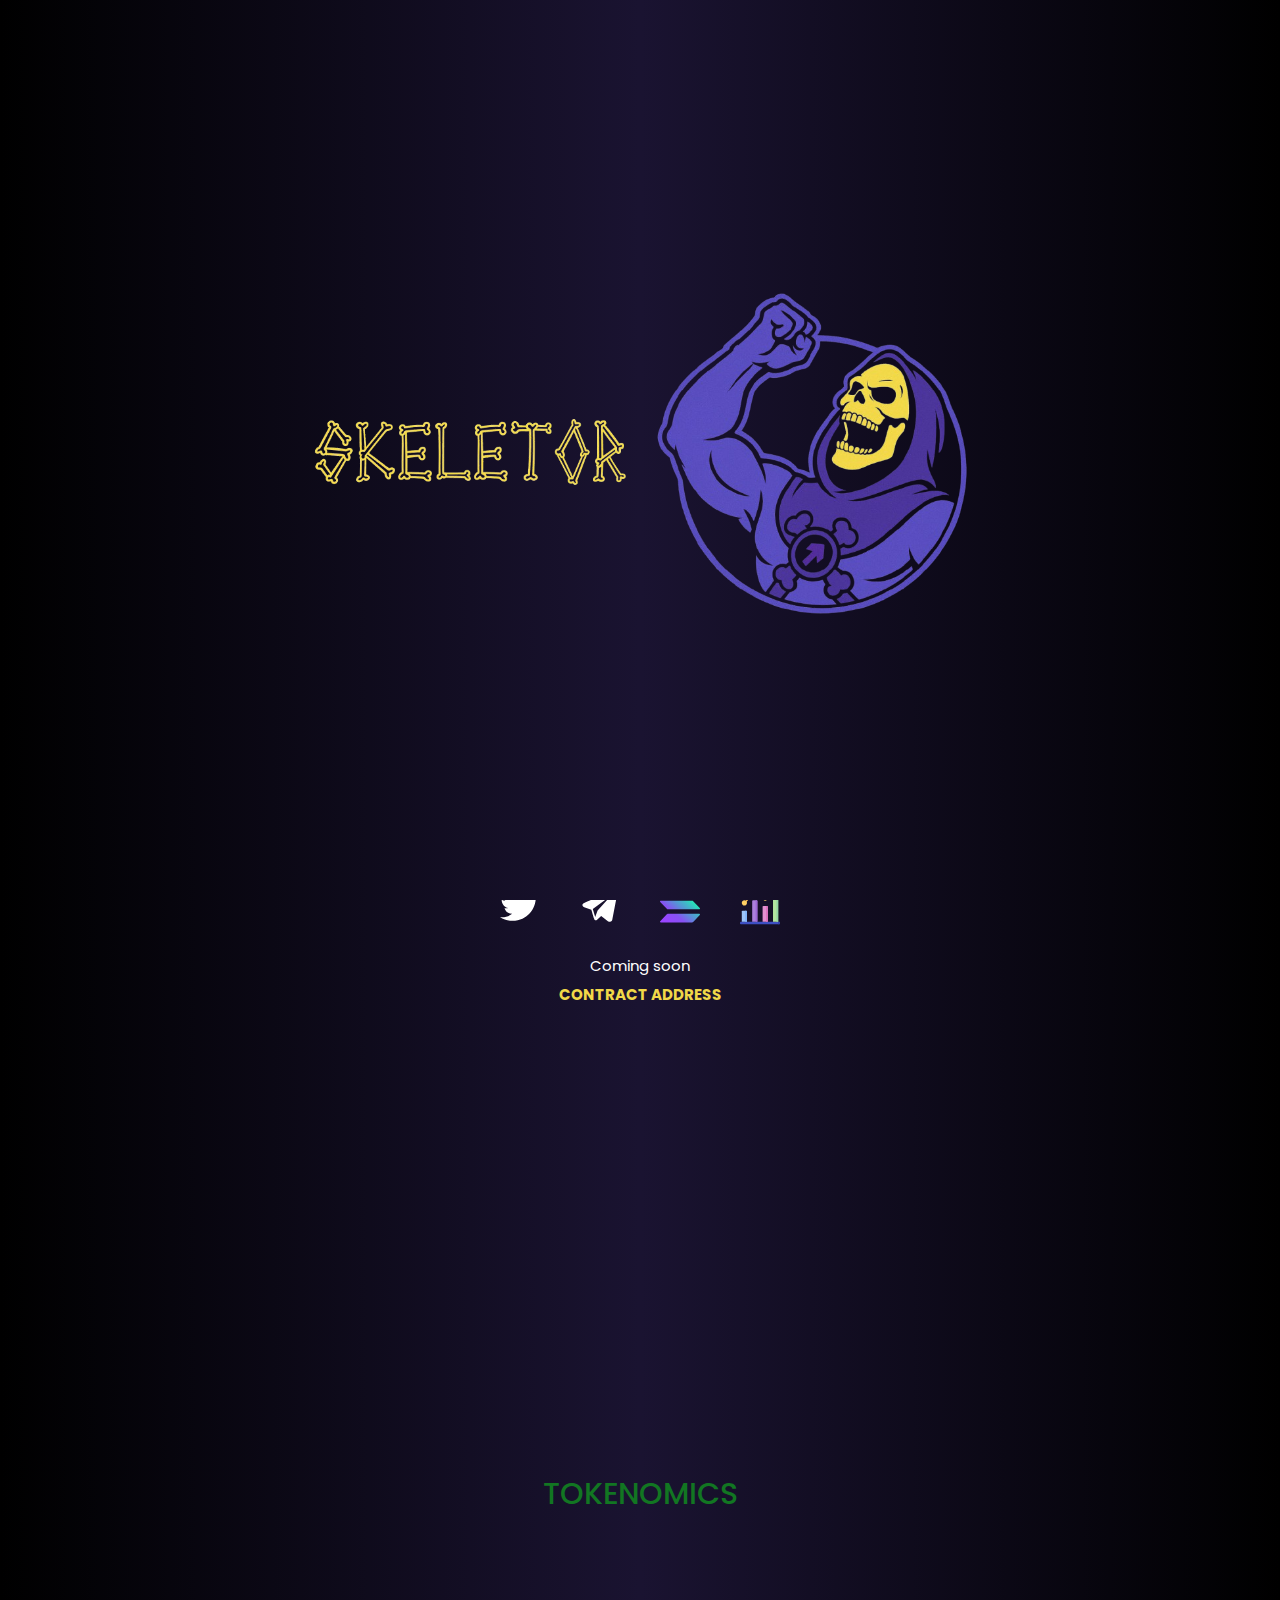
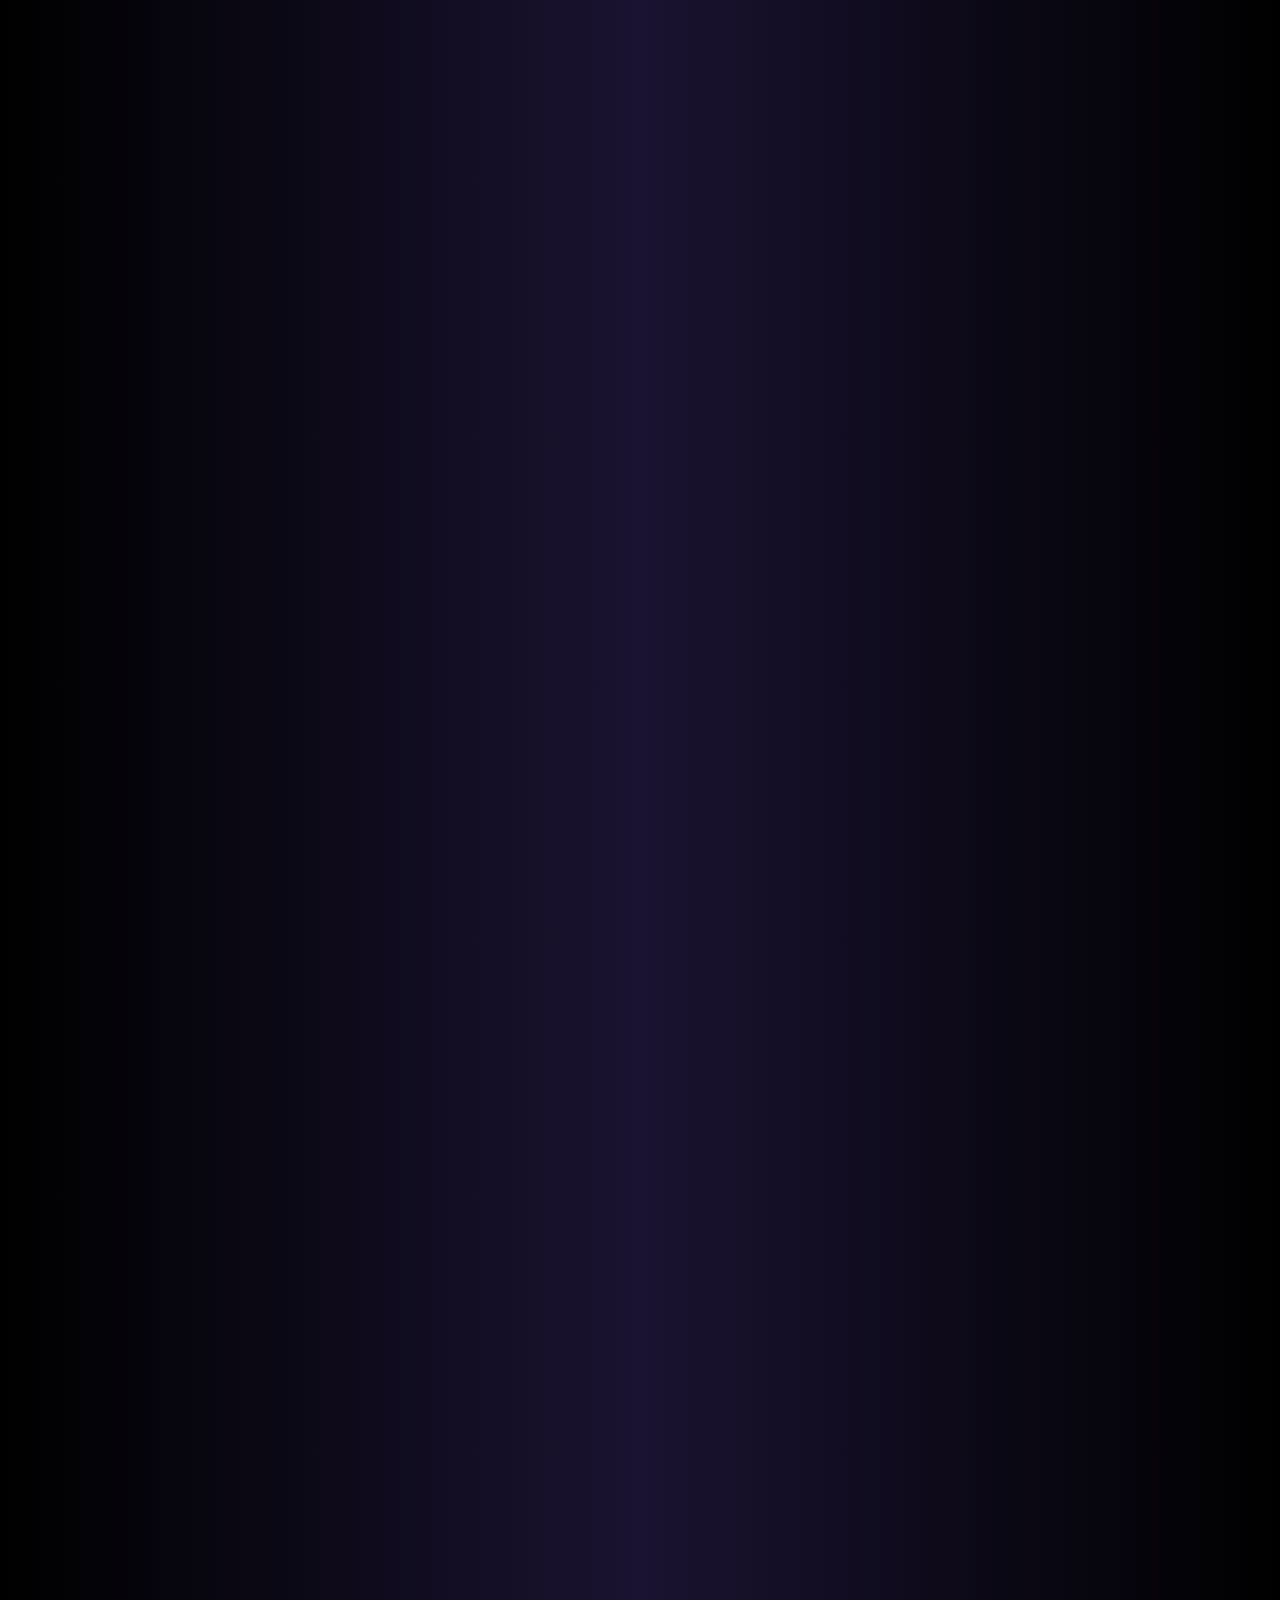
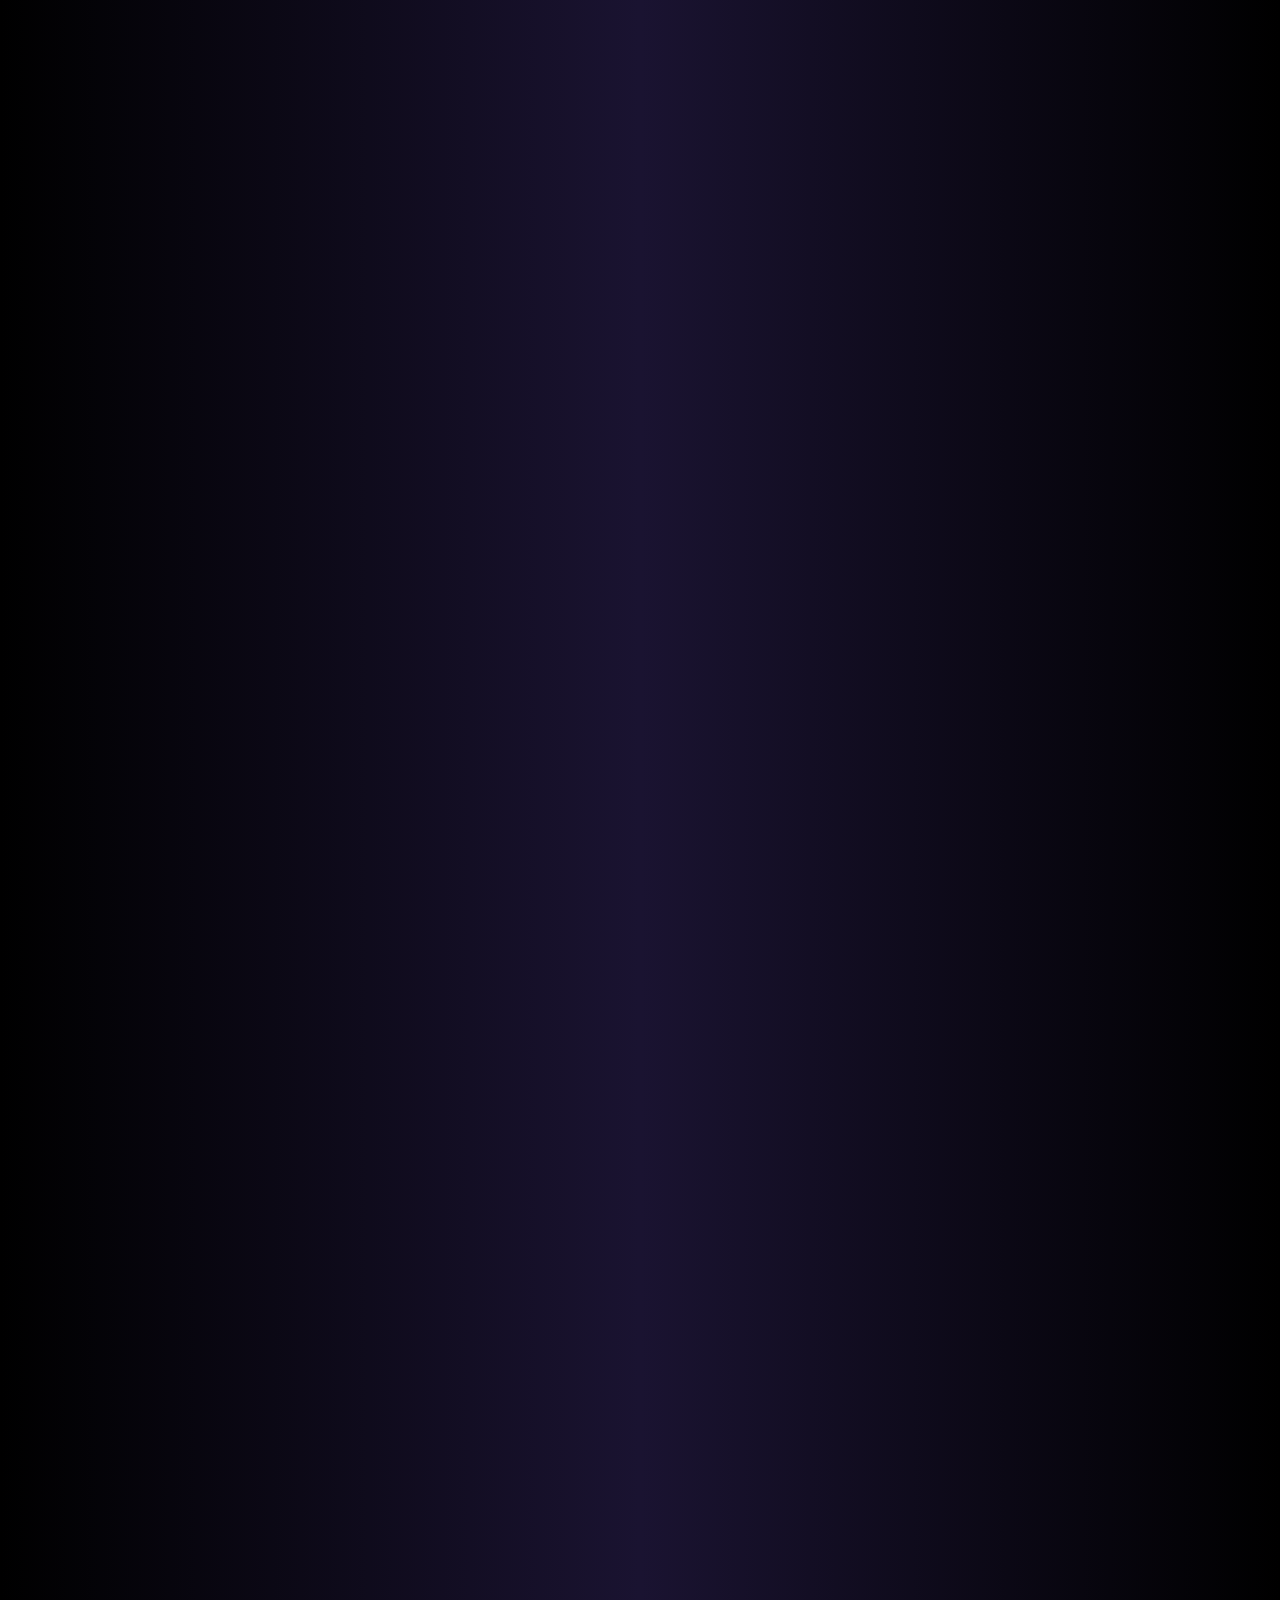
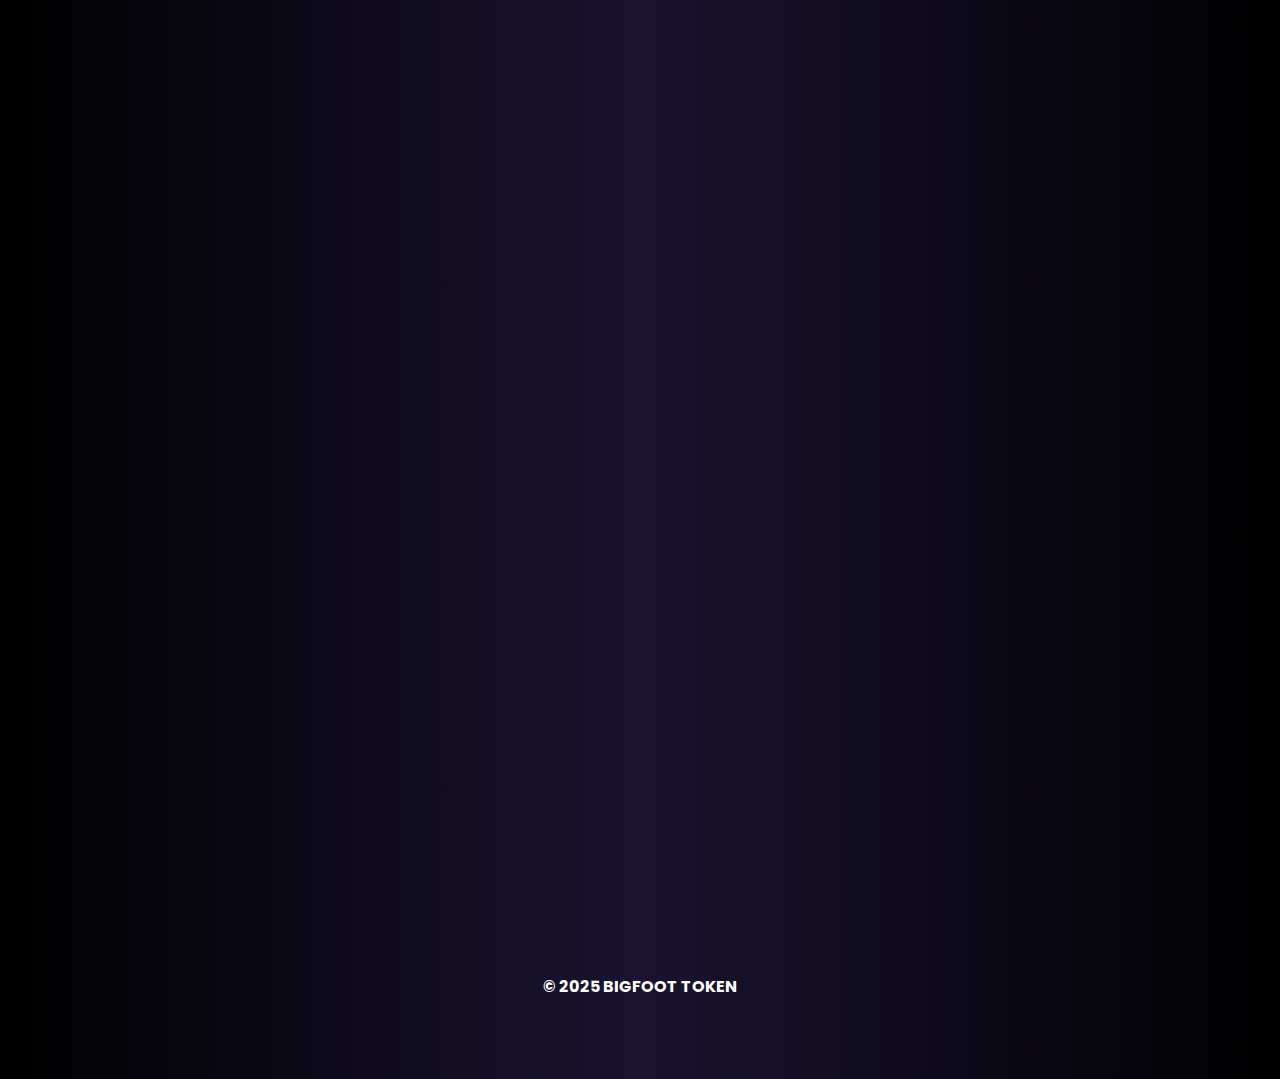
<file: index.html>
<!DOCTYPE html>
<html>
  <head>
    <meta http-equiv="Content-Type" content="text/html; charset=UTF-8" />

    <meta http-equiv="X-UA-Compatible" content="IE=edge" />
    <meta name="viewport" content="width=device-width,initial-scale=1" />
    <title>BIGFOOT</title>
    <meta
      name="description"
      content="BIGFOOT AIMS TO GO ABOVE AND BEYOND FOR ITS COMMUNITY, OUR COMMUNITY IS EVERYTHING TO US AND THE FOUNDATION FOR OUR SUCCESS. BIGFOOT IS HAPPY TO PROVIDE EVERYONE THE OPPORTUNITY TO INVEST SAFELY INTO THE MOST CURRENT AND HOTTEST PROJECT LAUNCH ON Solana $BIGFOOT."
    />
    <meta itemprop="name" content="BIGFOOT" />
    <meta
      itemprop="description"
      content="BIGFOOT AIMS TO GO ABOVE AND BEYOND FOR ITS COMMUNITY, OUR COMMUNITY IS EVERYTHING TO US AND THE FOUNDATION FOR OUR SUCCESS. BIGFOOT IS HAPPY TO PROVIDE EVERYONE THE OPPORTUNITY TO INVEST SAFELY INTO THE MOST CURRENT AND HOTTEST PROJECT LAUNCH ON Solana $BIGFOOT"
    />
    <meta property="og:url" content="index.html" />
    <meta property="og:type" content="website" />
    <meta property="og:title" content="BIGFOOT" />
    <meta
      property="og:description"
      content="BIGFOOT AIMS TO GO ABOVE AND BEYOND FOR ITS COMMUNITY, OUR COMMUNITY IS EVERYTHING TO US AND THE FOUNDATION FOR OUR SUCCESS. BIGFOOT IS HAPPY TO PROVIDE EVERYONE THE OPPORTUNITY TO INVEST SAFELY INTO THE MOST CURRENT AND HOTTEST PROJECT LAUNCH ON Solana $BIGFOOT"
    />
    <meta name="twitter:card" content="summary_large_image" />
    <meta name="twitter:title" content="BIGFOOTtoken" />
    <meta
      name="twitter:description"
      content="BIGFOOT AIMS TO GO ABOVE AND BEYOND FOR ITS COMMUNITY, OUR COMMUNITY IS EVERYTHING TO US AND THE FOUNDATION FOR OUR SUCCESS. BIGFOOT IS HAPPY TO PROVIDE EVERYONE THE OPPORTUNITY TO INVEST SAFELY INTO THE MOST CURRENT AND HOTTEST PROJECT LAUNCH ON Solana $BIGFOOT"
    />
    <link rel="icon" type="image/png" href="./assets/favi.png" sizes="32x32" />
    <link rel="icon" type="image/png" href="./assets/favi.png" sizes="16x16" />
    <link href="./assets/appfb78fb78.css" rel="stylesheet" />

    <style>
      .animate_image {
        animation: animate 0.5s linear alternate;
      }
      @keyframes animate {
        0% {
          transform: rotate(0deg);
        }
        100% {
          transform: rotate(360deg);
        }
      }
      .preloader-inner {
        animation: animate1 0.25s linear alternate infinite;
      }
      @keyframes animate1 {
        0% {
          transform: scale(1);
        }
        50% {
          transform: scale(1.2);
        }
        100% {
          transform: scale(1);
        }
      }
    </style>

    <link
      rel="stylesheet"
      href="https://cdnjs.cloudflare.com/ajax/libs/animate.css/4.1.1/animate.min.css"
    />
    <script src="./assets/js/animate.js"></script>
    <script src="./assets/js/preloader.js"></script>
    <script src="./assets/js/faq.js"></script>
    <script src="./assets/js/navbar.js"></script>
    <script src="./assets/js/giveaway.js"></script>
  </head>

  <body
    data-aos-easing="ease"
    data-aos-duration="400"
    data-aos-delay="0"
    data-new-gr-c-s-check-loaded="14.1235.0"
    data-gr-ext-installed=""
  >
    <!-- preloader -->
    <div class="preloader-container" id="preloader">
      <div class="preloader-container-inner">
        <img
          src="./assets/name.png"
          class="animate_image"
          style="width: 320px; z-index: 10"
          id="preloader-name"
        />
        <div class="preloader-inner">
          <div>
            <img
              src="./assets/favi.png"
              class="animate_image"
              style="width: 320px"
            />
          </div>
        </div>
      </div>
    </div>

    <!-- navbar -->
    <nav class="navbar-landing navbar navbar-expand-lg fixed-top active">
      <div class="container">
        <a class="navbar-brand" href="/">
          <img src="./assets/name.png" />
        </a>
        <button
          class="navbar-toggler collapsed"
          type="button"
          data-toggle="collapse"
          data-target="#navbarSupportedContent"
          aria-controls="navbarSupportedContent"
          aria-expanded="false"
          aria-label="Toggle navigation"
        >
          <span class="icon-bar"></span> <span class="icon-bar"></span>
          <span class="icon-bar"></span>
        </button>
        <div
          class="collapse navbar-collapse justify-content-between align-items-center"
          id="navbarSupportedContent"
        >
          <ul class="navbar-nav mx-auto text-md-center text-left mr-auto">
            <li class="nav-item">
              <a
                class="nav-link btn-link-main scroll-to"
                href="https://coinmarketcap.com"
                >Coinmarketcap</a
              >
            </li>
            <li class="nav-item">
              <a
                class="nav-link btn-link-main scroll-to"
                href="https://www.dextools.io"
                >Dex Tools</a
              >
            </li>
            <li class="nav-item">
              <a class="nav-link btn-link-main scroll-to" href="Whitepaper.pdf"
                >Whitepaper</a
              >
            </li>
            <li class="nav-item">
              <a class="nav-link btn-link-main scroll-to" href="OnePager.pdf"
                >One Pager</a
              >
            </li>
          </ul>
          <ul class="nav navbar-nav">
            <li class="nav-item">
              <a class="nav-link btn btn-outline-white" href="#" target="_blank"
                ><b>FETCH AI</b></a
              >
            </li>
          </ul>
        </div>
      </div>
    </nav>

    <!-- hero -->
    <div class="hero">
      <div id="particles-js"></div>
      <div class="container">
        <div class="text-center">
          <img
            src="./assets/logo.png"
            class="hero-logo"
            style="height: 380px"
          />
          <h1 class="hero-desc">
            BIGFOOT'S NEXT GEN ARTIFICIAL INTELLIGENCE IS NOW LIVE! <br /><a
              href="#"
              >FETCH AI</a
            >
            PREDICTS MARKET MOVES BEFORE THEY HAPPEN AND BURNS $BIGFOOT WITH
            EVERY CALCULATION. <br />BIGFOOT'S MISSION WILL ALWAYS BE TO GO
            ABOVE AND BEYOND FOR IT'S COMMUNITY.
          </h1>
          <a
            href="https://raydium.io/"
            target="_blank"
            class="btn btn-main"
            style="margin: 20px"
            >Buy On Raydium</a
          >
          <div class="hero-social" style="gap: 30px">
            <a href="https://twitter.com/bigfootChain" target="_blank">
              <div class="hero-social-box">
                <svg
                  fill="#ffffff"
                  xmlns="http://www.w3.org/2000/svg"
                  viewBox="0 0 24 24"
                  width="40px"
                  height="40px"
                >
                  <path
                    d="M 24 4.300781 C 23.101563 4.699219 22.199219 5 21.199219 5.101563 C 22.199219 4.5 23 3.5 23.398438 2.398438 C 22.398438 3 21.398438 3.398438 20.300781 3.601563 C 19.300781 2.601563 18 2 16.601563 2 C 13.898438 2 11.699219 4.199219 11.699219 6.898438 C 11.699219 7.300781 11.699219 7.699219 11.800781 8 C 7.699219 7.800781 4.101563 5.898438 1.699219 2.898438 C 1.199219 3.601563 1 4.5 1 5.398438 C 1 7.101563 1.898438 8.601563 3.199219 9.5 C 2.398438 9.398438 1.601563 9.199219 1 8.898438 C 1 8.898438 1 8.898438 1 9 C 1 11.398438 2.699219 13.398438 4.898438 13.800781 C 4.5 13.898438 4.101563 14 3.601563 14 C 3.300781 14 3 14 2.699219 13.898438 C 3.300781 15.898438 5.101563 17.300781 7.300781 17.300781 C 5.601563 18.601563 3.5 19.398438 1.199219 19.398438 C 0.800781 19.398438 0.398438 19.398438 0 19.300781 C 2.199219 20.699219 4.800781 21.5 7.5 21.5 C 16.601563 21.5 21.5 14 21.5 7.5 C 21.5 7.300781 21.5 7.101563 21.5 6.898438 C 22.5 6.199219 23.300781 5.300781 24 4.300781"
                  ></path>
                </svg>
              </div>
            </a>
            <a href="https://t.me/bigfootChain" target="_blank">
              <div class="hero-social-box">
                <svg
                  fill="#ffffff"
                  xmlns="http://www.w3.org/2000/svg"
                  viewBox="0 0 50 50"
                  width="40px"
                  height="40px"
                >
                  <path
                    d="M46.137,6.552c-0.75-0.636-1.928-0.727-3.146-0.238l-0.002,0C41.708,6.828,6.728,21.832,5.304,22.445	c-0.259,0.09-2.521,0.934-2.288,2.814c0.208,1.695,2.026,2.397,2.248,2.478l8.893,3.045c0.59,1.964,2.765,9.21,3.246,10.758	c0.3,0.965,0.789,2.233,1.646,2.494c0.752,0.29,1.5,0.025,1.984-0.355l5.437-5.043l8.777,6.845l0.209,0.125	c0.596,0.264,1.167,0.396,1.712,0.396c0.421,0,0.825-0.079,1.211-0.237c1.315-0.54,1.841-1.793,1.896-1.935l6.556-34.077	C47.231,7.933,46.675,7.007,46.137,6.552z M22,32l-3,8l-3-10l23-17L22,32z"
                  ></path>
                </svg>
              </div>
            </a>

            <a href="https://explorer.solana.com/" target="_blank">
              <div class="hero-social-box">
                <svg
                  width="101"
                  height="88"
                  viewBox="0 0 101 88"
                  fill="none"
                  xmlns="http://www.w3.org/2000/svg"
                >
                  <path
                    d="M100.48 69.3817L83.8068 86.8015C83.4444 87.1799 83.0058 87.4816 82.5185 87.6878C82.0312 87.894 81.5055 88.0003 80.9743 88H1.93563C1.55849 88 1.18957 87.8926 0.874202 87.6912C0.558829 87.4897 0.31074 87.2029 0.160416 86.8659C0.0100923 86.529 -0.0359181 86.1566 0.0280382 85.7945C0.0919944 85.4324 0.263131 85.0964 0.520422 84.8278L17.2061 67.408C17.5676 67.0306 18.0047 66.7295 18.4904 66.5234C18.9762 66.3172 19.5002 66.2104 20.0301 66.2095H99.0644C99.4415 66.2095 99.8104 66.3169 100.126 66.5183C100.441 66.7198 100.689 67.0067 100.84 67.3436C100.99 67.6806 101.036 68.0529 100.972 68.415C100.908 68.7771 100.737 69.1131 100.48 69.3817ZM83.8068 34.3032C83.4444 33.9248 83.0058 33.6231 82.5185 33.4169C82.0312 33.2108 81.5055 33.1045 80.9743 33.1048H1.93563C1.55849 33.1048 1.18957 33.2121 0.874202 33.4136C0.558829 33.6151 0.31074 33.9019 0.160416 34.2388C0.0100923 34.5758 -0.0359181 34.9482 0.0280382 35.3103C0.0919944 35.6723 0.263131 36.0083 0.520422 36.277L17.2061 53.6968C17.5676 54.0742 18.0047 54.3752 18.4904 54.5814C18.9762 54.7875 19.5002 54.8944 20.0301 54.8952H99.0644C99.4415 54.8952 99.8104 54.7879 100.126 54.5864C100.441 54.3849 100.689 54.0981 100.84 53.7612C100.99 53.4242 101.036 53.0518 100.972 52.6897C100.908 52.3277 100.737 51.9917 100.48 51.723L83.8068 34.3032ZM1.93563 21.7905H80.9743C81.5055 21.7907 82.0312 21.6845 82.5185 21.4783C83.0058 21.2721 83.4444 20.9704 83.8068 20.592L100.48 3.17219C100.737 2.90357 100.908 2.56758 100.972 2.2055C101.036 1.84342 100.99 1.47103 100.84 1.13408C100.689 0.79713 100.441 0.510296 100.126 0.308823C99.8104 0.107349 99.4415 1.24074e-05 99.0644 0L20.0301 0C19.5002 0.000878397 18.9762 0.107699 18.4904 0.313848C18.0047 0.519998 17.5676 0.821087 17.2061 1.19848L0.524723 18.6183C0.267681 18.8866 0.0966198 19.2223 0.0325185 19.5839C-0.0315829 19.9456 0.0140624 20.3177 0.163856 20.6545C0.31365 20.9913 0.561081 21.2781 0.875804 21.4799C1.19053 21.6817 1.55886 21.7896 1.93563 21.7905Z"
                    fill="url(#paint0_linear_174_4403)"
                  />
                  <defs>
                    <linearGradient
                      id="paint0_linear_174_4403"
                      x1="8.52558"
                      y1="90.0973"
                      x2="88.9933"
                      y2="-3.01622"
                      gradientUnits="userSpaceOnUse"
                    >
                      <stop offset="0.08" stop-color="#9945FF" />
                      <stop offset="0.3" stop-color="#8752F3" />
                      <stop offset="0.5" stop-color="#5497D5" />
                      <stop offset="0.6" stop-color="#43B4CA" />
                      <stop offset="0.72" stop-color="#28E0B9" />
                      <stop offset="0.97" stop-color="#19FB9B" />
                    </linearGradient>
                  </defs>
                </svg>
              </div>
            </a>

            <a href="https://www.dextools.io/" target="_blank">
              <div class="hero-social-box">
                <svg
                  width="40"
                  height="40"
                  viewBox="0 0 28 28"
                  fill="none"
                  xmlns="http://www.w3.org/2000/svg"
                >
                  <g clip-path="url(#clip0)">
                    <path
                      d="M27.4366 27.4879H0.563391C0.252219 27.4879 0 27.2357 0 26.9245V26.2301C0 25.919 0.252219 25.6667 0.563391 25.6667H27.4366C27.7478 25.6667 28 25.919 28 26.2301V26.9245C28 27.2357 27.7478 27.4879 27.4366 27.4879Z"
                      fill="#3D4FC3"
                    ></path>
                    <path
                      d="M27.4371 27.4879H26.6346V25.6667H27.4371C27.7482 25.6667 28.0005 25.919 28.0005 26.2301V26.9245C28.0005 27.2357 27.7482 27.4879 27.4371 27.4879Z"
                      fill="#3342AA"
                    ></path>
                    <path
                      d="M4.33049 18.0405H1.81498C1.50381 18.0405 1.25159 18.2927 1.25159 18.6039V25.6665H4.89388V18.6039C4.89388 18.2927 4.64166 18.0405 4.33049 18.0405Z"
                      fill="#9DC6FB"
                    ></path>
                    <path
                      d="M4.3312 18.0405H3.64258V25.6665H4.89459V18.6039C4.89459 18.2927 4.64237 18.0405 4.3312 18.0405Z"
                      fill="#80B4FB"
                    ></path>
                    <path
                      d="M11.615 10.6423H9.09952C8.78835 10.6423 8.53613 10.8946 8.53613 11.2057V25.6667H12.1784V11.2057C12.1784 10.8946 11.9262 10.6423 11.615 10.6423Z"
                      fill="#AC80DD"
                    ></path>
                    <path
                      d="M11.6157 10.6423H10.9271V25.6667H12.1791V11.2057C12.1791 10.8946 11.9269 10.6423 11.6157 10.6423Z"
                      fill="#9D66D5"
                    ></path>
                    <path
                      d="M18.9002 14.626H16.3847C16.0735 14.626 15.8213 14.8782 15.8213 15.1894V25.6666H19.4636V15.1894C19.4635 14.8782 19.2113 14.626 18.9002 14.626Z"
                      fill="#E490D0"
                    ></path>
                    <path
                      d="M18.8995 14.626H18.2109V25.6666H19.4629V15.1894C19.4628 14.8782 19.2106 14.626 18.8995 14.626Z"
                      fill="#DF73C1"
                    ></path>
                    <path
                      d="M26.1847 7.79688H23.6692C23.3581 7.79688 23.1058 8.04909 23.1058 8.36027V25.6668H26.7481V8.36027C26.7481 8.04909 26.4959 7.79688 26.1847 7.79688Z"
                      fill="#B3E59F"
                    ></path>
                    <path
                      d="M26.184 7.79688H25.4954V25.6668H26.7474V8.36027C26.7474 8.04909 26.4952 7.79688 26.184 7.79688Z"
                      fill="#95D6A4"
                    ></path>
                    <path
                      d="M17.6417 9.58532C17.5732 9.58532 17.5038 9.56864 17.4394 9.53342L10.1549 5.54971C9.95011 5.43777 9.87492 5.18101 9.98692 4.97626C10.0989 4.77151 10.3555 4.69621 10.5604 4.80831L17.8449 8.79202C18.0496 8.90397 18.1249 9.16072 18.0129 9.36547C17.9361 9.50586 17.7912 9.58532 17.6417 9.58532Z"
                      fill="#FFC250"
                    ></path>
                    <path
                      d="M17.6426 9.58522C17.5299 9.58522 17.4174 9.54038 17.3342 9.45168C17.1746 9.28138 17.1832 9.01401 17.3535 8.85438L24.638 2.02517C24.8083 1.86554 25.0757 1.87423 25.2353 2.04442C25.3949 2.21472 25.3863 2.48208 25.2161 2.64172L17.9315 9.47093C17.8499 9.54732 17.7461 9.58522 17.6426 9.58522Z"
                      fill="#FFC250"
                    ></path>
                    <path
                      d="M3.07322 12.9998C2.96619 12.9998 2.85912 12.9594 2.77676 12.8784C2.61051 12.7146 2.60843 12.4471 2.77211 12.2808L10.0567 4.88246C10.2204 4.7161 10.4879 4.71413 10.6543 4.87775C10.8205 5.04149 10.8226 5.30902 10.6589 5.47532L3.37433 12.8737C3.29164 12.9577 3.18243 12.9998 3.07322 12.9998Z"
                      fill="#FFC250"
                    ></path>
                    <path
                      d="M3.07274 14.3984C4.07853 14.3984 4.89388 13.5831 4.89388 12.5773C4.89388 11.5715 4.07853 10.7561 3.07274 10.7561C2.06694 10.7561 1.25159 11.5715 1.25159 12.5773C1.25159 13.5831 2.06694 14.3984 3.07274 14.3984Z"
                      fill="#FFD064"
                    ></path>
                    <path
                      d="M10.3573 6.99996C11.3631 6.99996 12.1784 6.18461 12.1784 5.17881C12.1784 4.17302 11.3631 3.35767 10.3573 3.35767C9.35149 3.35767 8.53613 4.17302 8.53613 5.17881C8.53613 6.18461 9.35149 6.99996 10.3573 6.99996Z"
                      fill="#FFD064"
                    ></path>
                    <path
                      d="M17.6424 10.9839C18.6482 10.9839 19.4635 10.1685 19.4635 9.1627C19.4635 8.15691 18.6482 7.34155 17.6424 7.34155C16.6366 7.34155 15.8212 8.15691 15.8212 9.1627C15.8212 10.1685 16.6366 10.9839 17.6424 10.9839Z"
                      fill="#FFD064"
                    ></path>
                    <path
                      d="M24.927 4.1545C25.9328 4.1545 26.7481 3.33915 26.7481 2.33336C26.7481 1.32756 25.9328 0.512207 24.927 0.512207C23.9212 0.512207 23.1058 1.32756 23.1058 2.33336C23.1058 3.33915 23.9212 4.1545 24.927 4.1545Z"
                      fill="#FFD064"
                    ></path>
                  </g>
                  <defs>
                    <clippath id="clip0">
                      <rect width="28" height="28" fill="white"></rect>
                    </clippath>
                  </defs>
                </svg>
              </div>
            </a>
          </div>
          <div class="hero-stats">
            <div>
              <p>Coming soon</p>
              <span><b>Contract Address</b></span>
            </div>
          </div>
        </div>
      </div>
    </div>

    <!-- featured -->
    <div class="featured">
      <!-- check on us -->
      <div class="container">
        <p class="featured-title" data-aos="fade-up">Check Us On</p>
        <div class="featured-logo-container">
          <div class="featured-logo-container-item">
            <a href="https://www.dextools.io/">
              <img
                src="./assets/dextools.png"
                class="featured-logo"
                data-aos="fade-up"
              />
            </a>
          </div>
          <div class="featured-logo-container-item">
            <a href="https://coinmarketcap.com">
              <img
                src="./assets/cmc-logo.png"
                class="featured-logo"
                data-aos="fade-up"
              />
            </a>
          </div>
          <div class="featured-logo-container-item">
            <a href="https://www.coingecko.com">
              <img
                src="./assets/cg-logo.png"
                class="featured-logo"
                data-aos="fade-up"
              />
            </a>
          </div>
          <div class="featured-logo-container-item">
            <a href="https://explorer.solana.com/">
              <img
                src="./assets/solanaLogo.png"
                class="featured-logo"
                data-aos="fade-up"
              />
            </a>
          </div>
        </div>
        <div class="featured-logo-container">
          <div class="featured-logo-container-item">
            <a href="https://www.mexc.com">
              <img
                src="./assets/mexc_logo3.png"
                class="featured-logo"
                data-aos="fade-up"
              />
            </a>
          </div>
          <div class="featured-logo-container-item">
            <a href="https://latoken.com">
              <img
                src="./assets/latoken2.png"
                class="featured-logo"
                data-aos="fade-up"
              />
            </a>
          </div>
          <div class="featured-logo-container-item">
            <a href="https://info.apeswap.finance">
              <img
                src="./assets/apeswap.png"
                class="featured-logo"
                data-aos="fade-up"
              />
            </a>
          </div>
        </div>
      </div>

      <!-- tokenomics -->
      <div class="tokenomics" id="tokenomics">
        <div class="container">
          <h1 class="hero-desc" style="color: #127622">Tokenomics</h1>
          <p class="tokenomics-subtitle" data-aos="fade-up">
            Unlike Bitcoin, bigfoot is a fixed supply token with no new minting.
            All tokens that will ever exist have already been created. We
            believe in a truly fair and decentralized world so $BIGFOOT launched
            100% fair with no presale and no team tokens. 50% of all bigfoot
            tokens were added directly to liquidity on Raydium and the remaining
            50% were intentionally destroyed forever by sending them to the
            0x000... burn address. DEX Liquidity is locked until the year 2099
          </p>
          <div class="row-grid">
            <div class="card" data-aos="fade-up">
              <div class="card-body">
                <div class="text-center mb-2">
                  <svg
                    xmlns="http://www.w3.org/2000/svg"
                    class="icon icon-tabler icon-tabler-rocket"
                    width="50"
                    height="50"
                    viewBox="0 0 24 24"
                    stroke-width="1.5"
                    stroke="#127622"
                    fill="none"
                    stroke-linecap="round"
                    stroke-linejoin="round"
                  >
                    <path stroke="none" d="M0 0h24v24H0z" fill="none"></path>
                    <path
                      d="M4 13a8 8 0 0 1 7 7a6 6 0 0 0 3 -5a9 9 0 0 0 6 -8a3 3 0 0 0 -3 -3a9 9 0 0 0 -8 6a6 6 0 0 0 -5 3"
                    ></path>
                    <path d="M7 14a6 6 0 0 0 -3 6a6 6 0 0 0 6 -3"></path>
                    <circle cx="15" cy="9" r="1"></circle>
                  </svg>
                </div>
                <p class="card-title">Original Supply</p>
                <p style="color: white">
                  1,000,000,000 $BIGFOOT<br />Fully community owned<br />Top
                  holder is the
                  <a href="https://explorer.solana.com/">Burn Address</a>
                </p>
              </div>
            </div>
            <div class="card" data-aos="fade-up">
              <div class="card-body">
                <div class="text-center mb-2">
                  <svg
                    xmlns="http://www.w3.org/2000/svg"
                    class="icon icon-tabler icon-tabler-receipt-tax"
                    width="50"
                    height="50"
                    viewBox="0 0 24 24"
                    stroke-width="1.5"
                    stroke="#127622"
                    fill="none"
                    stroke-linecap="round"
                    stroke-linejoin="round"
                  >
                    <path stroke="none" d="M0 0h24v24H0z" fill="none"></path>
                    <line x1="9" y1="14" x2="15" y2="8"></line>
                    <circle
                      cx="9.5"
                      cy="8.5"
                      r=".5"
                      fill="currentColor"
                    ></circle>
                    <circle
                      cx="14.5"
                      cy="13.5"
                      r=".5"
                      fill="currentColor"
                    ></circle>
                    <path
                      d="M5 21v-16a2 2 0 0 1 2 -2h10a2 2 0 0 1 2 2v16l-3 -2l-2 2l-2 -2l-2 2l-2 -2l-3 2"
                    ></path>
                  </svg>
                </div>
                <p class="card-title" style="color: white">Locked Liquidity</p>
                <p style="color: white">50% of initial supply</p>
                <p style="color: white">added to public liquidity</p>
                <p style="color: white">View our liquidity lock</p>
                <p style="color: white">
                  on
                  <a href="https://uncx.network/">Unicrypt</a>
                </p>
              </div>
            </div>
            <div class="card" data-aos="fade-up">
              <div class="card-body">
                <div class="text-center mb-2">
                  <svg
                    xmlns="http://www.w3.org/2000/svg"
                    class="icon icon-tabler icon-tabler-flame"
                    width="50"
                    height="50"
                    viewBox="0 0 24 24"
                    stroke-width="1.5"
                    stroke="#127622"
                    fill="none"
                    stroke-linecap="round"
                    stroke-linejoin="round"
                  >
                    <path stroke="none" d="M0 0h24v24H0z" fill="none"></path>
                    <path
                      d="M12 12c2 -2.96 0 -7 -1 -8c0 3.038 -1.773 4.741 -3 6c-1.226 1.26 -2 3.24 -2 5a6 6 0 1 0 12 0c0 -1.532 -1.056 -3.94 -2 -5c-1.786 3 -2.791 3 -4 2z"
                    ></path>
                  </svg>
                </div>
                <p class="card-title">Tokens Burned</p>
                <p style="color: white">
                  50% of initial supply<br />500+ million tokens burnt<br /><a
                    href="https://explorer.solana.com/"
                    >Burn Transaction</a
                  >
                </p>
              </div>
            </div>
          </div>
        </div>
      </div>

      <!-- nft -->
      <div class="nft" id="nft">
        <div class="container">
          <div class="row">
            <div class="col-md-6 nft-image text-center">
              <img
                src="./assets/phone.png"
                alt="nft marketplace"
                class="img-fluid"
                data-aos="fade-up"
              />
            </div>
            <div class="col-md-6 nft-content">
              <h1 class="hero-desc" data-aos="fade-up" style="color: #127622">
                Fetch AI<br />BIGFOOT Powered<br />Artificial Intelligence
              </h1>

              <p class="nft-subtitle" data-aos="fade-up">
                As a BIGFOOT holder you can "Fetch" coins with the highest
                probability of significant gains. Set your own parameters,
                filter out specific markets, adjust your risk tolerance, and
                more. Thank for the shout out<br /><a href="#"
                  ><b>Try it now</b></a
                >
              </p>
            </div>
          </div>
        </div>
      </div>

      <!-- audit -->
      <div class="audit" id="audit">
        <div class="container">
          <h1 class="hero-desc" data-aos="fade-up" style="color: #127622">
            AUDIT
          </h1>
          <p class="audit-subtitle" data-aos="fade-up">
            We believe in our security.
          </p>
          <div class="row">
            <div class="col-md-4 offset-md-2">
              <div class="card" data-aos="fade-up">
                <div class="card-body">
                  <div class="text-center" style="height: 150px">
                    <a href="https://uncx.network/">
                      <img
                        src="./assets/UnicryptLogo.png"
                        alt="logo"
                        class="audit-logo img-fluid"
                        style="width: 240px"
                      />
                    </a>
                  </div>
                </div>
              </div>
            </div>
            <div class="col-md-4">
              <div class="card" data-aos="fade-up">
                <div class="card-body">
                  <div class="text-center" style="height: 150px">
                    <a href="https://www.certik.com/">
                      <img
                        src="./assets/certik1.png"
                        alt="logo"
                        class="audit-logo img-fluid"
                      />
                    </a>
                  </div>
                </div>
              </div>
            </div>
          </div>
        </div>
      </div>

      <!-- roadmap -->
      <div class="roadmap" id="roadmap">
        <div class="container">
          <h1 class="hero-desc" data-aos="fade-up" style="color: #127622">
            ROADMAP
          </h1>
          <p class="audit-subtitle" data-aos="fade-up">Our steps to success.</p>
          <div class="timeline" data-aos="fade-up">
            <div class="timeline-box">
              <div class="timeline-circle"></div>
              <div class="timeline-content">
                <div class="timeline-content-top">
                  <div class="timeline-content-icon">
                    <svg
                      xmlns="http://www.w3.org/2000/svg"
                      class="icon icon-tabler icon-tabler-rocket"
                      width="44"
                      height="44"
                      viewBox="0 0 24 24"
                      stroke-width="1.5"
                      stroke="#000"
                      fill="none"
                      stroke-linecap="round"
                      stroke-linejoin="round"
                    >
                      <path stroke="none" d="M0 0h24v24H0z" fill="none"></path>
                      <path
                        d="M4 13a8 8 0 0 1 7 7a6 6 0 0 0 3 -5a9 9 0 0 0 6 -8a3 3 0 0 0 -3 -3a9 9 0 0 0 -8 6a6 6 0 0 0 -5 3"
                      ></path>
                      <path d="M7 14a6 6 0 0 0 -3 6a6 6 0 0 0 6 -3"></path>
                      <circle cx="15" cy="9" r="1"></circle>
                    </svg>
                  </div>
                  <h2>Phase 1</h2>
                </div>
                <div>
                  <ul style="color: white">
                    <li>Website Launch</li>
                    <li>Smart Contract Deployment</li>
                    <li>10K Community Members</li>
                    <li>100% Fair Token Launch</li>
                    <li>DEX Listing</li>
                    <li>Liquidity Lock with Unicrypt</li>
                    <li>Burn 50% of Total Supply</li>
                  </ul>
                </div>
              </div>
            </div>
            <div class="timeline-box">
              <div class="timeline-circle"></div>
              <div class="timeline-content">
                <div class="timeline-content-top">
                  <div class="timeline-content-icon">
                    <svg
                      xmlns="http://www.w3.org/2000/svg"
                      class="icon icon-tabler icon-tabler-rocket"
                      width="44"
                      height="44"
                      viewBox="0 0 24 24"
                      stroke-width="1.5"
                      stroke="#000"
                      fill="none"
                      stroke-linecap="round"
                      stroke-linejoin="round"
                    >
                      <path stroke="none" d="M0 0h24v24H0z" fill="none"></path>
                      <path
                        d="M4 13a8 8 0 0 1 7 7a6 6 0 0 0 3 -5a9 9 0 0 0 6 -8a3 3 0 0 0 -3 -3a9 9 0 0 0 -8 6a6 6 0 0 0 -5 3"
                      ></path>
                      <path d="M7 14a6 6 0 0 0 -3 6a6 6 0 0 0 6 -3"></path>
                      <circle cx="15" cy="9" r="1"></circle>
                    </svg>
                  </div>
                  <h2>Phase 2</h2>
                </div>
                <div>
                  <ul style="color: white">
                    <li>Whitepaper Release</li>
                    <li>Coinmarketcap + Coingecko Listing</li>
                    <li>Growth, Promotions, Awareness</li>
                    <li>Influencer Marketing</li>
                    <li>50,000 Community Members</li>
                  </ul>
                </div>
              </div>
            </div>
            <div class="timeline-box">
              <div class="timeline-circle"></div>
              <div class="timeline-content">
                <div class="timeline-content-top">
                  <div class="timeline-content-icon">
                    <svg
                      xmlns="http://www.w3.org/2000/svg"
                      class="icon icon-tabler icon-tabler-rocket"
                      width="44"
                      height="44"
                      viewBox="0 0 24 24"
                      stroke-width="1.5"
                      stroke="#000"
                      fill="none"
                      stroke-linecap="round"
                      stroke-linejoin="round"
                    >
                      <path stroke="none" d="M0 0h24v24H0z" fill="none"></path>
                      <path
                        d="M4 13a8 8 0 0 1 7 7a6 6 0 0 0 3 -5a9 9 0 0 0 6 -8a3 3 0 0 0 -3 -3a9 9 0 0 0 -8 6a6 6 0 0 0 -5 3"
                      ></path>
                      <path d="M7 14a6 6 0 0 0 -3 6a6 6 0 0 0 6 -3"></path>
                      <circle cx="15" cy="9" r="1"></circle>
                    </svg>
                  </div>
                  <h2>Phase 3</h2>
                </div>
                <div>
                  <ul style="color: white">
                    <li>Certik Audit</li>
                    <li>Decentralized DAO Voting System</li>
                    <li>High Profile Partnerships</li>
                    <li>Increased HODL Incentives</li>
                  </ul>
                </div>
              </div>
            </div>
            <div class="timeline-box">
              <div class="timeline-circle"></div>
              <div class="timeline-content">
                <div class="timeline-content-top">
                  <div class="timeline-content-icon">
                    <svg
                      xmlns="http://www.w3.org/2000/svg"
                      class="icon icon-tabler icon-tabler-rocket"
                      width="44"
                      height="44"
                      viewBox="0 0 24 24"
                      stroke-width="1.5"
                      stroke="#000"
                      fill="none"
                      stroke-linecap="round"
                      stroke-linejoin="round"
                    >
                      <path stroke="none" d="M0 0h24v24H0z" fill="none"></path>
                      <path
                        d="M4 13a8 8 0 0 1 7 7a6 6 0 0 0 3 -5a9 9 0 0 0 6 -8a3 3 0 0 0 -3 -3a9 9 0 0 0 -8 6a6 6 0 0 0 -5 3"
                      ></path>
                      <path d="M7 14a6 6 0 0 0 -3 6a6 6 0 0 0 6 -3"></path>
                      <circle cx="15" cy="9" r="1"></circle>
                    </svg>
                  </div>
                  <h2>Phase 4</h2>
                </div>
                <div>
                  <ul style="color: white">
                    <li>Market Prediction AI</li>
                    <li>Interconnected Blockchain Swaps</li>
                    <li>Launchpad</li>
                    <li>Top 100 crypto by Marketcap</li>
                  </ul>
                </div>
              </div>
            </div>
          </div>
        </div>
      </div>

      <!-- faq -->
      <div class="faq" id="faq">
        <div class="container">
          <h1 class="hero-desc" data-aos="fade-up" style="color: #127622">
            FAQ
          </h1>
          <p class="audit-subtitle" data-aos="fade-up">
            Answering your questions.
          </p>
          <div class="card" data-aos="fade-up">
            <div class="card-header">
              <a
                class="card-link"
                data-toggle="collapse"
                href="#faq1"
                role="button"
                aria-expanded="false"
                aria-controls="faq1"
              >
                <b
                  >How is BIGFOOT different than other cryptos like Shiba Inu or
                  Dogecoin?</b
                >
                <span class="collapsed">
                  <p>+</p>
                </span>
                <span class="expanded">
                  <p>-</p>
                </span>
              </a>
            </div>
            <div id="faq1" class="collapse">
              <div class="card-body" style="color: white">
                BIGFOOT ($BIGFOOT) has a fully distributed decentralized supply,
                50% of tokens were burnt and 50% were locked as liquidity until
                2099. This means no one controls the price of bigfoot besides
                <b>you</b>, the community. No developer tokens, no team tokens,
                no one can dump BIGFOOT because no more BIGFOOT exist. No one
                can rug pull BIGFOOT since the liquidity is locked for over 78
                more years. BIGFOOT is likely the only cryptocurrency who can
                say this. On the other hand Shiba Inu gave its tokens to
                Vitalik. He may lose the keys, he may suffer unfortunate events,
                he is only human and can make mistakes. The only 100% way to
                protect holders is to truly burn and lock tokens like BIGFOOT
                ($BIGFOOT) did, not to send them to Vitalik the ETH founder like
                Shiba Inu (SHIB) did.
              </div>
            </div>
          </div>
          <div class="card" data-aos="fade-up">
            <div class="card-header">
              <a
                class="card-link"
                data-toggle="collapse"
                href="#faq2"
                role="button"
                aria-expanded="false"
                aria-controls="faq2"
              >
                <b
                  >Is the $bigfoot token accessible, does it have any
                  utility?</b
                >
                <span class="collapsed">
                  <p>+</p>
                </span>
                <span class="expanded">
                  <p>-</p>
                </span>
              </a>
            </div>
            <div id="faq2" class="collapse">
              <div class="card-body" style="color: white">
                $BIGFOOT is a crypto token native to the Solana (SOL) network.
                Quickly becoming a favorite network for both developers and
                users the SOL network is much faster and much cheaper (up to 50x
                cheaper) than the older Ethereum Network which is used by SHIB.
                Since BIGFOOT is native to Solana network $BIGFOOT can be used
                in thousands of decentralized applications much more quickly and
                much less expensively than many other tokens not on this
                network. These applications are things like swaps, farming,
                blockchain games, NFT applications, community voting, and much
                more.
                <span style="color: #008000"
                  >$BIGFOOT tokens are used to power the BIGFOOT artificial
                  intelligence Fetch AI.</span
                >
              </div>
            </div>
          </div>
          <div class="card" data-aos="fade-up">
            <div class="card-header">
              <a
                class="card-link"
                data-toggle="collapse"
                href="#faq3"
                role="button"
                aria-expanded="false"
                aria-controls="faq3"
              >
                <b>How do I buy BIGFOOT token?</b>
                <span class="collapsed">
                  <p>+</p>
                </span>
                <span class="expanded">
                  <p>-</p>
                </span>
              </a>
            </div>
            <div id="faq3" class="collapse">
              <div class="card-body" style="color: white">
                Currently BIGFOOT are available on Raydium
                <a href="https://raydium.io/">here</a>. We strongly believe in
                the true nature of crypto and the freedoms decentralized
                exchanges offer our users. $BIGFOOT is available on MEXC and
                will begin trading on additional centralized exchanges soon.<br /><br />
              </div>
            </div>
          </div>
        </div>
      </div>

      <!-- giveaway modal -->
      <div
        class="modal fade"
        id="giveawayModal"
        tabindex="-1"
        aria-hidden="true"
        style="display: none"
      >
        <div
          class="modal-dialog modal-dialog-centered modal-lg"
          role="document"
        >
          <div class="modal-content">
            <div class="modal-header">
              <h2 class="modal-title" style="width: 100%; text-align: center">
                <b> Join Our Community</b>
              </h2>
              <button
                type="button"
                class="close"
                data-dismiss="modal"
                aria-label="Close"
              >
                <span aria-hidden="true">×</span>
              </button>
            </div>
            <div class="modal-body">
              <img src="./assets/banner.png" class="w-100" alt="giveaway" />
              <a
                href="https://t.me/bigfootChain"
                target="_blank"
                class="btn btn-main btn-block my-2"
                >Join BIGFOOT Telegram</a
              >
              <a
                href="https://twitter.com/bigfootChain"
                target="_blank"
                class="btn btn-main btn-block my-2"
                >Follow BIGFOOT on Twitter</a
              >
            </div>
          </div>
        </div>
      </div>

      <!-- footer -->
      <div class="footer">
        <div class="container">
          <div class="footer-top">
            <div class="row-flex">
              <div data-aos="fade-up" class="">
                <div class="footer-logo">
                  <img src="./assets/name.png" />
                </div>
                <p class="footer-disclaimer">
                  BIGFOOT ($BIGFOOT) is a token on the Solana Network
                </p>
              </div>
              <div data-aos="fade-up" class="">
                <div class="footer-title">Quick Links</div>
                <a href="#tokenomics" class="footer-link">Tokenomics</a>
                <a href="#audit" class="footer-link">Audit</a>
                <a href="#roadmap" class="footer-link">Roadmap</a>
              </div>
              <div data-aos="fade-up" class="">
                <div class="footer-title">Social</div>
                <a
                  href="https://twitter.com/bigfootChain"
                  target="_blank"
                  class="footer-link"
                >
                  <svg
                    fill="#ffffff"
                    xmlns="http://www.w3.org/2000/svg"
                    viewBox="0 0 24 24"
                    width="20px"
                    height="20px"
                  >
                    <path
                      d="M 24 4.300781 C 23.101563 4.699219 22.199219 5 21.199219 5.101563 C 22.199219 4.5 23 3.5 23.398438 2.398438 C 22.398438 3 21.398438 3.398438 20.300781 3.601563 C 19.300781 2.601563 18 2 16.601563 2 C 13.898438 2 11.699219 4.199219 11.699219 6.898438 C 11.699219 7.300781 11.699219 7.699219 11.800781 8 C 7.699219 7.800781 4.101563 5.898438 1.699219 2.898438 C 1.199219 3.601563 1 4.5 1 5.398438 C 1 7.101563 1.898438 8.601563 3.199219 9.5 C 2.398438 9.398438 1.601563 9.199219 1 8.898438 C 1 8.898438 1 8.898438 1 9 C 1 11.398438 2.699219 13.398438 4.898438 13.800781 C 4.5 13.898438 4.101563 14 3.601563 14 C 3.300781 14 3 14 2.699219 13.898438 C 3.300781 15.898438 5.101563 17.300781 7.300781 17.300781 C 5.601563 18.601563 3.5 19.398438 1.199219 19.398438 C 0.800781 19.398438 0.398438 19.398438 0 19.300781 C 2.199219 20.699219 4.800781 21.5 7.5 21.5 C 16.601563 21.5 21.5 14 21.5 7.5 C 21.5 7.300781 21.5 7.101563 21.5 6.898438 C 22.5 6.199219 23.300781 5.300781 24 4.300781"
                    ></path>
                  </svg>
                  Twitter</a
                >
                <a
                  href="https://t.me/bigfootChain"
                  target="_blank"
                  class="footer-link"
                >
                  <svg
                    fill="#ffffff"
                    xmlns="http://www.w3.org/2000/svg"
                    viewBox="0 0 50 50"
                    width="20px"
                    height="20px"
                  >
                    <path
                      d="M46.137,6.552c-0.75-0.636-1.928-0.727-3.146-0.238l-0.002,0C41.708,6.828,6.728,21.832,5.304,22.445	c-0.259,0.09-2.521,0.934-2.288,2.814c0.208,1.695,2.026,2.397,2.248,2.478l8.893,3.045c0.59,1.964,2.765,9.21,3.246,10.758	c0.3,0.965,0.789,2.233,1.646,2.494c0.752,0.29,1.5,0.025,1.984-0.355l5.437-5.043l8.777,6.845l0.209,0.125	c0.596,0.264,1.167,0.396,1.712,0.396c0.421,0,0.825-0.079,1.211-0.237c1.315-0.54,1.841-1.793,1.896-1.935l6.556-34.077	C47.231,7.933,46.675,7.007,46.137,6.552z M22,32l-3,8l-3-10l23-17L22,32z"
                    ></path>
                  </svg>
                  Telegram</a
                >
                <a
                  href="https://discord.gg/"
                  target="_blank"
                  class="footer-link"
                >
                  <svg
                    width="20px"
                    height="20px"
                    viewBox="0 -28.5 256 256"
                    version="1.1"
                    xmlns="http://www.w3.org/2000/svg"
                    xmlns:xlink="http://www.w3.org/1999/xlink"
                    preserveAspectRatio="xMidYMid"
                    fill="#ffffff"
                    stroke="#ffffff"
                  >
                    <g id="SVGRepo_bgCarrier" stroke-width="0" />

                    <g
                      id="SVGRepo_tracerCarrier"
                      stroke-linecap="round"
                      stroke-linejoin="round"
                    />

                    <g id="SVGRepo_iconCarrier">
                      <g>
                        <path
                          d="M216.856339,16.5966031 C200.285002,8.84328665 182.566144,3.2084988 164.041564,0 C161.766523,4.11318106 159.108624,9.64549908 157.276099,14.0464379 C137.583995,11.0849896 118.072967,11.0849896 98.7430163,14.0464379 C96.9108417,9.64549908 94.1925838,4.11318106 91.8971895,0 C73.3526068,3.2084988 55.6133949,8.86399117 39.0420583,16.6376612 C5.61752293,67.146514 -3.4433191,116.400813 1.08711069,164.955721 C23.2560196,181.510915 44.7403634,191.567697 65.8621325,198.148576 C71.0772151,190.971126 75.7283628,183.341335 79.7352139,175.300261 C72.104019,172.400575 64.7949724,168.822202 57.8887866,164.667963 C59.7209612,163.310589 61.5131304,161.891452 63.2445898,160.431257 C105.36741,180.133187 151.134928,180.133187 192.754523,160.431257 C194.506336,161.891452 196.298154,163.310589 198.110326,164.667963 C191.183787,168.842556 183.854737,172.420929 176.223542,175.320965 C180.230393,183.341335 184.861538,190.991831 190.096624,198.16893 C211.238746,191.588051 232.743023,181.531619 254.911949,164.955721 C260.227747,108.668201 245.831087,59.8662432 216.856339,16.5966031 Z M85.4738752,135.09489 C72.8290281,135.09489 62.4592217,123.290155 62.4592217,108.914901 C62.4592217,94.5396472 72.607595,82.7145587 85.4738752,82.7145587 C98.3405064,82.7145587 108.709962,94.5189427 108.488529,108.914901 C108.508531,123.290155 98.3405064,135.09489 85.4738752,135.09489 Z M170.525237,135.09489 C157.88039,135.09489 147.510584,123.290155 147.510584,108.914901 C147.510584,94.5396472 157.658606,82.7145587 170.525237,82.7145587 C183.391518,82.7145587 193.761324,94.5189427 193.539891,108.914901 C193.539891,123.290155 183.391518,135.09489 170.525237,135.09489 Z"
                          fill="#fff"
                          fill-rule="nonzero"
                        ></path>
                      </g>
                    </g>
                  </svg>
                  Discord</a
                >
              </div>
            </div>
          </div>
          <div class="footer-bottom" style="color: white">
            <b>© 2025 BIGFOOT TOKEN</b>
          </div>
        </div>
      </div>
    </div>
  </body>
</html>
</file>
<file: assets/appfb78fb78.css>
@import url(https://fonts.googleapis.com/css2?family=Fredoka+One&amp;display=swap);
@import url(https://fonts.googleapis.com/css2?family=Inter&amp;display=swap);
@import url(https://fonts.googleapis.com/css2?family=Inter:wght@700&amp;display=swap);
@import url(https://fonts.googleapis.com/css2?family=Poppins&amp;display=swap);
@import url(https://fonts.googleapis.com/css2?family=Poppins:wght@700&amp;display=swap);
@charset "UTF-8"; /*!
 * Bootstrap v4.6.0 (https://getbootstrap.com/)
 * Copyright 2011-2021 The Bootstrap Authors
 * Copyright 2011-2021 Twitter, Inc.
 * Licensed under MIT (https://github.com/twbs/bootstrap/blob/main/LICENSE)
 */
:root {
  --blue: #007bff;
  --indigo: #6610f2;
  --purple: #6f42c1;
  --pink: #e83e8c;
  --red: #dc3545;
  --orange: #fd7e14;
  --yellow: #ffc107;
  --green: #28a745;
  --teal: #20c997;
  --cyan: #17a2b8;
  --white: #fff;
  --gray: #6c757d;
  --gray-dark: #343a40;
  --primary: #007bff;
  --secondary: #6c757d;
  --success: #28a745;
  --info: #17a2b8;
  --warning: #ffc107;
  --danger: #dc3545;
  --light: #f8f9fa;
  --dark: #343a40;
  --breakpoint-xs: 0;
  --breakpoint-sm: 576px;
  --breakpoint-md: 768px;
  --breakpoint-lg: 992px;
  --breakpoint-xl: 1200px;
  --font-family-sans-serif: -apple-system, BlinkMacSystemFont, 'Segoe UI',
    Roboto, 'Helvetica Neue', Arial, 'Noto Sans', 'Liberation Sans', sans-serif,
    'Apple Color Emoji', 'Segoe UI Emoji', 'Segoe UI Symbol', 'Noto Color Emoji';
  --font-family-monospace: SFMono-Regular, Menlo, Monaco, Consolas,
    'Liberation Mono', 'Courier New', monospace;
}
*,
:after,
:before {
  box-sizing: border-box;
}
html {
  font-family: sans-serif;
  line-height: 1.15;
  -webkit-text-size-adjust: 100%;
  -webkit-tap-highlight-color: rgba(0, 0, 0, 0);
}
article,
aside,
figcaption,
figure,
footer,
header,
hgroup,
main,
nav,
section {
  display: block;
}
body {
  margin: 0;
  font-family: -apple-system, BlinkMacSystemFont, Segoe UI, Roboto,
    Helvetica Neue, Arial, Noto Sans, Liberation Sans, sans-serif,
    Apple Color Emoji, Segoe UI Emoji, Segoe UI Symbol, Noto Color Emoji;
  font-size: 1rem;
  font-weight: 400;
  line-height: 1.5;
  color: #212529;
  text-align: left;
}
[tabindex='-1']:focus:not(:focus-visible) {
  outline: 0 !important;
}
hr {
  box-sizing: content-box;
  height: 0;
  overflow: visible;
}
h1,
h2,
h3,
h4,
h5,
h6 {
  margin-top: 0;
  margin-bottom: 0.5rem;
}
p {
  margin-top: 0;
  margin-bottom: 1rem;
}
abbr[data-original-title],
abbr[title] {
  text-decoration: underline;
  -webkit-text-decoration: underline dotted;
  text-decoration: underline dotted;
  cursor: help;
  border-bottom: 0;
  -webkit-text-decoration-skip-ink: none;
  text-decoration-skip-ink: none;
}
address {
  font-style: normal;
  line-height: inherit;
}
address,
dl,
ol,
ul {
  margin-bottom: 1rem;
}
dl,
ol,
ul {
  margin-top: 0;
}
ol ol,
ol ul,
ul ol,
ul ul {
  margin-bottom: 0;
}
dt {
  font-weight: 700;
}
dd {
  margin-bottom: 0.5rem;
  margin-left: 0;
}
blockquote {
  margin: 0 0 1rem;
}
b,
strong {
  font-weight: bolder;
}
small {
  font-size: 80%;
}
sub,
sup {
  position: relative;
  font-size: 75%;
  line-height: 0;
  vertical-align: baseline;
}
sub {
  bottom: -0.25em;
}
sup {
  top: -0.5em;
}
a {
  color: #007bff;
  text-decoration: none;
  background-color: transparent;
}
a:hover {
  color: #0056b3;
  text-decoration: underline;
}
a:not([href]):not([class]),
a:not([href]):not([class]):hover {
  color: inherit;
  text-decoration: none;
}
code,
kbd,
pre,
samp {
  font-family: SFMono-Regular, Menlo, Monaco, Consolas, Liberation Mono,
    Courier New, monospace;
  font-size: 1em;
}
pre {
  margin-top: 0;
  margin-bottom: 1rem;
  overflow: auto;
  -ms-overflow-style: scrollbar;
}
figure {
  margin: 0 0 1rem;
}
img {
  border-style: none;
}
img,
svg {
  vertical-align: middle;
}
svg {
  overflow: hidden;
}
table {
  border-collapse: collapse;
}
caption {
  padding-top: 0.75rem;
  padding-bottom: 0.75rem;
  color: #6c757d;
  text-align: left;
  caption-side: bottom;
}
th {
  text-align: inherit;
  text-align: -webkit-match-parent;
}
label {
  display: inline-block;
  margin-bottom: 0.5rem;
}
button {
  border-radius: 0;
}
button:focus:not(:focus-visible) {
  outline: 0;
}
button,
input,
optgroup,
select,
textarea {
  margin: 0;
  font-family: inherit;
  font-size: inherit;
  line-height: inherit;
}
button,
input {
  overflow: visible;
}
button,
select {
  text-transform: none;
}
[role='button'] {
  cursor: pointer;
}
select {
  word-wrap: normal;
}
[type='button'],
[type='reset'],
[type='submit'],
button {
  -webkit-appearance: button;
}
[type='button']:not(:disabled),
[type='reset']:not(:disabled),
[type='submit']:not(:disabled),
button:not(:disabled) {
  cursor: pointer;
}
[type='button']::-moz-focus-inner,
[type='reset']::-moz-focus-inner,
[type='submit']::-moz-focus-inner,
button::-moz-focus-inner {
  padding: 0;
  border-style: none;
}
input[type='checkbox'],
input[type='radio'] {
  box-sizing: border-box;
  padding: 0;
}
textarea {
  overflow: auto;
  resize: vertical;
}
fieldset {
  min-width: 0;
  padding: 0;
  margin: 0;
  border: 0;
}
legend {
  display: block;
  width: 100%;
  max-width: 100%;
  padding: 0;
  margin-bottom: 0.5rem;
  font-size: 1.5rem;
  line-height: inherit;
  color: inherit;
  white-space: normal;
}
progress {
  vertical-align: baseline;
}
[type='number']::-webkit-inner-spin-button,
[type='number']::-webkit-outer-spin-button {
  height: auto;
}
[type='search'] {
  outline-offset: -2px;
  -webkit-appearance: none;
}
[type='search']::-webkit-search-decoration {
  -webkit-appearance: none;
}
::-webkit-file-upload-button {
  font: inherit;
  -webkit-appearance: button;
}
output {
  display: inline-block;
}
summary {
  display: list-item;
  cursor: pointer;
}
template {
  display: none;
}
[hidden] {
  display: none !important;
}
.h1,
.h2,
.h3,
.h4,
.h5,
.h6,
h1,
h2,
h3,
h4,
h5,
h6 {
  margin-bottom: 0.5rem;
  font-weight: 500;
  line-height: 1.2;
}
.h1,
h1 {
  font-size: 2.5rem;
}
.h2,
h2 {
  font-size: 2rem;
}
.h3,
h3 {
  font-size: 1.75rem;
}
.h4,
h4 {
  font-size: 1.5rem;
}
.h5,
h5 {
  font-size: 1.25rem;
}
.h6,
h6 {
  font-size: 1rem;
}
.lead {
  font-size: 1.25rem;
  font-weight: 300;
}
.display-1 {
  font-size: 6rem;
}
.display-1,
.display-2 {
  font-weight: 300;
  line-height: 1.2;
}
.display-2 {
  font-size: 5.5rem;
}
.display-3 {
  font-size: 4.5rem;
}
.display-3,
.display-4 {
  font-weight: 300;
  line-height: 1.2;
}
.display-4 {
  font-size: 3.5rem;
}
hr {
  margin-top: 1rem;
  margin-bottom: 1rem;
  border: 0;
  border-top: 1px solid rgba(0, 0, 0, 0.1);
}
.small,
small {
  font-size: 80%;
  font-weight: 400;
}
.mark,
mark {
  padding: 0.2em;
  background-color: #fcf8e3;
}
.list-inline,
.list-unstyled {
  padding-left: 0;
  list-style: none;
}
.list-inline-item {
  display: inline-block;
}
.list-inline-item:not(:last-child) {
  margin-right: 0.5rem;
}
.initialism {
  font-size: 90%;
  text-transform: uppercase;
}
.blockquote {
  margin-bottom: 1rem;
  font-size: 1.25rem;
}
.blockquote-footer {
  display: block;
  font-size: 80%;
  color: #6c757d;
}
.blockquote-footer:before {
  content: '\2014\A0';
}
.img-fluid,
.img-thumbnail {
  max-width: 100%;
  height: auto;
}
.img-thumbnail {
  padding: 0.25rem;
  background-color: #fff;
  border: 1px solid #dee2e6;
  border-radius: 0.25rem;
}
.figure {
  display: inline-block;
}
.figure-img {
  margin-bottom: 0.5rem;
  line-height: 1;
}
.figure-caption {
  font-size: 90%;
  color: #6c757d;
}
code {
  font-size: 87.5%;
  color: #e83e8c;
  word-wrap: break-word;
}
a > code {
  color: inherit;
}
kbd {
  padding: 0.2rem 0.4rem;
  font-size: 87.5%;
  color: #fff;
  background-color: #212529;
  border-radius: 0.2rem;
}
kbd kbd {
  padding: 0;
  font-size: 100%;
  font-weight: 700;
}
pre {
  display: block;
  font-size: 87.5%;
  color: #212529;
}
pre code {
  font-size: inherit;
  color: inherit;
  word-break: normal;
}
.pre-scrollable {
  max-height: 340px;
  overflow-y: scroll;
}
.container,
.container-fluid,
.container-lg,
.container-md,
.container-sm,
.container-xl {
  width: 100%;
  padding-right: 15px;
  padding-left: 15px;
  margin-right: auto;
  margin-left: auto;
}
@media (min-width: 576px) {
  .container,
  .container-sm {
    max-width: 540px;
  }
}
@media (min-width: 768px) {
  .container,
  .container-md,
  .container-sm {
    max-width: 720px;
  }
}
@media (min-width: 992px) {
  .container,
  .container-lg,
  .container-md,
  .container-sm {
    max-width: 960px;
  }
}
@media (min-width: 1200px) {
  .container,
  .container-lg,
  .container-md,
  .container-sm,
  .container-xl {
    max-width: 1140px;
  }
}
.row {
  display: flex;
  flex-wrap: wrap;
  margin-right: -15px;
  margin-left: -15px;
}
.no-gutters {
  margin-right: 0;
  margin-left: 0;
}
.no-gutters > .col,
.no-gutters > [class*='col-'] {
  padding-right: 0;
  padding-left: 0;
}
.col,
.col-1,
.col-2,
.col-3,
.col-4,
.col-5,
.col-6,
.col-7,
.col-8,
.col-9,
.col-10,
.col-11,
.col-12,
.col-auto,
.col-lg,
.col-lg-1,
.col-lg-2,
.col-lg-3,
.col-lg-4,
.col-lg-5,
.col-lg-6,
.col-lg-7,
.col-lg-8,
.col-lg-9,
.col-lg-10,
.col-lg-11,
.col-lg-12,
.col-lg-auto,
.col-md,
.col-md-1,
.col-md-2,
.col-md-3,
.col-md-4,
.col-md-5,
.col-md-6,
.col-md-7,
.col-md-8,
.col-md-9,
.col-md-10,
.col-md-11,
.col-md-12,
.col-md-auto,
.col-sm,
.col-sm-1,
.col-sm-2,
.col-sm-3,
.col-sm-4,
.col-sm-5,
.col-sm-6,
.col-sm-7,
.col-sm-8,
.col-sm-9,
.col-sm-10,
.col-sm-11,
.col-sm-12,
.col-sm-auto,
.col-xl,
.col-xl-1,
.col-xl-2,
.col-xl-3,
.col-xl-4,
.col-xl-5,
.col-xl-6,
.col-xl-7,
.col-xl-8,
.col-xl-9,
.col-xl-10,
.col-xl-11,
.col-xl-12,
.col-xl-auto {
  position: relative;
  width: 100%;
  padding-right: 15px;
  padding-left: 15px;
}
.col {
  flex-basis: 0;
  flex-grow: 1;
  max-width: 100%;
}
.row-cols-1 > * {
  flex: 0 0 100%;
  max-width: 100%;
}
.row-cols-2 > * {
  flex: 0 0 50%;
  max-width: 50%;
}
.row-cols-3 > * {
  flex: 0 0 33.3333333333%;
  max-width: 33.3333333333%;
}
.row-cols-4 > * {
  flex: 0 0 25%;
  max-width: 25%;
}
.row-cols-5 > * {
  flex: 0 0 20%;
  max-width: 20%;
}
.row-cols-6 > * {
  flex: 0 0 16.6666666667%;
  max-width: 16.6666666667%;
}
.col-auto {
  flex: 0 0 auto;
  width: auto;
  max-width: 100%;
}
.col-1 {
  flex: 0 0 8.3333333333%;
  max-width: 8.3333333333%;
}
.col-2 {
  flex: 0 0 16.6666666667%;
  max-width: 16.6666666667%;
}
.col-3 {
  flex: 0 0 25%;
  max-width: 25%;
}
.col-4 {
  flex: 0 0 33.3333333333%;
  max-width: 33.3333333333%;
}
.col-5 {
  flex: 0 0 41.6666666667%;
  max-width: 41.6666666667%;
}
.col-6 {
  flex: 0 0 50%;
  max-width: 50%;
}
.col-7 {
  flex: 0 0 58.3333333333%;
  max-width: 58.3333333333%;
}
.col-8 {
  flex: 0 0 66.6666666667%;
  max-width: 66.6666666667%;
}
.col-9 {
  flex: 0 0 75%;
  max-width: 75%;
}
.col-10 {
  flex: 0 0 83.3333333333%;
  max-width: 83.3333333333%;
}
.col-11 {
  flex: 0 0 91.6666666667%;
  max-width: 91.6666666667%;
}
.col-12 {
  flex: 0 0 100%;
  max-width: 100%;
}
.order-first {
  order: -1;
}
.order-last {
  order: 13;
}
.order-0 {
  order: 0;
}
.order-1 {
  order: 1;
}
.order-2 {
  order: 2;
}
.order-3 {
  order: 3;
}
.order-4 {
  order: 4;
}
.order-5 {
  order: 5;
}
.order-6 {
  order: 6;
}
.order-7 {
  order: 7;
}
.order-8 {
  order: 8;
}
.order-9 {
  order: 9;
}
.order-10 {
  order: 10;
}
.order-11 {
  order: 11;
}
.order-12 {
  order: 12;
}
.offset-1 {
  margin-left: 8.3333333333%;
}
.offset-2 {
  margin-left: 16.6666666667%;
}
.offset-3 {
  margin-left: 25%;
}
.offset-4 {
  margin-left: 33.3333333333%;
}
.offset-5 {
  margin-left: 41.6666666667%;
}
.offset-6 {
  margin-left: 50%;
}
.offset-7 {
  margin-left: 58.3333333333%;
}
.offset-8 {
  margin-left: 66.6666666667%;
}
.offset-9 {
  margin-left: 75%;
}
.offset-10 {
  margin-left: 83.3333333333%;
}
.offset-11 {
  margin-left: 91.6666666667%;
}
@media (min-width: 576px) {
  .col-sm {
    flex-basis: 0;
    flex-grow: 1;
    max-width: 100%;
  }
  .row-cols-sm-1 > * {
    flex: 0 0 100%;
    max-width: 100%;
  }
  .row-cols-sm-2 > * {
    flex: 0 0 50%;
    max-width: 50%;
  }
  .row-cols-sm-3 > * {
    flex: 0 0 33.3333333333%;
    max-width: 33.3333333333%;
  }
  .row-cols-sm-4 > * {
    flex: 0 0 25%;
    max-width: 25%;
  }
  .row-cols-sm-5 > * {
    flex: 0 0 20%;
    max-width: 20%;
  }
  .row-cols-sm-6 > * {
    flex: 0 0 16.6666666667%;
    max-width: 16.6666666667%;
  }
  .col-sm-auto {
    flex: 0 0 auto;
    width: auto;
    max-width: 100%;
  }
  .col-sm-1 {
    flex: 0 0 8.3333333333%;
    max-width: 8.3333333333%;
  }
  .col-sm-2 {
    flex: 0 0 16.6666666667%;
    max-width: 16.6666666667%;
  }
  .col-sm-3 {
    flex: 0 0 25%;
    max-width: 25%;
  }
  .col-sm-4 {
    flex: 0 0 33.3333333333%;
    max-width: 33.3333333333%;
  }
  .col-sm-5 {
    flex: 0 0 41.6666666667%;
    max-width: 41.6666666667%;
  }
  .col-sm-6 {
    flex: 0 0 50%;
    max-width: 50%;
  }
  .col-sm-7 {
    flex: 0 0 58.3333333333%;
    max-width: 58.3333333333%;
  }
  .col-sm-8 {
    flex: 0 0 66.6666666667%;
    max-width: 66.6666666667%;
  }
  .col-sm-9 {
    flex: 0 0 75%;
    max-width: 75%;
  }
  .col-sm-10 {
    flex: 0 0 83.3333333333%;
    max-width: 83.3333333333%;
  }
  .col-sm-11 {
    flex: 0 0 91.6666666667%;
    max-width: 91.6666666667%;
  }
  .col-sm-12 {
    flex: 0 0 100%;
    max-width: 100%;
  }
  .order-sm-first {
    order: -1;
  }
  .order-sm-last {
    order: 13;
  }
  .order-sm-0 {
    order: 0;
  }
  .order-sm-1 {
    order: 1;
  }
  .order-sm-2 {
    order: 2;
  }
  .order-sm-3 {
    order: 3;
  }
  .order-sm-4 {
    order: 4;
  }
  .order-sm-5 {
    order: 5;
  }
  .order-sm-6 {
    order: 6;
  }
  .order-sm-7 {
    order: 7;
  }
  .order-sm-8 {
    order: 8;
  }
  .order-sm-9 {
    order: 9;
  }
  .order-sm-10 {
    order: 10;
  }
  .order-sm-11 {
    order: 11;
  }
  .order-sm-12 {
    order: 12;
  }
  .offset-sm-0 {
    margin-left: 0;
  }
  .offset-sm-1 {
    margin-left: 8.3333333333%;
  }
  .offset-sm-2 {
    margin-left: 16.6666666667%;
  }
  .offset-sm-3 {
    margin-left: 25%;
  }
  .offset-sm-4 {
    margin-left: 33.3333333333%;
  }
  .offset-sm-5 {
    margin-left: 41.6666666667%;
  }
  .offset-sm-6 {
    margin-left: 50%;
  }
  .offset-sm-7 {
    margin-left: 58.3333333333%;
  }
  .offset-sm-8 {
    margin-left: 66.6666666667%;
  }
  .offset-sm-9 {
    margin-left: 75%;
  }
  .offset-sm-10 {
    margin-left: 83.3333333333%;
  }
  .offset-sm-11 {
    margin-left: 91.6666666667%;
  }
}
@media (min-width: 768px) {
  .col-md {
    flex-basis: 0;
    flex-grow: 1;
    max-width: 100%;
  }
  .row-cols-md-1 > * {
    flex: 0 0 100%;
    max-width: 100%;
  }
  .row-cols-md-2 > * {
    flex: 0 0 50%;
    max-width: 50%;
  }
  .row-cols-md-3 > * {
    flex: 0 0 33.3333333333%;
    max-width: 33.3333333333%;
  }
  .row-cols-md-4 > * {
    flex: 0 0 25%;
    max-width: 25%;
  }
  .row-cols-md-5 > * {
    flex: 0 0 20%;
    max-width: 20%;
  }
  .row-cols-md-6 > * {
    flex: 0 0 16.6666666667%;
    max-width: 16.6666666667%;
  }
  .col-md-auto {
    flex: 0 0 auto;
    width: auto;
    max-width: 100%;
  }
  .col-md-1 {
    flex: 0 0 8.3333333333%;
    max-width: 8.3333333333%;
  }
  .col-md-2 {
    flex: 0 0 16.6666666667%;
    max-width: 16.6666666667%;
  }
  .col-md-3 {
    flex: 0 0 25%;
    max-width: 25%;
  }
  .col-md-4 {
    flex: 0 0 33.3333333333%;
    max-width: 33.3333333333%;
  }
  .col-md-5 {
    flex: 0 0 41.6666666667%;
    max-width: 41.6666666667%;
  }
  .col-md-6 {
    flex: 0 0 50%;
    max-width: 50%;
  }
  .col-md-7 {
    flex: 0 0 58.3333333333%;
    max-width: 58.3333333333%;
  }
  .col-md-8 {
    flex: 0 0 66.6666666667%;
    max-width: 66.6666666667%;
  }
  .col-md-9 {
    flex: 0 0 75%;
    max-width: 75%;
  }
  .col-md-10 {
    flex: 0 0 83.3333333333%;
    max-width: 83.3333333333%;
  }
  .col-md-11 {
    flex: 0 0 91.6666666667%;
    max-width: 91.6666666667%;
  }
  .col-md-12 {
    flex: 0 0 100%;
    max-width: 100%;
  }
  .order-md-first {
    order: -1;
  }
  .order-md-last {
    order: 13;
  }
  .order-md-0 {
    order: 0;
  }
  .order-md-1 {
    order: 1;
  }
  .order-md-2 {
    order: 2;
  }
  .order-md-3 {
    order: 3;
  }
  .order-md-4 {
    order: 4;
  }
  .order-md-5 {
    order: 5;
  }
  .order-md-6 {
    order: 6;
  }
  .order-md-7 {
    order: 7;
  }
  .order-md-8 {
    order: 8;
  }
  .order-md-9 {
    order: 9;
  }
  .order-md-10 {
    order: 10;
  }
  .order-md-11 {
    order: 11;
  }
  .order-md-12 {
    order: 12;
  }
  .offset-md-0 {
    margin-left: 0;
  }
  .offset-md-1 {
    margin-left: 8.3333333333%;
  }
  .offset-md-2 {
    margin-left: 16.6666666667%;
  }
  .offset-md-3 {
    margin-left: 25%;
  }
  .offset-md-4 {
    margin-left: 33.3333333333%;
  }
  .offset-md-5 {
    margin-left: 41.6666666667%;
  }
  .offset-md-6 {
    margin-left: 50%;
  }
  .offset-md-7 {
    margin-left: 58.3333333333%;
  }
  .offset-md-8 {
    margin-left: 66.6666666667%;
  }
  .offset-md-9 {
    margin-left: 75%;
  }
  .offset-md-10 {
    margin-left: 83.3333333333%;
  }
  .offset-md-11 {
    margin-left: 91.6666666667%;
  }
}
@media (min-width: 992px) {
  .col-lg {
    flex-basis: 0;
    flex-grow: 1;
    max-width: 100%;
  }
  .row-cols-lg-1 > * {
    flex: 0 0 100%;
    max-width: 100%;
  }
  .row-cols-lg-2 > * {
    flex: 0 0 50%;
    max-width: 50%;
  }
  .row-cols-lg-3 > * {
    flex: 0 0 33.3333333333%;
    max-width: 33.3333333333%;
  }
  .row-cols-lg-4 > * {
    flex: 0 0 25%;
    max-width: 25%;
  }
  .row-cols-lg-5 > * {
    flex: 0 0 20%;
    max-width: 20%;
  }
  .row-cols-lg-6 > * {
    flex: 0 0 16.6666666667%;
    max-width: 16.6666666667%;
  }
  .col-lg-auto {
    flex: 0 0 auto;
    width: auto;
    max-width: 100%;
  }
  .col-lg-1 {
    flex: 0 0 8.3333333333%;
    max-width: 8.3333333333%;
  }
  .col-lg-2 {
    flex: 0 0 16.6666666667%;
    max-width: 16.6666666667%;
  }
  .col-lg-3 {
    flex: 0 0 25%;
    max-width: 25%;
  }
  .col-lg-4 {
    flex: 0 0 33.3333333333%;
    max-width: 33.3333333333%;
  }
  .col-lg-5 {
    flex: 0 0 41.6666666667%;
    max-width: 41.6666666667%;
  }
  .col-lg-6 {
    flex: 0 0 50%;
    max-width: 50%;
  }
  .col-lg-7 {
    flex: 0 0 58.3333333333%;
    max-width: 58.3333333333%;
  }
  .col-lg-8 {
    flex: 0 0 66.6666666667%;
    max-width: 66.6666666667%;
  }
  .col-lg-9 {
    flex: 0 0 75%;
    max-width: 75%;
  }
  .col-lg-10 {
    flex: 0 0 83.3333333333%;
    max-width: 83.3333333333%;
  }
  .col-lg-11 {
    flex: 0 0 91.6666666667%;
    max-width: 91.6666666667%;
  }
  .col-lg-12 {
    flex: 0 0 100%;
    max-width: 100%;
  }
  .order-lg-first {
    order: -1;
  }
  .order-lg-last {
    order: 13;
  }
  .order-lg-0 {
    order: 0;
  }
  .order-lg-1 {
    order: 1;
  }
  .order-lg-2 {
    order: 2;
  }
  .order-lg-3 {
    order: 3;
  }
  .order-lg-4 {
    order: 4;
  }
  .order-lg-5 {
    order: 5;
  }
  .order-lg-6 {
    order: 6;
  }
  .order-lg-7 {
    order: 7;
  }
  .order-lg-8 {
    order: 8;
  }
  .order-lg-9 {
    order: 9;
  }
  .order-lg-10 {
    order: 10;
  }
  .order-lg-11 {
    order: 11;
  }
  .order-lg-12 {
    order: 12;
  }
  .offset-lg-0 {
    margin-left: 0;
  }
  .offset-lg-1 {
    margin-left: 8.3333333333%;
  }
  .offset-lg-2 {
    margin-left: 16.6666666667%;
  }
  .offset-lg-3 {
    margin-left: 25%;
  }
  .offset-lg-4 {
    margin-left: 33.3333333333%;
  }
  .offset-lg-5 {
    margin-left: 41.6666666667%;
  }
  .offset-lg-6 {
    margin-left: 50%;
  }
  .offset-lg-7 {
    margin-left: 58.3333333333%;
  }
  .offset-lg-8 {
    margin-left: 66.6666666667%;
  }
  .offset-lg-9 {
    margin-left: 75%;
  }
  .offset-lg-10 {
    margin-left: 83.3333333333%;
  }
  .offset-lg-11 {
    margin-left: 91.6666666667%;
  }
}
@media (min-width: 1200px) {
  .col-xl {
    flex-basis: 0;
    flex-grow: 1;
    max-width: 100%;
  }
  .row-cols-xl-1 > * {
    flex: 0 0 100%;
    max-width: 100%;
  }
  .row-cols-xl-2 > * {
    flex: 0 0 50%;
    max-width: 50%;
  }
  .row-cols-xl-3 > * {
    flex: 0 0 33.3333333333%;
    max-width: 33.3333333333%;
  }
  .row-cols-xl-4 > * {
    flex: 0 0 25%;
    max-width: 25%;
  }
  .row-cols-xl-5 > * {
    flex: 0 0 20%;
    max-width: 20%;
  }
  .row-cols-xl-6 > * {
    flex: 0 0 16.6666666667%;
    max-width: 16.6666666667%;
  }
  .col-xl-auto {
    flex: 0 0 auto;
    width: auto;
    max-width: 100%;
  }
  .col-xl-1 {
    flex: 0 0 8.3333333333%;
    max-width: 8.3333333333%;
  }
  .col-xl-2 {
    flex: 0 0 16.6666666667%;
    max-width: 16.6666666667%;
  }
  .col-xl-3 {
    flex: 0 0 25%;
    max-width: 25%;
  }
  .col-xl-4 {
    flex: 0 0 33.3333333333%;
    max-width: 33.3333333333%;
  }
  .col-xl-5 {
    flex: 0 0 41.6666666667%;
    max-width: 41.6666666667%;
  }
  .col-xl-6 {
    flex: 0 0 50%;
    max-width: 50%;
  }
  .col-xl-7 {
    flex: 0 0 58.3333333333%;
    max-width: 58.3333333333%;
  }
  .col-xl-8 {
    flex: 0 0 66.6666666667%;
    max-width: 66.6666666667%;
  }
  .col-xl-9 {
    flex: 0 0 75%;
    max-width: 75%;
  }
  .col-xl-10 {
    flex: 0 0 83.3333333333%;
    max-width: 83.3333333333%;
  }
  .col-xl-11 {
    flex: 0 0 91.6666666667%;
    max-width: 91.6666666667%;
  }
  .col-xl-12 {
    flex: 0 0 100%;
    max-width: 100%;
  }
  .order-xl-first {
    order: -1;
  }
  .order-xl-last {
    order: 13;
  }
  .order-xl-0 {
    order: 0;
  }
  .order-xl-1 {
    order: 1;
  }
  .order-xl-2 {
    order: 2;
  }
  .order-xl-3 {
    order: 3;
  }
  .order-xl-4 {
    order: 4;
  }
  .order-xl-5 {
    order: 5;
  }
  .order-xl-6 {
    order: 6;
  }
  .order-xl-7 {
    order: 7;
  }
  .order-xl-8 {
    order: 8;
  }
  .order-xl-9 {
    order: 9;
  }
  .order-xl-10 {
    order: 10;
  }
  .order-xl-11 {
    order: 11;
  }
  .order-xl-12 {
    order: 12;
  }
  .offset-xl-0 {
    margin-left: 0;
  }
  .offset-xl-1 {
    margin-left: 8.3333333333%;
  }
  .offset-xl-2 {
    margin-left: 16.6666666667%;
  }
  .offset-xl-3 {
    margin-left: 25%;
  }
  .offset-xl-4 {
    margin-left: 33.3333333333%;
  }
  .offset-xl-5 {
    margin-left: 41.6666666667%;
  }
  .offset-xl-6 {
    margin-left: 50%;
  }
  .offset-xl-7 {
    margin-left: 58.3333333333%;
  }
  .offset-xl-8 {
    margin-left: 66.6666666667%;
  }
  .offset-xl-9 {
    margin-left: 75%;
  }
  .offset-xl-10 {
    margin-left: 83.3333333333%;
  }
  .offset-xl-11 {
    margin-left: 91.6666666667%;
  }
}
.table {
  width: 100%;
  margin-bottom: 1rem;
  color: #212529;
}
.table td,
.table th {
  padding: 0.75rem;
  vertical-align: top;
  border-top: 1px solid #dee2e6;
}
.table thead th {
  vertical-align: bottom;
  border-bottom: 2px solid #dee2e6;
}
.table tbody + tbody {
  border-top: 2px solid #dee2e6;
}
.table-sm td,
.table-sm th {
  padding: 0.3rem;
}
.table-bordered,
.table-bordered td,
.table-bordered th {
  border: 1px solid #dee2e6;
}
.table-bordered thead td,
.table-bordered thead th {
  border-bottom-width: 2px;
}
.table-borderless tbody + tbody,
.table-borderless td,
.table-borderless th,
.table-borderless thead th {
  border: 0;
}
.table-striped tbody tr:nth-of-type(odd) {
  background-color: rgba(0, 0, 0, 0.05);
}
.table-hover tbody tr:hover {
  color: #212529;
  background-color: rgba(0, 0, 0, 0.075);
}
.table-primary,
.table-primary > td,
.table-primary > th {
  background-color: #b8daff;
}
.table-primary tbody + tbody,
.table-primary td,
.table-primary th,
.table-primary thead th {
  border-color: #7abaff;
}
.table-hover .table-primary:hover,
.table-hover .table-primary:hover > td,
.table-hover .table-primary:hover > th {
  background-color: #9fcdff;
}
.table-secondary,
.table-secondary > td,
.table-secondary > th {
  background-color: #d6d8db;
}
.table-secondary tbody + tbody,
.table-secondary td,
.table-secondary th,
.table-secondary thead th {
  border-color: #b3b7bb;
}
.table-hover .table-secondary:hover,
.table-hover .table-secondary:hover > td,
.table-hover .table-secondary:hover > th {
  background-color: #c8cbcf;
}
.table-success,
.table-success > td,
.table-success > th {
  background-color: #c3e6cb;
}
.table-success tbody + tbody,
.table-success td,
.table-success th,
.table-success thead th {
  border-color: #8fd19e;
}
.table-hover .table-success:hover,
.table-hover .table-success:hover > td,
.table-hover .table-success:hover > th {
  background-color: #b1dfbb;
}
.table-info,
.table-info > td,
.table-info > th {
  background-color: #bee5eb;
}
.table-info tbody + tbody,
.table-info td,
.table-info th,
.table-info thead th {
  border-color: #86cfda;
}
.table-hover .table-info:hover,
.table-hover .table-info:hover > td,
.table-hover .table-info:hover > th {
  background-color: #abdde5;
}
.table-warning,
.table-warning > td,
.table-warning > th {
  background-color: #ffeeba;
}
.table-warning tbody + tbody,
.table-warning td,
.table-warning th,
.table-warning thead th {
  border-color: #ffdf7e;
}
.table-hover .table-warning:hover,
.table-hover .table-warning:hover > td,
.table-hover .table-warning:hover > th {
  background-color: #ffe8a1;
}
.table-danger,
.table-danger > td,
.table-danger > th {
  background-color: #f5c6cb;
}
.table-danger tbody + tbody,
.table-danger td,
.table-danger th,
.table-danger thead th {
  border-color: #ed969e;
}
.table-hover .table-danger:hover,
.table-hover .table-danger:hover > td,
.table-hover .table-danger:hover > th {
  background-color: #f1b0b7;
}
.table-light,
.table-light > td,
.table-light > th {
  background-color: #fdfdfe;
}
.table-light tbody + tbody,
.table-light td,
.table-light th,
.table-light thead th {
  border-color: #fbfcfc;
}
.table-hover .table-light:hover,
.table-hover .table-light:hover > td,
.table-hover .table-light:hover > th {
  background-color: #ececf6;
}
.table-dark,
.table-dark > td,
.table-dark > th {
  background-color: #c6c8ca;
}
.table-dark tbody + tbody,
.table-dark td,
.table-dark th,
.table-dark thead th {
  border-color: #95999c;
}
.table-hover .table-dark:hover,
.table-hover .table-dark:hover > td,
.table-hover .table-dark:hover > th {
  background-color: #b9bbbe;
}
.table-active,
.table-active > td,
.table-active > th,
.table-hover .table-active:hover,
.table-hover .table-active:hover > td,
.table-hover .table-active:hover > th {
  background-color: rgba(0, 0, 0, 0.075);
}
.table .thead-dark th {
  color: #fff;
  background-color: #343a40;
  border-color: #454d55;
}
.table .thead-light th {
  color: #495057;
  background-color: #e9ecef;
  border-color: #dee2e6;
}
.table-dark {
  color: #fff;
  background-color: #343a40;
}
.table-dark td,
.table-dark th,
.table-dark thead th {
  border-color: #454d55;
}
.table-dark.table-bordered {
  border: 0;
}
.table-dark.table-striped tbody tr:nth-of-type(odd) {
  background-color: hsla(0, 0%, 100%, 0.05);
}
.table-dark.table-hover tbody tr:hover {
  color: #fff;
  background-color: hsla(0, 0%, 100%, 0.075);
}
@media (max-width: 575.98px) {
  .table-responsive-sm {
    display: block;
    width: 100%;
    overflow-x: auto;
    -webkit-overflow-scrolling: touch;
  }
  .table-responsive-sm > .table-bordered {
    border: 0;
  }
}
@media (max-width: 767.98px) {
  .table-responsive-md {
    display: block;
    width: 100%;
    overflow-x: auto;
    -webkit-overflow-scrolling: touch;
  }
  .table-responsive-md > .table-bordered {
    border: 0;
  }
}
@media (max-width: 991.98px) {
  .table-responsive-lg {
    display: block;
    width: 100%;
    overflow-x: auto;
    -webkit-overflow-scrolling: touch;
  }
  .table-responsive-lg > .table-bordered {
    border: 0;
  }
}
@media (max-width: 1199.98px) {
  .table-responsive-xl {
    display: block;
    width: 100%;
    overflow-x: auto;
    -webkit-overflow-scrolling: touch;
  }
  .table-responsive-xl > .table-bordered {
    border: 0;
  }
}
.table-responsive {
  display: block;
  width: 100%;
  overflow-x: auto;
  -webkit-overflow-scrolling: touch;
}
.table-responsive > .table-bordered {
  border: 0;
}
.form-control {
  display: block;
  width: 100%;
  height: calc(1.5em + 0.75rem + 2px);
  padding: 0.375rem 0.75rem;
  font-size: 1rem;
  font-weight: 400;
  line-height: 1.5;
  color: #495057;
  background-color: #fff;
  background-clip: padding-box;
  border: 1px solid #ced4da;
  border-radius: 0.25rem;
  transition: border-color 0.15s ease-in-out, box-shadow 0.15s ease-in-out;
}
@media (prefers-reduced-motion: reduce) {
  .form-control {
    transition: none;
  }
}
.form-control::-ms-expand {
  background-color: transparent;
  border: 0;
}
.form-control:-moz-focusring {
  color: transparent;
  text-shadow: 0 0 0 #495057;
}
.form-control:focus {
  color: #495057;
  background-color: #fff;
  border-color: #80bdff;
  outline: 0;
  box-shadow: 0 0 0 0.2rem rgba(0, 123, 255, 0.25);
}
.form-control::-moz-placeholder {
  color: #6c757d;
  opacity: 1;
}
.form-control:-ms-input-placeholder {
  color: #6c757d;
  opacity: 1;
}
.form-control::placeholder {
  color: #6c757d;
  opacity: 1;
}
.form-control:disabled,
.form-control[readonly] {
  background-color: #e9ecef;
  opacity: 1;
}
input[type='date'].form-control,
input[type='datetime-local'].form-control,
input[type='month'].form-control,
input[type='time'].form-control {
  -webkit-appearance: none;
  -moz-appearance: none;
  appearance: none;
}
select.form-control:focus::-ms-value {
  color: #495057;
  background-color: #fff;
}
.form-control-file,
.form-control-range {
  display: block;
  width: 100%;
}
.col-form-label {
  padding-top: calc(0.375rem + 1px);
  padding-bottom: calc(0.375rem + 1px);
  margin-bottom: 0;
  font-size: inherit;
  line-height: 1.5;
}
.col-form-label-lg {
  padding-top: calc(0.5rem + 1px);
  padding-bottom: calc(0.5rem + 1px);
  font-size: 1.25rem;
  line-height: 1.5;
}
.col-form-label-sm {
  padding-top: calc(0.25rem + 1px);
  padding-bottom: calc(0.25rem + 1px);
  font-size: 0.875rem;
  line-height: 1.5;
}
.form-control-plaintext {
  display: block;
  width: 100%;
  padding: 0.375rem 0;
  margin-bottom: 0;
  font-size: 1rem;
  line-height: 1.5;
  color: #212529;
  background-color: transparent;
  border: solid transparent;
  border-width: 1px 0;
}
.form-control-plaintext.form-control-lg,
.form-control-plaintext.form-control-sm {
  padding-right: 0;
  padding-left: 0;
}
.form-control-sm {
  height: calc(1.5em + 0.5rem + 2px);
  padding: 0.25rem 0.5rem;
  font-size: 0.875rem;
  line-height: 1.5;
  border-radius: 0.2rem;
}
.form-control-lg {
  height: calc(1.5em + 1rem + 2px);
  padding: 0.5rem 1rem;
  font-size: 1.25rem;
  line-height: 1.5;
  border-radius: 0.3rem;
}
select.form-control[multiple],
select.form-control[size],
textarea.form-control {
  height: auto;
}
.form-group {
  margin-bottom: 1rem;
}
.form-text {
  display: block;
  margin-top: 0.25rem;
}
.form-row {
  display: flex;
  flex-wrap: wrap;
  margin-right: -5px;
  margin-left: -5px;
}
.form-row > .col,
.form-row > [class*='col-'] {
  padding-right: 5px;
  padding-left: 5px;
}
.form-check {
  position: relative;
  display: block;
  padding-left: 1.25rem;
}
.form-check-input {
  position: absolute;
  margin-top: 0.3rem;
  margin-left: -1.25rem;
}
.form-check-input:disabled ~ .form-check-label,
.form-check-input[disabled] ~ .form-check-label {
  color: #6c757d;
}
.form-check-label {
  margin-bottom: 0;
}
.form-check-inline {
  display: inline-flex;
  align-items: center;
  padding-left: 0;
  margin-right: 0.75rem;
}
.form-check-inline .form-check-input {
  position: static;
  margin-top: 0;
  margin-right: 0.3125rem;
  margin-left: 0;
}
.valid-feedback {
  display: none;
  width: 100%;
  margin-top: 0.25rem;
  font-size: 80%;
  color: #28a745;
}
.valid-tooltip {
  position: absolute;
  top: 100%;
  left: 0;
  z-index: 5;
  display: none;
  max-width: 100%;
  padding: 0.25rem 0.5rem;
  margin-top: 0.1rem;
  font-size: 0.875rem;
  line-height: 1.5;
  color: #fff;
  background-color: rgba(40, 167, 69, 0.9);
  border-radius: 0.25rem;
}
.form-row > .col > .valid-tooltip,
.form-row > [class*='col-'] > .valid-tooltip {
  left: 5px;
}
.is-valid ~ .valid-feedback,
.is-valid ~ .valid-tooltip,
.was-validated :valid ~ .valid-feedback,
.was-validated :valid ~ .valid-tooltip {
  display: block;
}
.form-control.is-valid,
.was-validated .form-control:valid {
  border-color: #28a745;
  padding-right: calc(1.5em + 0.75rem);
  background-image: url("data:image/svg+xml;charset=utf-8,%3Csvg xmlns='http://www.w3.org/2000/svg' width='8' height='8'%3E%3Cpath fill='%2328a745' d='M2.3 6.73L.6 4.53c-.4-1.04.46-1.4 1.1-.8l1.1 1.4 3.4-3.8c.6-.63 1.6-.27 1.2.7l-4 4.6c-.43.5-.8.4-1.1.1z'/%3E%3C/svg%3E");
  background-repeat: no-repeat;
  background-position: right calc(0.375em + 0.1875rem) center;
  background-size: calc(0.75em + 0.375rem) calc(0.75em + 0.375rem);
}
.form-control.is-valid:focus,
.was-validated .form-control:valid:focus {
  border-color: #28a745;
  box-shadow: 0 0 0 0.2rem rgba(40, 167, 69, 0.25);
}
.was-validated textarea.form-control:valid,
textarea.form-control.is-valid {
  padding-right: calc(1.5em + 0.75rem);
  background-position: top calc(0.375em + 0.1875rem) right
    calc(0.375em + 0.1875rem);
}
.custom-select.is-valid,
.was-validated .custom-select:valid {
  border-color: #28a745;
  padding-right: calc(0.75em + 2.3125rem);
  background: url("data:image/svg+xml;charset=utf-8,%3Csvg xmlns='http://www.w3.org/2000/svg' width='4' height='5'%3E%3Cpath fill='%23343a40' d='M2 0L0 2h4zm0 5L0 3h4z'/%3E%3C/svg%3E")
      right 0.75rem center/8px 10px no-repeat,
    #fff
      url("data:image/svg+xml;charset=utf-8,%3Csvg xmlns='http://www.w3.org/2000/svg' width='8' height='8'%3E%3Cpath fill='%2328a745' d='M2.3 6.73L.6 4.53c-.4-1.04.46-1.4 1.1-.8l1.1 1.4 3.4-3.8c.6-.63 1.6-.27 1.2.7l-4 4.6c-.43.5-.8.4-1.1.1z'/%3E%3C/svg%3E")
      center right 1.75rem / calc(0.75em + 0.375rem) calc(0.75em + 0.375rem)
      no-repeat;
}
.custom-select.is-valid:focus,
.was-validated .custom-select:valid:focus {
  border-color: #28a745;
  box-shadow: 0 0 0 0.2rem rgba(40, 167, 69, 0.25);
}
.form-check-input.is-valid ~ .form-check-label,
.was-validated .form-check-input:valid ~ .form-check-label {
  color: #28a745;
}
.form-check-input.is-valid ~ .valid-feedback,
.form-check-input.is-valid ~ .valid-tooltip,
.was-validated .form-check-input:valid ~ .valid-feedback,
.was-validated .form-check-input:valid ~ .valid-tooltip {
  display: block;
}
.custom-control-input.is-valid ~ .custom-control-label,
.was-validated .custom-control-input:valid ~ .custom-control-label {
  color: #28a745;
}
.custom-control-input.is-valid ~ .custom-control-label:before,
.was-validated .custom-control-input:valid ~ .custom-control-label:before {
  border-color: #28a745;
}
.custom-control-input.is-valid:checked ~ .custom-control-label:before,
.was-validated
  .custom-control-input:valid:checked
  ~ .custom-control-label:before {
  border-color: #34ce57;
  background-color: #34ce57;
}
.custom-control-input.is-valid:focus ~ .custom-control-label:before,
.was-validated
  .custom-control-input:valid:focus
  ~ .custom-control-label:before {
  box-shadow: 0 0 0 0.2rem rgba(40, 167, 69, 0.25);
}
.custom-control-input.is-valid:focus:not(:checked)
  ~ .custom-control-label:before,
.custom-file-input.is-valid ~ .custom-file-label,
.was-validated
  .custom-control-input:valid:focus:not(:checked)
  ~ .custom-control-label:before,
.was-validated .custom-file-input:valid ~ .custom-file-label {
  border-color: #28a745;
}
.custom-file-input.is-valid:focus ~ .custom-file-label,
.was-validated .custom-file-input:valid:focus ~ .custom-file-label {
  border-color: #28a745;
  box-shadow: 0 0 0 0.2rem rgba(40, 167, 69, 0.25);
}
.invalid-feedback {
  display: none;
  width: 100%;
  margin-top: 0.25rem;
  font-size: 80%;
  color: #dc3545;
}
.invalid-tooltip {
  position: absolute;
  top: 100%;
  left: 0;
  z-index: 5;
  display: none;
  max-width: 100%;
  padding: 0.25rem 0.5rem;
  margin-top: 0.1rem;
  font-size: 0.875rem;
  line-height: 1.5;
  color: #fff;
  background-color: rgba(220, 53, 69, 0.9);
  border-radius: 0.25rem;
}
.form-row > .col > .invalid-tooltip,
.form-row > [class*='col-'] > .invalid-tooltip {
  left: 5px;
}
.is-invalid ~ .invalid-feedback,
.is-invalid ~ .invalid-tooltip,
.was-validated :invalid ~ .invalid-feedback,
.was-validated :invalid ~ .invalid-tooltip {
  display: block;
}
.form-control.is-invalid,
.was-validated .form-control:invalid {
  border-color: #dc3545;
  padding-right: calc(1.5em + 0.75rem);
  background-image: url("data:image/svg+xml;charset=utf-8,%3Csvg xmlns='http://www.w3.org/2000/svg' width='12' height='12' fill='none' stroke='%23dc3545'%3E%3Ccircle cx='6' cy='6' r='4.5'/%3E%3Cpath stroke-linejoin='round' d='M5.8 3.6h.4L6 6.5z'/%3E%3Ccircle cx='6' cy='8.2' r='.6' fill='%23dc3545' stroke='none'/%3E%3C/svg%3E");
  background-repeat: no-repeat;
  background-position: right calc(0.375em + 0.1875rem) center;
  background-size: calc(0.75em + 0.375rem) calc(0.75em + 0.375rem);
}
.form-control.is-invalid:focus,
.was-validated .form-control:invalid:focus {
  border-color: #dc3545;
  box-shadow: 0 0 0 0.2rem rgba(220, 53, 69, 0.25);
}
.was-validated textarea.form-control:invalid,
textarea.form-control.is-invalid {
  padding-right: calc(1.5em + 0.75rem);
  background-position: top calc(0.375em + 0.1875rem) right
    calc(0.375em + 0.1875rem);
}
.custom-select.is-invalid,
.was-validated .custom-select:invalid {
  border-color: #dc3545;
  padding-right: calc(0.75em + 2.3125rem);
  background: url("data:image/svg+xml;charset=utf-8,%3Csvg xmlns='http://www.w3.org/2000/svg' width='4' height='5'%3E%3Cpath fill='%23343a40' d='M2 0L0 2h4zm0 5L0 3h4z'/%3E%3C/svg%3E")
      right 0.75rem center/8px 10px no-repeat,
    #fff
      url("data:image/svg+xml;charset=utf-8,%3Csvg xmlns='http://www.w3.org/2000/svg' width='12' height='12' fill='none' stroke='%23dc3545'%3E%3Ccircle cx='6' cy='6' r='4.5'/%3E%3Cpath stroke-linejoin='round' d='M5.8 3.6h.4L6 6.5z'/%3E%3Ccircle cx='6' cy='8.2' r='.6' fill='%23dc3545' stroke='none'/%3E%3C/svg%3E")
      center right 1.75rem / calc(0.75em + 0.375rem) calc(0.75em + 0.375rem)
      no-repeat;
}
.custom-select.is-invalid:focus,
.was-validated .custom-select:invalid:focus {
  border-color: #dc3545;
  box-shadow: 0 0 0 0.2rem rgba(220, 53, 69, 0.25);
}
.form-check-input.is-invalid ~ .form-check-label,
.was-validated .form-check-input:invalid ~ .form-check-label {
  color: #dc3545;
}
.form-check-input.is-invalid ~ .invalid-feedback,
.form-check-input.is-invalid ~ .invalid-tooltip,
.was-validated .form-check-input:invalid ~ .invalid-feedback,
.was-validated .form-check-input:invalid ~ .invalid-tooltip {
  display: block;
}
.custom-control-input.is-invalid ~ .custom-control-label,
.was-validated .custom-control-input:invalid ~ .custom-control-label {
  color: #dc3545;
}
.custom-control-input.is-invalid ~ .custom-control-label:before,
.was-validated .custom-control-input:invalid ~ .custom-control-label:before {
  border-color: #dc3545;
}
.custom-control-input.is-invalid:checked ~ .custom-control-label:before,
.was-validated
  .custom-control-input:invalid:checked
  ~ .custom-control-label:before {
  border-color: #e4606d;
  background-color: #e4606d;
}
.custom-control-input.is-invalid:focus ~ .custom-control-label:before,
.was-validated
  .custom-control-input:invalid:focus
  ~ .custom-control-label:before {
  box-shadow: 0 0 0 0.2rem rgba(220, 53, 69, 0.25);
}
.custom-control-input.is-invalid:focus:not(:checked)
  ~ .custom-control-label:before,
.custom-file-input.is-invalid ~ .custom-file-label,
.was-validated
  .custom-control-input:invalid:focus:not(:checked)
  ~ .custom-control-label:before,
.was-validated .custom-file-input:invalid ~ .custom-file-label {
  border-color: #dc3545;
}
.custom-file-input.is-invalid:focus ~ .custom-file-label,
.was-validated .custom-file-input:invalid:focus ~ .custom-file-label {
  border-color: #dc3545;
  box-shadow: 0 0 0 0.2rem rgba(220, 53, 69, 0.25);
}
.form-inline {
  display: flex;
  flex-flow: row wrap;
  align-items: center;
}
.form-inline .form-check {
  width: 100%;
}
@media (min-width: 576px) {
  .form-inline label {
    justify-content: center;
  }
  .form-inline .form-group,
  .form-inline label {
    display: flex;
    align-items: center;
    margin-bottom: 0;
  }
  .form-inline .form-group {
    flex: 0 0 auto;
    flex-flow: row wrap;
  }
  .form-inline .form-control {
    display: inline-block;
    width: auto;
    vertical-align: middle;
  }
  .form-inline .form-control-plaintext {
    display: inline-block;
  }
  .form-inline .custom-select,
  .form-inline .input-group {
    width: auto;
  }
  .form-inline .form-check {
    display: flex;
    align-items: center;
    justify-content: center;
    width: auto;
    padding-left: 0;
  }
  .form-inline .form-check-input {
    position: relative;
    flex-shrink: 0;
    margin-top: 0;
    margin-right: 0.25rem;
    margin-left: 0;
  }
  .form-inline .custom-control {
    align-items: center;
    justify-content: center;
  }
  .form-inline .custom-control-label {
    margin-bottom: 0;
  }
}
.btn {
  display: inline-block;
  font-weight: 400;
  color: #212529;
  text-align: center;
  vertical-align: middle;
  -webkit-user-select: none;
  -moz-user-select: none;
  -ms-user-select: none;
  user-select: none;
  background-color: transparent;
  border: 1px solid transparent;
  padding: 0.375rem 0.75rem;
  font-size: 1rem;
  line-height: 1.5;
  border-radius: 0.25rem;
  transition: color 0.15s ease-in-out, background-color 0.15s ease-in-out,
    border-color 0.15s ease-in-out, box-shadow 0.15s ease-in-out;
}
@media (prefers-reduced-motion: reduce) {
  .btn {
    transition: none;
  }
}
.btn:hover {
  color: #212529;
  text-decoration: none;
}
.btn.focus,
.btn:focus {
  outline: 0;
  box-shadow: 0 0 0 0.2rem rgba(0, 123, 255, 0.25);
}
.btn.disabled,
.btn:disabled {
  opacity: 0.65;
}
.btn:not(:disabled):not(.disabled) {
  cursor: pointer;
}
a.btn.disabled,
fieldset:disabled a.btn {
  pointer-events: none;
}
.btn-primary {
  color: #fff;
  background-color: #007bff;
  border-color: #007bff;
}
.btn-primary.focus,
.btn-primary:focus,
.btn-primary:hover {
  color: #fff;
  background-color: #0069d9;
  border-color: #0062cc;
}
.btn-primary.focus,
.btn-primary:focus {
  box-shadow: 0 0 0 0.2rem rgba(38, 143, 255, 0.5);
}
.btn-primary.disabled,
.btn-primary:disabled {
  color: #fff;
  background-color: #007bff;
  border-color: #007bff;
}
.btn-primary:not(:disabled):not(.disabled).active,
.btn-primary:not(:disabled):not(.disabled):active,
.show > .btn-primary.dropdown-toggle {
  color: #fff;
  background-color: #0062cc;
  border-color: #005cbf;
}
.btn-primary:not(:disabled):not(.disabled).active:focus,
.btn-primary:not(:disabled):not(.disabled):active:focus,
.show > .btn-primary.dropdown-toggle:focus {
  box-shadow: 0 0 0 0.2rem rgba(38, 143, 255, 0.5);
}
.btn-secondary {
  color: #fff;
  background-color: #6c757d;
  border-color: #6c757d;
}
.btn-secondary.focus,
.btn-secondary:focus,
.btn-secondary:hover {
  color: #fff;
  background-color: #5a6268;
  border-color: #545b62;
}
.btn-secondary.focus,
.btn-secondary:focus {
  box-shadow: 0 0 0 0.2rem rgba(130, 138, 145, 0.5);
}
.btn-secondary.disabled,
.btn-secondary:disabled {
  color: #fff;
  background-color: #6c757d;
  border-color: #6c757d;
}
.btn-secondary:not(:disabled):not(.disabled).active,
.btn-secondary:not(:disabled):not(.disabled):active,
.show > .btn-secondary.dropdown-toggle {
  color: #fff;
  background-color: #545b62;
  border-color: #4e555b;
}
.btn-secondary:not(:disabled):not(.disabled).active:focus,
.btn-secondary:not(:disabled):not(.disabled):active:focus,
.show > .btn-secondary.dropdown-toggle:focus {
  box-shadow: 0 0 0 0.2rem rgba(130, 138, 145, 0.5);
}
.btn-success {
  color: #fff;
  background-color: #28a745;
  border-color: #28a745;
}
.btn-success.focus,
.btn-success:focus,
.btn-success:hover {
  color: #fff;
  background-color: #218838;
  border-color: #1e7e34;
}
.btn-success.focus,
.btn-success:focus {
  box-shadow: 0 0 0 0.2rem rgba(72, 180, 97, 0.5);
}
.btn-success.disabled,
.btn-success:disabled {
  color: #fff;
  background-color: #28a745;
  border-color: #28a745;
}
.btn-success:not(:disabled):not(.disabled).active,
.btn-success:not(:disabled):not(.disabled):active,
.show > .btn-success.dropdown-toggle {
  color: #fff;
  background-color: #1e7e34;
  border-color: #1c7430;
}
.btn-success:not(:disabled):not(.disabled).active:focus,
.btn-success:not(:disabled):not(.disabled):active:focus,
.show > .btn-success.dropdown-toggle:focus {
  box-shadow: 0 0 0 0.2rem rgba(72, 180, 97, 0.5);
}
.btn-info {
  color: #fff;
  background-color: #17a2b8;
  border-color: #17a2b8;
}
.btn-info.focus,
.btn-info:focus,
.btn-info:hover {
  color: #fff;
  background-color: #138496;
  border-color: #117a8b;
}
.btn-info.focus,
.btn-info:focus {
  box-shadow: 0 0 0 0.2rem rgba(58, 176, 195, 0.5);
}
.btn-info.disabled,
.btn-info:disabled {
  color: #fff;
  background-color: #17a2b8;
  border-color: #17a2b8;
}
.btn-info:not(:disabled):not(.disabled).active,
.btn-info:not(:disabled):not(.disabled):active,
.show > .btn-info.dropdown-toggle {
  color: #fff;
  background-color: #117a8b;
  border-color: #10707f;
}
.btn-info:not(:disabled):not(.disabled).active:focus,
.btn-info:not(:disabled):not(.disabled):active:focus,
.show > .btn-info.dropdown-toggle:focus {
  box-shadow: 0 0 0 0.2rem rgba(58, 176, 195, 0.5);
}
.btn-warning {
  color: #212529;
  background-color: #ffc107;
  border-color: #ffc107;
}
.btn-warning.focus,
.btn-warning:focus,
.btn-warning:hover {
  color: #212529;
  background-color: #e0a800;
  border-color: #d39e00;
}
.btn-warning.focus,
.btn-warning:focus {
  box-shadow: 0 0 0 0.2rem rgba(222, 170, 12, 0.5);
}
.btn-warning.disabled,
.btn-warning:disabled {
  color: #212529;
  background-color: #ffc107;
  border-color: #ffc107;
}
.btn-warning:not(:disabled):not(.disabled).active,
.btn-warning:not(:disabled):not(.disabled):active,
.show > .btn-warning.dropdown-toggle {
  color: #212529;
  background-color: #d39e00;
  border-color: #c69500;
}
.btn-warning:not(:disabled):not(.disabled).active:focus,
.btn-warning:not(:disabled):not(.disabled):active:focus,
.show > .btn-warning.dropdown-toggle:focus {
  box-shadow: 0 0 0 0.2rem rgba(222, 170, 12, 0.5);
}
.btn-danger {
  color: #fff;
  background-color: #dc3545;
  border-color: #dc3545;
}
.btn-danger.focus,
.btn-danger:focus,
.btn-danger:hover {
  color: #fff;
  background-color: #c82333;
  border-color: #bd2130;
}
.btn-danger.focus,
.btn-danger:focus {
  box-shadow: 0 0 0 0.2rem rgba(225, 83, 97, 0.5);
}
.btn-danger.disabled,
.btn-danger:disabled {
  color: #fff;
  background-color: #dc3545;
  border-color: #dc3545;
}
.btn-danger:not(:disabled):not(.disabled).active,
.btn-danger:not(:disabled):not(.disabled):active,
.show > .btn-danger.dropdown-toggle {
  color: #fff;
  background-color: #bd2130;
  border-color: #b21f2d;
}
.btn-danger:not(:disabled):not(.disabled).active:focus,
.btn-danger:not(:disabled):not(.disabled):active:focus,
.show > .btn-danger.dropdown-toggle:focus {
  box-shadow: 0 0 0 0.2rem rgba(225, 83, 97, 0.5);
}
.btn-light {
  color: #212529;
  background-color: #f8f9fa;
  border-color: #f8f9fa;
}
.btn-light.focus,
.btn-light:focus,
.btn-light:hover {
  color: #212529;
  background-color: #e2e6ea;
  border-color: #dae0e5;
}
.btn-light.focus,
.btn-light:focus {
  box-shadow: 0 0 0 0.2rem rgba(216, 217, 219, 0.5);
}
.btn-light.disabled,
.btn-light:disabled {
  color: #212529;
  background-color: #f8f9fa;
  border-color: #f8f9fa;
}
.btn-light:not(:disabled):not(.disabled).active,
.btn-light:not(:disabled):not(.disabled):active,
.show > .btn-light.dropdown-toggle {
  color: #212529;
  background-color: #dae0e5;
  border-color: #d3d9df;
}
.btn-light:not(:disabled):not(.disabled).active:focus,
.btn-light:not(:disabled):not(.disabled):active:focus,
.show > .btn-light.dropdown-toggle:focus {
  box-shadow: 0 0 0 0.2rem rgba(216, 217, 219, 0.5);
}
.btn-dark {
  color: #fff;
  background-color: #343a40;
  border-color: #343a40;
}
.btn-dark.focus,
.btn-dark:focus,
.btn-dark:hover {
  color: #fff;
  background-color: #23272b;
  border-color: #1d2124;
}
.btn-dark.focus,
.btn-dark:focus {
  box-shadow: 0 0 0 0.2rem rgba(82, 88, 93, 0.5);
}
.btn-dark.disabled,
.btn-dark:disabled {
  color: #fff;
  background-color: #343a40;
  border-color: #343a40;
}
.btn-dark:not(:disabled):not(.disabled).active,
.btn-dark:not(:disabled):not(.disabled):active,
.show > .btn-dark.dropdown-toggle {
  color: #fff;
  background-color: #1d2124;
  border-color: #171a1d;
}
.btn-dark:not(:disabled):not(.disabled).active:focus,
.btn-dark:not(:disabled):not(.disabled):active:focus,
.show > .btn-dark.dropdown-toggle:focus {
  box-shadow: 0 0 0 0.2rem rgba(82, 88, 93, 0.5);
}
.btn-outline-primary {
  color: #007bff;
  border-color: #007bff;
}
.btn-outline-primary:hover {
  color: #fff;
  background-color: #007bff;
  border-color: #007bff;
}
.btn-outline-primary.focus,
.btn-outline-primary:focus {
  box-shadow: 0 0 0 0.2rem rgba(0, 123, 255, 0.5);
}
.btn-outline-primary.disabled,
.btn-outline-primary:disabled {
  color: #007bff;
  background-color: transparent;
}
.btn-outline-primary:not(:disabled):not(.disabled).active,
.btn-outline-primary:not(:disabled):not(.disabled):active,
.show > .btn-outline-primary.dropdown-toggle {
  color: #fff;
  background-color: #007bff;
  border-color: #007bff;
}
.btn-outline-primary:not(:disabled):not(.disabled).active:focus,
.btn-outline-primary:not(:disabled):not(.disabled):active:focus,
.show > .btn-outline-primary.dropdown-toggle:focus {
  box-shadow: 0 0 0 0.2rem rgba(0, 123, 255, 0.5);
}
.btn-outline-secondary {
  color: #6c757d;
  border-color: #6c757d;
}
.btn-outline-secondary:hover {
  color: #fff;
  background-color: #6c757d;
  border-color: #6c757d;
}
.btn-outline-secondary.focus,
.btn-outline-secondary:focus {
  box-shadow: 0 0 0 0.2rem rgba(108, 117, 125, 0.5);
}
.btn-outline-secondary.disabled,
.btn-outline-secondary:disabled {
  color: #6c757d;
  background-color: transparent;
}
.btn-outline-secondary:not(:disabled):not(.disabled).active,
.btn-outline-secondary:not(:disabled):not(.disabled):active,
.show > .btn-outline-secondary.dropdown-toggle {
  color: #fff;
  background-color: #6c757d;
  border-color: #6c757d;
}
.btn-outline-secondary:not(:disabled):not(.disabled).active:focus,
.btn-outline-secondary:not(:disabled):not(.disabled):active:focus,
.show > .btn-outline-secondary.dropdown-toggle:focus {
  box-shadow: 0 0 0 0.2rem rgba(108, 117, 125, 0.5);
}
.btn-outline-success {
  color: #28a745;
  border-color: #28a745;
}
.btn-outline-success:hover {
  color: #fff;
  background-color: #28a745;
  border-color: #28a745;
}
.btn-outline-success.focus,
.btn-outline-success:focus {
  box-shadow: 0 0 0 0.2rem rgba(40, 167, 69, 0.5);
}
.btn-outline-success.disabled,
.btn-outline-success:disabled {
  color: #28a745;
  background-color: transparent;
}
.btn-outline-success:not(:disabled):not(.disabled).active,
.btn-outline-success:not(:disabled):not(.disabled):active,
.show > .btn-outline-success.dropdown-toggle {
  color: #fff;
  background-color: #28a745;
  border-color: #28a745;
}
.btn-outline-success:not(:disabled):not(.disabled).active:focus,
.btn-outline-success:not(:disabled):not(.disabled):active:focus,
.show > .btn-outline-success.dropdown-toggle:focus {
  box-shadow: 0 0 0 0.2rem rgba(40, 167, 69, 0.5);
}
.btn-outline-info {
  color: #17a2b8;
  border-color: #17a2b8;
}
.btn-outline-info:hover {
  color: #fff;
  background-color: #17a2b8;
  border-color: #17a2b8;
}
.btn-outline-info.focus,
.btn-outline-info:focus {
  box-shadow: 0 0 0 0.2rem rgba(23, 162, 184, 0.5);
}
.btn-outline-info.disabled,
.btn-outline-info:disabled {
  color: #17a2b8;
  background-color: transparent;
}
.btn-outline-info:not(:disabled):not(.disabled).active,
.btn-outline-info:not(:disabled):not(.disabled):active,
.show > .btn-outline-info.dropdown-toggle {
  color: #fff;
  background-color: #17a2b8;
  border-color: #17a2b8;
}
.btn-outline-info:not(:disabled):not(.disabled).active:focus,
.btn-outline-info:not(:disabled):not(.disabled):active:focus,
.show > .btn-outline-info.dropdown-toggle:focus {
  box-shadow: 0 0 0 0.2rem rgba(23, 162, 184, 0.5);
}
.btn-outline-warning {
  color: #ffc107;
  border-color: #ffc107;
}
.btn-outline-warning:hover {
  color: #212529;
  background-color: #ffc107;
  border-color: #ffc107;
}
.btn-outline-warning.focus,
.btn-outline-warning:focus {
  box-shadow: 0 0 0 0.2rem rgba(255, 193, 7, 0.5);
}
.btn-outline-warning.disabled,
.btn-outline-warning:disabled {
  color: #ffc107;
  background-color: transparent;
}
.btn-outline-warning:not(:disabled):not(.disabled).active,
.btn-outline-warning:not(:disabled):not(.disabled):active,
.show > .btn-outline-warning.dropdown-toggle {
  color: #212529;
  background-color: #ffc107;
  border-color: #ffc107;
}
.btn-outline-warning:not(:disabled):not(.disabled).active:focus,
.btn-outline-warning:not(:disabled):not(.disabled):active:focus,
.show > .btn-outline-warning.dropdown-toggle:focus {
  box-shadow: 0 0 0 0.2rem rgba(255, 193, 7, 0.5);
}
.btn-outline-danger {
  color: #dc3545;
  border-color: #dc3545;
}
.btn-outline-danger:hover {
  color: #fff;
  background-color: #dc3545;
  border-color: #dc3545;
}
.btn-outline-danger.focus,
.btn-outline-danger:focus {
  box-shadow: 0 0 0 0.2rem rgba(220, 53, 69, 0.5);
}
.btn-outline-danger.disabled,
.btn-outline-danger:disabled {
  color: #dc3545;
  background-color: transparent;
}
.btn-outline-danger:not(:disabled):not(.disabled).active,
.btn-outline-danger:not(:disabled):not(.disabled):active,
.show > .btn-outline-danger.dropdown-toggle {
  color: #fff;
  background-color: #dc3545;
  border-color: #dc3545;
}
.btn-outline-danger:not(:disabled):not(.disabled).active:focus,
.btn-outline-danger:not(:disabled):not(.disabled):active:focus,
.show > .btn-outline-danger.dropdown-toggle:focus {
  box-shadow: 0 0 0 0.2rem rgba(220, 53, 69, 0.5);
}
.btn-outline-light {
  color: #f8f9fa;
  border-color: #f8f9fa;
}
.btn-outline-light:hover {
  color: #212529;
  background-color: #f8f9fa;
  border-color: #f8f9fa;
}
.btn-outline-light.focus,
.btn-outline-light:focus {
  box-shadow: 0 0 0 0.2rem rgba(248, 249, 250, 0.5);
}
.btn-outline-light.disabled,
.btn-outline-light:disabled {
  color: #f8f9fa;
  background-color: transparent;
}
.btn-outline-light:not(:disabled):not(.disabled).active,
.btn-outline-light:not(:disabled):not(.disabled):active,
.show > .btn-outline-light.dropdown-toggle {
  color: #212529;
  background-color: #f8f9fa;
  border-color: #f8f9fa;
}
.btn-outline-light:not(:disabled):not(.disabled).active:focus,
.btn-outline-light:not(:disabled):not(.disabled):active:focus,
.show > .btn-outline-light.dropdown-toggle:focus {
  box-shadow: 0 0 0 0.2rem rgba(248, 249, 250, 0.5);
}
.btn-outline-dark {
  color: #343a40;
  border-color: #343a40;
}
.btn-outline-dark:hover {
  color: #fff;
  background-color: #343a40;
  border-color: #343a40;
}
.btn-outline-dark.focus,
.btn-outline-dark:focus {
  box-shadow: 0 0 0 0.2rem rgba(52, 58, 64, 0.5);
}
.btn-outline-dark.disabled,
.btn-outline-dark:disabled {
  color: #343a40;
  background-color: transparent;
}
.btn-outline-dark:not(:disabled):not(.disabled).active,
.btn-outline-dark:not(:disabled):not(.disabled):active,
.show > .btn-outline-dark.dropdown-toggle {
  color: #fff;
  background-color: #343a40;
  border-color: #343a40;
}
.btn-outline-dark:not(:disabled):not(.disabled).active:focus,
.btn-outline-dark:not(:disabled):not(.disabled):active:focus,
.show > .btn-outline-dark.dropdown-toggle:focus {
  box-shadow: 0 0 0 0.2rem rgba(52, 58, 64, 0.5);
}
.btn-link {
  font-weight: 400;
  color: #007bff;
  text-decoration: none;
}
.btn-link:hover {
  color: #0056b3;
}
.btn-link.focus,
.btn-link:focus {
  text-decoration: underline;
}
.btn-link.disabled,
.btn-link:disabled {
  color: #6c757d;
  pointer-events: none;
}
.btn-group-lg > .btn,
.btn-lg {
  padding: 0.5rem 1rem;
  font-size: 1.25rem;
  line-height: 1.5;
  border-radius: 0.3rem;
}
.btn-group-sm > .btn,
.btn-sm {
  padding: 0.25rem 0.5rem;
  font-size: 0.875rem;
  line-height: 1.5;
  border-radius: 0.2rem;
}
.btn-block {
  display: block;
  width: 100%;
}
.btn-block + .btn-block {
  margin-top: 0.5rem;
}
input[type='button'].btn-block,
input[type='reset'].btn-block,
input[type='submit'].btn-block {
  width: 100%;
}
.fade {
  transition: opacity 0.15s linear;
}
@media (prefers-reduced-motion: reduce) {
  .fade {
    transition: none;
  }
}
.fade:not(.show) {
  opacity: 0;
}
.collapse:not(.show) {
  display: none;
}
.collapsing {
  position: relative;
  height: 0;
  overflow: hidden;
  transition: height 0.35s ease;
}
@media (prefers-reduced-motion: reduce) {
  .collapsing {
    transition: none;
  }
}
.dropdown,
.dropleft,
.dropright,
.dropup {
  position: relative;
}
.dropdown-toggle {
  white-space: nowrap;
}
.dropdown-toggle:after {
  display: inline-block;
  margin-left: 0.255em;
  vertical-align: 0.255em;
  content: '';
  border-top: 0.3em solid;
  border-right: 0.3em solid transparent;
  border-bottom: 0;
  border-left: 0.3em solid transparent;
}
.dropdown-toggle:empty:after {
  margin-left: 0;
}
.dropdown-menu {
  position: absolute;
  top: 100%;
  left: 0;
  z-index: 1000;
  display: none;
  float: left;
  min-width: 10rem;
  padding: 0.5rem 0;
  margin: 0.125rem 0 0;
  font-size: 1rem;
  color: #212529;
  text-align: left;
  list-style: none;
  background-color: #fff;
  background-clip: padding-box;
  border: 1px solid rgba(0, 0, 0, 0.15);
  border-radius: 0.25rem;
}
.dropdown-menu-left {
  right: auto;
  left: 0;
}
.dropdown-menu-right {
  right: 0;
  left: auto;
}
@media (min-width: 576px) {
  .dropdown-menu-sm-left {
    right: auto;
    left: 0;
  }
  .dropdown-menu-sm-right {
    right: 0;
    left: auto;
  }
}
@media (min-width: 768px) {
  .dropdown-menu-md-left {
    right: auto;
    left: 0;
  }
  .dropdown-menu-md-right {
    right: 0;
    left: auto;
  }
}
@media (min-width: 992px) {
  .dropdown-menu-lg-left {
    right: auto;
    left: 0;
  }
  .dropdown-menu-lg-right {
    right: 0;
    left: auto;
  }
}
@media (min-width: 1200px) {
  .dropdown-menu-xl-left {
    right: auto;
    left: 0;
  }
  .dropdown-menu-xl-right {
    right: 0;
    left: auto;
  }
}
.dropup .dropdown-menu {
  top: auto;
  bottom: 100%;
  margin-top: 0;
  margin-bottom: 0.125rem;
}
.dropup .dropdown-toggle:after {
  display: inline-block;
  margin-left: 0.255em;
  vertical-align: 0.255em;
  content: '';
  border-top: 0;
  border-right: 0.3em solid transparent;
  border-bottom: 0.3em solid;
  border-left: 0.3em solid transparent;
}
.dropup .dropdown-toggle:empty:after {
  margin-left: 0;
}
.dropright .dropdown-menu {
  top: 0;
  right: auto;
  left: 100%;
  margin-top: 0;
  margin-left: 0.125rem;
}
.dropright .dropdown-toggle:after {
  display: inline-block;
  margin-left: 0.255em;
  vertical-align: 0.255em;
  content: '';
  border-top: 0.3em solid transparent;
  border-right: 0;
  border-bottom: 0.3em solid transparent;
  border-left: 0.3em solid;
}
.dropright .dropdown-toggle:empty:after {
  margin-left: 0;
}
.dropright .dropdown-toggle:after {
  vertical-align: 0;
}
.dropleft .dropdown-menu {
  top: 0;
  right: 100%;
  left: auto;
  margin-top: 0;
  margin-right: 0.125rem;
}
.dropleft .dropdown-toggle:after {
  display: inline-block;
  margin-left: 0.255em;
  vertical-align: 0.255em;
  content: '';
  display: none;
}
.dropleft .dropdown-toggle:before {
  display: inline-block;
  margin-right: 0.255em;
  vertical-align: 0.255em;
  content: '';
  border-top: 0.3em solid transparent;
  border-right: 0.3em solid;
  border-bottom: 0.3em solid transparent;
}
.dropleft .dropdown-toggle:empty:after {
  margin-left: 0;
}
.dropleft .dropdown-toggle:before {
  vertical-align: 0;
}
.dropdown-menu[x-placement^='bottom'],
.dropdown-menu[x-placement^='left'],
.dropdown-menu[x-placement^='right'],
.dropdown-menu[x-placement^='top'] {
  right: auto;
  bottom: auto;
}
.dropdown-divider {
  height: 0;
  margin: 0.5rem 0;
  overflow: hidden;
  border-top: 1px solid #e9ecef;
}
.dropdown-item {
  display: block;
  width: 100%;
  padding: 0.25rem 1.5rem;
  clear: both;
  font-weight: 400;
  color: #212529;
  text-align: inherit;
  white-space: nowrap;
  background-color: transparent;
  border: 0;
}
.dropdown-item:focus,
.dropdown-item:hover {
  color: #16181b;
  text-decoration: none;
  background-color: #e9ecef;
}
.dropdown-item.active,
.dropdown-item:active {
  color: #fff;
  text-decoration: none;
  background-color: #007bff;
}
.dropdown-item.disabled,
.dropdown-item:disabled {
  color: #adb5bd;
  pointer-events: none;
  background-color: transparent;
}
.dropdown-menu.show {
  display: block;
}
.dropdown-header {
  display: block;
  padding: 0.5rem 1.5rem;
  margin-bottom: 0;
  font-size: 0.875rem;
  color: #6c757d;
  white-space: nowrap;
}
.dropdown-item-text {
  display: block;
  padding: 0.25rem 1.5rem;
  color: #212529;
}
.btn-group,
.btn-group-vertical {
  position: relative;
  display: inline-flex;
  vertical-align: middle;
}
.btn-group-vertical > .btn,
.btn-group > .btn {
  position: relative;
  flex: 1 1 auto;
}
.btn-group-vertical > .btn.active,
.btn-group-vertical > .btn:active,
.btn-group-vertical > .btn:focus,
.btn-group-vertical > .btn:hover,
.btn-group > .btn.active,
.btn-group > .btn:active,
.btn-group > .btn:focus,
.btn-group > .btn:hover {
  z-index: 1;
}
.btn-toolbar {
  display: flex;
  flex-wrap: wrap;
  justify-content: flex-start;
}
.btn-toolbar .input-group {
  width: auto;
}
.btn-group > .btn-group:not(:first-child),
.btn-group > .btn:not(:first-child) {
  margin-left: -1px;
}
.btn-group > .btn-group:not(:last-child) > .btn,
.btn-group > .btn:not(:last-child):not(.dropdown-toggle) {
  border-top-right-radius: 0;
  border-bottom-right-radius: 0;
}
.btn-group > .btn-group:not(:first-child) > .btn,
.btn-group > .btn:not(:first-child) {
  border-top-left-radius: 0;
  border-bottom-left-radius: 0;
}
.dropdown-toggle-split {
  padding-right: 0.5625rem;
  padding-left: 0.5625rem;
}
.dropdown-toggle-split:after,
.dropright .dropdown-toggle-split:after,
.dropup .dropdown-toggle-split:after {
  margin-left: 0;
}
.dropleft .dropdown-toggle-split:before {
  margin-right: 0;
}
.btn-group-sm > .btn + .dropdown-toggle-split,
.btn-sm + .dropdown-toggle-split {
  padding-right: 0.375rem;
  padding-left: 0.375rem;
}
.btn-group-lg > .btn + .dropdown-toggle-split,
.btn-lg + .dropdown-toggle-split {
  padding-right: 0.75rem;
  padding-left: 0.75rem;
}
.btn-group-vertical {
  flex-direction: column;
  align-items: flex-start;
  justify-content: center;
}
.btn-group-vertical > .btn,
.btn-group-vertical > .btn-group {
  width: 100%;
}
.btn-group-vertical > .btn-group:not(:first-child),
.btn-group-vertical > .btn:not(:first-child) {
  margin-top: -1px;
}
.btn-group-vertical > .btn-group:not(:last-child) > .btn,
.btn-group-vertical > .btn:not(:last-child):not(.dropdown-toggle) {
  border-bottom-right-radius: 0;
  border-bottom-left-radius: 0;
}
.btn-group-vertical > .btn-group:not(:first-child) > .btn,
.btn-group-vertical > .btn:not(:first-child) {
  border-top-left-radius: 0;
  border-top-right-radius: 0;
}
.btn-group-toggle > .btn,
.btn-group-toggle > .btn-group > .btn {
  margin-bottom: 0;
}
.btn-group-toggle > .btn-group > .btn input[type='checkbox'],
.btn-group-toggle > .btn-group > .btn input[type='radio'],
.btn-group-toggle > .btn input[type='checkbox'],
.btn-group-toggle > .btn input[type='radio'] {
  position: absolute;
  clip: rect(0, 0, 0, 0);
  pointer-events: none;
}
.input-group {
  position: relative;
  display: flex;
  flex-wrap: wrap;
  align-items: stretch;
  width: 100%;
}
.input-group > .custom-file,
.input-group > .custom-select,
.input-group > .form-control,
.input-group > .form-control-plaintext {
  position: relative;
  flex: 1 1 auto;
  width: 1%;
  min-width: 0;
  margin-bottom: 0;
}
.input-group > .custom-file + .custom-file,
.input-group > .custom-file + .custom-select,
.input-group > .custom-file + .form-control,
.input-group > .custom-select + .custom-file,
.input-group > .custom-select + .custom-select,
.input-group > .custom-select + .form-control,
.input-group > .form-control + .custom-file,
.input-group > .form-control + .custom-select,
.input-group > .form-control + .form-control,
.input-group > .form-control-plaintext + .custom-file,
.input-group > .form-control-plaintext + .custom-select,
.input-group > .form-control-plaintext + .form-control {
  margin-left: -1px;
}
.input-group > .custom-file .custom-file-input:focus ~ .custom-file-label,
.input-group > .custom-select:focus,
.input-group > .form-control:focus {
  z-index: 3;
}
.input-group > .custom-file .custom-file-input:focus {
  z-index: 4;
}
.input-group > .custom-select:not(:first-child),
.input-group > .form-control:not(:first-child) {
  border-top-left-radius: 0;
  border-bottom-left-radius: 0;
}
.input-group > .custom-file {
  display: flex;
  align-items: center;
}
.input-group > .custom-file:not(:first-child) .custom-file-label,
.input-group > .custom-file:not(:last-child) .custom-file-label {
  border-top-left-radius: 0;
  border-bottom-left-radius: 0;
}
.input-group.has-validation
  > .custom-file:nth-last-child(n + 3)
  .custom-file-label:after,
.input-group.has-validation > .custom-select:nth-last-child(n + 3),
.input-group.has-validation > .form-control:nth-last-child(n + 3),
.input-group:not(.has-validation)
  > .custom-file:not(:last-child)
  .custom-file-label:after,
.input-group:not(.has-validation) > .custom-select:not(:last-child),
.input-group:not(.has-validation) > .form-control:not(:last-child) {
  border-top-right-radius: 0;
  border-bottom-right-radius: 0;
}
.input-group-append,
.input-group-prepend {
  display: flex;
}
.input-group-append .btn,
.input-group-prepend .btn {
  position: relative;
  z-index: 2;
}
.input-group-append .btn:focus,
.input-group-prepend .btn:focus {
  z-index: 3;
}
.input-group-append .btn + .btn,
.input-group-append .btn + .input-group-text,
.input-group-append .input-group-text + .btn,
.input-group-append .input-group-text + .input-group-text,
.input-group-prepend .btn + .btn,
.input-group-prepend .btn + .input-group-text,
.input-group-prepend .input-group-text + .btn,
.input-group-prepend .input-group-text + .input-group-text {
  margin-left: -1px;
}
.input-group-prepend {
  margin-right: -1px;
}
.input-group-append {
  margin-left: -1px;
}
.input-group-text {
  display: flex;
  align-items: center;
  padding: 0.375rem 0.75rem;
  margin-bottom: 0;
  font-size: 1rem;
  font-weight: 400;
  line-height: 1.5;
  color: #495057;
  text-align: center;
  white-space: nowrap;
  background-color: #e9ecef;
  border: 1px solid #ced4da;
  border-radius: 0.25rem;
}
.input-group-text input[type='checkbox'],
.input-group-text input[type='radio'] {
  margin-top: 0;
}
.input-group-lg > .custom-select,
.input-group-lg > .form-control:not(textarea) {
  height: calc(1.5em + 1rem + 2px);
}
.input-group-lg > .custom-select,
.input-group-lg > .form-control,
.input-group-lg > .input-group-append > .btn,
.input-group-lg > .input-group-append > .input-group-text,
.input-group-lg > .input-group-prepend > .btn,
.input-group-lg > .input-group-prepend > .input-group-text {
  padding: 0.5rem 1rem;
  font-size: 1.25rem;
  line-height: 1.5;
  border-radius: 0.3rem;
}
.input-group-sm > .custom-select,
.input-group-sm > .form-control:not(textarea) {
  height: calc(1.5em + 0.5rem + 2px);
}
.input-group-sm > .custom-select,
.input-group-sm > .form-control,
.input-group-sm > .input-group-append > .btn,
.input-group-sm > .input-group-append > .input-group-text,
.input-group-sm > .input-group-prepend > .btn,
.input-group-sm > .input-group-prepend > .input-group-text {
  padding: 0.25rem 0.5rem;
  font-size: 0.875rem;
  line-height: 1.5;
  border-radius: 0.2rem;
}
.input-group-lg > .custom-select,
.input-group-sm > .custom-select {
  padding-right: 1.75rem;
}
.input-group.has-validation > .input-group-append:nth-last-child(n + 3) > .btn,
.input-group.has-validation
  > .input-group-append:nth-last-child(n + 3)
  > .input-group-text,
.input-group:not(.has-validation) > .input-group-append:not(:last-child) > .btn,
.input-group:not(.has-validation)
  > .input-group-append:not(:last-child)
  > .input-group-text,
.input-group
  > .input-group-append:last-child
  > .btn:not(:last-child):not(.dropdown-toggle),
.input-group
  > .input-group-append:last-child
  > .input-group-text:not(:last-child),
.input-group > .input-group-prepend > .btn,
.input-group > .input-group-prepend > .input-group-text {
  border-top-right-radius: 0;
  border-bottom-right-radius: 0;
}
.input-group > .input-group-append > .btn,
.input-group > .input-group-append > .input-group-text,
.input-group > .input-group-prepend:first-child > .btn:not(:first-child),
.input-group
  > .input-group-prepend:first-child
  > .input-group-text:not(:first-child),
.input-group > .input-group-prepend:not(:first-child) > .btn,
.input-group > .input-group-prepend:not(:first-child) > .input-group-text {
  border-top-left-radius: 0;
  border-bottom-left-radius: 0;
}
.custom-control {
  position: relative;
  z-index: 1;
  display: block;
  min-height: 1.5rem;
  padding-left: 1.5rem;
  -webkit-print-color-adjust: exact;
  color-adjust: exact;
}
.custom-control-inline {
  display: inline-flex;
  margin-right: 1rem;
}
.custom-control-input {
  position: absolute;
  left: 0;
  z-index: -1;
  width: 1rem;
  height: 1.25rem;
  opacity: 0;
}
.custom-control-input:checked ~ .custom-control-label:before {
  color: #fff;
  border-color: #007bff;
  background-color: #007bff;
}
.custom-control-input:focus ~ .custom-control-label:before {
  box-shadow: 0 0 0 0.2rem rgba(0, 123, 255, 0.25);
}
.custom-control-input:focus:not(:checked) ~ .custom-control-label:before {
  border-color: #80bdff;
}
.custom-control-input:not(:disabled):active ~ .custom-control-label:before {
  color: #fff;
  background-color: #b3d7ff;
  border-color: #b3d7ff;
}
.custom-control-input:disabled ~ .custom-control-label,
.custom-control-input[disabled] ~ .custom-control-label {
  color: #6c757d;
}
.custom-control-input:disabled ~ .custom-control-label:before,
.custom-control-input[disabled] ~ .custom-control-label:before {
  background-color: #e9ecef;
}
.custom-control-label {
  position: relative;
  margin-bottom: 0;
  vertical-align: top;
}
.custom-control-label:before {
  pointer-events: none;
  background-color: #fff;
  border: 1px solid #adb5bd;
}
.custom-control-label:after,
.custom-control-label:before {
  position: absolute;
  top: 0.25rem;
  left: -1.5rem;
  display: block;
  width: 1rem;
  height: 1rem;
  content: '';
}
.custom-control-label:after {
  background: 50%/50% 50% no-repeat;
}
.custom-checkbox .custom-control-label:before {
  border-radius: 0.25rem;
}
.custom-checkbox .custom-control-input:checked ~ .custom-control-label:after {
  background-image: url("data:image/svg+xml;charset=utf-8,%3Csvg xmlns='http://www.w3.org/2000/svg' width='8' height='8'%3E%3Cpath fill='%23fff' d='M6.564.75l-3.59 3.612-1.538-1.55L0 4.26l2.974 2.99L8 2.193z'/%3E%3C/svg%3E");
}
.custom-checkbox
  .custom-control-input:indeterminate
  ~ .custom-control-label:before {
  border-color: #007bff;
  background-color: #007bff;
}
.custom-checkbox
  .custom-control-input:indeterminate
  ~ .custom-control-label:after {
  background-image: url("data:image/svg+xml;charset=utf-8,%3Csvg xmlns='http://www.w3.org/2000/svg' width='4' height='4'%3E%3Cpath stroke='%23fff' d='M0 2h4'/%3E%3C/svg%3E");
}
.custom-checkbox
  .custom-control-input:disabled:checked
  ~ .custom-control-label:before {
  background-color: rgba(0, 123, 255, 0.5);
}
.custom-checkbox
  .custom-control-input:disabled:indeterminate
  ~ .custom-control-label:before {
  background-color: rgba(0, 123, 255, 0.5);
}
.custom-radio .custom-control-label:before {
  border-radius: 50%;
}
.custom-radio .custom-control-input:checked ~ .custom-control-label:after {
  background-image: url("data:image/svg+xml;charset=utf-8,%3Csvg xmlns='http://www.w3.org/2000/svg' width='12' height='12' viewBox='-4 -4 8 8'%3E%3Ccircle r='3' fill='%23fff'/%3E%3C/svg%3E");
}
.custom-radio
  .custom-control-input:disabled:checked
  ~ .custom-control-label:before {
  background-color: rgba(0, 123, 255, 0.5);
}
.custom-switch {
  padding-left: 2.25rem;
}
.custom-switch .custom-control-label:before {
  left: -2.25rem;
  width: 1.75rem;
  pointer-events: all;
  border-radius: 0.5rem;
}
.custom-switch .custom-control-label:after {
  top: calc(0.25rem + 2px);
  left: calc(-2.25rem + 2px);
  width: calc(1rem - 4px);
  height: calc(1rem - 4px);
  background-color: #adb5bd;
  border-radius: 0.5rem;
  transition: transform 0.15s ease-in-out, background-color 0.15s ease-in-out,
    border-color 0.15s ease-in-out, box-shadow 0.15s ease-in-out;
}
@media (prefers-reduced-motion: reduce) {
  .custom-switch .custom-control-label:after {
    transition: none;
  }
}
.custom-switch .custom-control-input:checked ~ .custom-control-label:after {
  background-color: #fff;
  transform: translateX(0.75rem);
}
.custom-switch
  .custom-control-input:disabled:checked
  ~ .custom-control-label:before {
  background-color: rgba(0, 123, 255, 0.5);
}
.custom-select {
  display: inline-block;
  width: 100%;
  height: calc(1.5em + 0.75rem + 2px);
  padding: 0.375rem 1.75rem 0.375rem 0.75rem;
  font-size: 1rem;
  font-weight: 400;
  line-height: 1.5;
  color: #495057;
  vertical-align: middle;
  background: #fff
    url("data:image/svg+xml;charset=utf-8,%3Csvg xmlns='http://www.w3.org/2000/svg' width='4' height='5'%3E%3Cpath fill='%23343a40' d='M2 0L0 2h4zm0 5L0 3h4z'/%3E%3C/svg%3E")
    right 0.75rem center/8px 10px no-repeat;
  border: 1px solid #ced4da;
  border-radius: 0.25rem;
  -webkit-appearance: none;
  -moz-appearance: none;
  appearance: none;
}
.custom-select:focus {
  border-color: #80bdff;
  outline: 0;
  box-shadow: 0 0 0 0.2rem rgba(0, 123, 255, 0.25);
}
.custom-select:focus::-ms-value {
  color: #495057;
  background-color: #fff;
}
.custom-select[multiple],
.custom-select[size]:not([size='1']) {
  height: auto;
  padding-right: 0.75rem;
  background-image: none;
}
.custom-select:disabled {
  color: #6c757d;
  background-color: #e9ecef;
}
.custom-select::-ms-expand {
  display: none;
}
.custom-select:-moz-focusring {
  color: transparent;
  text-shadow: 0 0 0 #495057;
}
.custom-select-sm {
  height: calc(1.5em + 0.5rem + 2px);
  padding-top: 0.25rem;
  padding-bottom: 0.25rem;
  padding-left: 0.5rem;
  font-size: 0.875rem;
}
.custom-select-lg {
  height: calc(1.5em + 1rem + 2px);
  padding-top: 0.5rem;
  padding-bottom: 0.5rem;
  padding-left: 1rem;
  font-size: 1.25rem;
}
.custom-file {
  display: inline-block;
  margin-bottom: 0;
}
.custom-file,
.custom-file-input {
  position: relative;
  width: 100%;
  height: calc(1.5em + 0.75rem + 2px);
}
.custom-file-input {
  z-index: 2;
  margin: 0;
  overflow: hidden;
  opacity: 0;
}
.custom-file-input:focus ~ .custom-file-label {
  border-color: #80bdff;
  box-shadow: 0 0 0 0.2rem rgba(0, 123, 255, 0.25);
}
.custom-file-input:disabled ~ .custom-file-label,
.custom-file-input[disabled] ~ .custom-file-label {
  background-color: #e9ecef;
}
.custom-file-input:lang(en) ~ .custom-file-label:after {
  content: 'Browse';
}
.custom-file-input ~ .custom-file-label[data-browse]:after {
  content: attr(data-browse);
}
.custom-file-label {
  left: 0;
  z-index: 1;
  height: calc(1.5em + 0.75rem + 2px);
  overflow: hidden;
  font-weight: 400;
  background-color: #fff;
  border: 1px solid #ced4da;
  border-radius: 0.25rem;
}
.custom-file-label,
.custom-file-label:after {
  position: absolute;
  top: 0;
  right: 0;
  padding: 0.375rem 0.75rem;
  line-height: 1.5;
  color: #495057;
}
.custom-file-label:after {
  bottom: 0;
  z-index: 3;
  display: block;
  height: calc(1.5em + 0.75rem);
  content: 'Browse';
  background-color: #e9ecef;
  border-left: inherit;
  border-radius: 0 0.25rem 0.25rem 0;
}
.custom-range {
  width: 100%;
  height: 1.4rem;
  padding: 0;
  background-color: transparent;
  -webkit-appearance: none;
  -moz-appearance: none;
  appearance: none;
}
.custom-range:focus {
  outline: 0;
}
.custom-range:focus::-webkit-slider-thumb {
  box-shadow: 0 0 0 1px #fff, 0 0 0 0.2rem rgba(0, 123, 255, 0.25);
}
.custom-range:focus::-moz-range-thumb {
  box-shadow: 0 0 0 1px #fff, 0 0 0 0.2rem rgba(0, 123, 255, 0.25);
}
.custom-range:focus::-ms-thumb {
  box-shadow: 0 0 0 1px #fff, 0 0 0 0.2rem rgba(0, 123, 255, 0.25);
}
.custom-range::-moz-focus-outer {
  border: 0;
}
.custom-range::-webkit-slider-thumb {
  width: 1rem;
  height: 1rem;
  margin-top: -0.25rem;
  background-color: #007bff;
  border: 0;
  border-radius: 1rem;
  -webkit-transition: background-color 0.15s ease-in-out,
    border-color 0.15s ease-in-out, box-shadow 0.15s ease-in-out;
  transition: background-color 0.15s ease-in-out, border-color 0.15s ease-in-out,
    box-shadow 0.15s ease-in-out;
  -webkit-appearance: none;
  appearance: none;
}
@media (prefers-reduced-motion: reduce) {
  .custom-range::-webkit-slider-thumb {
    -webkit-transition: none;
    transition: none;
  }
}
.custom-range::-webkit-slider-thumb:active {
  background-color: #b3d7ff;
}
.custom-range::-webkit-slider-runnable-track {
  width: 100%;
  height: 0.5rem;
  color: transparent;
  cursor: pointer;
  background-color: #dee2e6;
  border-color: transparent;
  border-radius: 1rem;
}
.custom-range::-moz-range-thumb {
  width: 1rem;
  height: 1rem;
  background-color: #007bff;
  border: 0;
  border-radius: 1rem;
  -moz-transition: background-color 0.15s ease-in-out,
    border-color 0.15s ease-in-out, box-shadow 0.15s ease-in-out;
  transition: background-color 0.15s ease-in-out, border-color 0.15s ease-in-out,
    box-shadow 0.15s ease-in-out;
  -moz-appearance: none;
  appearance: none;
}
@media (prefers-reduced-motion: reduce) {
  .custom-range::-moz-range-thumb {
    -moz-transition: none;
    transition: none;
  }
}
.custom-range::-moz-range-thumb:active {
  background-color: #b3d7ff;
}
.custom-range::-moz-range-track {
  width: 100%;
  height: 0.5rem;
  color: transparent;
  cursor: pointer;
  background-color: #dee2e6;
  border-color: transparent;
  border-radius: 1rem;
}
.custom-range::-ms-thumb {
  width: 1rem;
  height: 1rem;
  margin-top: 0;
  margin-right: 0.2rem;
  margin-left: 0.2rem;
  background-color: #007bff;
  border: 0;
  border-radius: 1rem;
  -ms-transition: background-color 0.15s ease-in-out,
    border-color 0.15s ease-in-out, box-shadow 0.15s ease-in-out;
  transition: background-color 0.15s ease-in-out, border-color 0.15s ease-in-out,
    box-shadow 0.15s ease-in-out;
  appearance: none;
}
@media (prefers-reduced-motion: reduce) {
  .custom-range::-ms-thumb {
    -ms-transition: none;
    transition: none;
  }
}
.custom-range::-ms-thumb:active {
  background-color: #b3d7ff;
}
.custom-range::-ms-track {
  width: 100%;
  height: 0.5rem;
  color: transparent;
  cursor: pointer;
  background-color: transparent;
  border-color: transparent;
  border-width: 0.5rem;
}
.custom-range::-ms-fill-lower,
.custom-range::-ms-fill-upper {
  background-color: #dee2e6;
  border-radius: 1rem;
}
.custom-range::-ms-fill-upper {
  margin-right: 15px;
}
.custom-range:disabled::-webkit-slider-thumb {
  background-color: #adb5bd;
}
.custom-range:disabled::-webkit-slider-runnable-track {
  cursor: default;
}
.custom-range:disabled::-moz-range-thumb {
  background-color: #adb5bd;
}
.custom-range:disabled::-moz-range-track {
  cursor: default;
}
.custom-range:disabled::-ms-thumb {
  background-color: #adb5bd;
}
.custom-control-label:before,
.custom-file-label,
.custom-select {
  transition: background-color 0.15s ease-in-out, border-color 0.15s ease-in-out,
    box-shadow 0.15s ease-in-out;
}
@media (prefers-reduced-motion: reduce) {
  .custom-control-label:before,
  .custom-file-label,
  .custom-select {
    transition: none;
  }
}
.nav {
  display: flex;
  flex-wrap: wrap;
  padding-left: 0;
  margin-bottom: 0;
  list-style: none;
}
.nav-link {
  display: block;
  padding: 0.5rem 1rem;
}
.nav-link:focus,
.nav-link:hover {
  text-decoration: none;
}
.nav-link.disabled {
  color: #6c757d;
  pointer-events: none;
  cursor: default;
}
.nav-tabs {
  border-bottom: 1px solid #dee2e6;
}
.nav-tabs .nav-link {
  margin-bottom: -1px;
  border: 1px solid transparent;
  border-top-left-radius: 0.25rem;
  border-top-right-radius: 0.25rem;
}
.nav-tabs .nav-link:focus,
.nav-tabs .nav-link:hover {
  border-color: #e9ecef #e9ecef #dee2e6;
}
.nav-tabs .nav-link.disabled {
  color: #6c757d;
  background-color: transparent;
  border-color: transparent;
}
.nav-tabs .nav-item.show .nav-link,
.nav-tabs .nav-link.active {
  color: #495057;
  background-color: #fff;
  border-color: #dee2e6 #dee2e6 #fff;
}
.nav-tabs .dropdown-menu {
  margin-top: -1px;
  border-top-left-radius: 0;
  border-top-right-radius: 0;
}
.nav-pills .nav-link {
  border-radius: 0.25rem;
}
.nav-pills .nav-link.active,
.nav-pills .show > .nav-link {
  color: #fff;
  background-color: #007bff;
}
.nav-fill .nav-item,
.nav-fill > .nav-link {
  flex: 1 1 auto;
  text-align: center;
}
.nav-justified .nav-item,
.nav-justified > .nav-link {
  flex-basis: 0;
  flex-grow: 1;
  text-align: center;
}
.tab-content > .tab-pane {
  display: none;
}
.tab-content > .active {
  display: block;
}
.navbar {
  position: relative;
  padding: 0.5rem 1rem;
}
.navbar,
.navbar .container,
.navbar .container-fluid,
.navbar .container-lg,
.navbar .container-md,
.navbar .container-sm,
.navbar .container-xl {
  display: flex;
  flex-wrap: wrap;
  align-items: center;
  justify-content: space-between;
}
.navbar-brand {
  display: inline-block;
  padding-top: 0.3125rem;
  padding-bottom: 0.3125rem;
  margin-right: 1rem;
  font-size: 1.25rem;
  line-height: inherit;
  white-space: nowrap;
}
.navbar-brand:focus,
.navbar-brand:hover {
  text-decoration: none;
}
.navbar-nav {
  display: flex;
  flex-direction: column;
  padding-left: 0;
  margin-bottom: 0;
  list-style: none;
}
.navbar-nav .nav-link {
  padding-right: 0;
  padding-left: 0;
}
.navbar-nav .dropdown-menu {
  position: static;
  float: none;
}
.navbar-text {
  display: inline-block;
  padding-top: 0.5rem;
  padding-bottom: 0.5rem;
}
.navbar-collapse {
  flex-basis: 100%;
  flex-grow: 1;
  align-items: center;
}
.navbar-toggler {
  padding: 0.25rem 0.75rem;
  font-size: 1.25rem;
  line-height: 1;
  background-color: transparent;
  border: 1px solid transparent;
  border-radius: 0.25rem;
}
.navbar-toggler:focus,
.navbar-toggler:hover {
  text-decoration: none;
}
.navbar-toggler-icon {
  display: inline-block;
  width: 1.5em;
  height: 1.5em;
  vertical-align: middle;
  content: '';
  background: 50%/100% 100% no-repeat;
}
.navbar-nav-scroll {
  max-height: 75vh;
  overflow-y: auto;
}
@media (max-width: 575.98px) {
  .navbar-expand-sm > .container,
  .navbar-expand-sm > .container-fluid,
  .navbar-expand-sm > .container-lg,
  .navbar-expand-sm > .container-md,
  .navbar-expand-sm > .container-sm,
  .navbar-expand-sm > .container-xl {
    padding-right: 0;
    padding-left: 0;
  }
}
@media (min-width: 576px) {
  .navbar-expand-sm {
    flex-flow: row nowrap;
    justify-content: flex-start;
  }
  .navbar-expand-sm .navbar-nav {
    flex-direction: row;
  }
  .navbar-expand-sm .navbar-nav .dropdown-menu {
    position: absolute;
  }
  .navbar-expand-sm .navbar-nav .nav-link {
    padding-right: 0.5rem;
    padding-left: 0.5rem;
  }
  .navbar-expand-sm > .container,
  .navbar-expand-sm > .container-fluid,
  .navbar-expand-sm > .container-lg,
  .navbar-expand-sm > .container-md,
  .navbar-expand-sm > .container-sm,
  .navbar-expand-sm > .container-xl {
    flex-wrap: nowrap;
  }
  .navbar-expand-sm .navbar-nav-scroll {
    overflow: visible;
  }
  .navbar-expand-sm .navbar-collapse {
    display: flex !important;
    flex-basis: auto;
  }
  .navbar-expand-sm .navbar-toggler {
    display: none;
  }
}
@media (max-width: 767.98px) {
  .navbar-expand-md > .container,
  .navbar-expand-md > .container-fluid,
  .navbar-expand-md > .container-lg,
  .navbar-expand-md > .container-md,
  .navbar-expand-md > .container-sm,
  .navbar-expand-md > .container-xl {
    padding-right: 0;
    padding-left: 0;
  }
}
@media (min-width: 768px) {
  .navbar-expand-md {
    flex-flow: row nowrap;
    justify-content: flex-start;
  }
  .navbar-expand-md .navbar-nav {
    flex-direction: row;
  }
  .navbar-expand-md .navbar-nav .dropdown-menu {
    position: absolute;
  }
  .navbar-expand-md .navbar-nav .nav-link {
    padding-right: 0.5rem;
    padding-left: 0.5rem;
  }
  .navbar-expand-md > .container,
  .navbar-expand-md > .container-fluid,
  .navbar-expand-md > .container-lg,
  .navbar-expand-md > .container-md,
  .navbar-expand-md > .container-sm,
  .navbar-expand-md > .container-xl {
    flex-wrap: nowrap;
  }
  .navbar-expand-md .navbar-nav-scroll {
    overflow: visible;
  }
  .navbar-expand-md .navbar-collapse {
    display: flex !important;
    flex-basis: auto;
  }
  .navbar-expand-md .navbar-toggler {
    display: none;
  }
}
@media (max-width: 991.98px) {
  .navbar-expand-lg > .container,
  .navbar-expand-lg > .container-fluid,
  .navbar-expand-lg > .container-lg,
  .navbar-expand-lg > .container-md,
  .navbar-expand-lg > .container-sm,
  .navbar-expand-lg > .container-xl {
    padding-right: 0;
    padding-left: 0;
  }
}
@media (min-width: 992px) {
  .navbar-expand-lg {
    flex-flow: row nowrap;
    justify-content: flex-start;
  }
  .navbar-expand-lg .navbar-nav {
    flex-direction: row;
  }
  .navbar-expand-lg .navbar-nav .dropdown-menu {
    position: absolute;
  }
  .navbar-expand-lg .navbar-nav .nav-link {
    padding-right: 0.5rem;
    padding-left: 0.5rem;
  }
  .navbar-expand-lg > .container,
  .navbar-expand-lg > .container-fluid,
  .navbar-expand-lg > .container-lg,
  .navbar-expand-lg > .container-md,
  .navbar-expand-lg > .container-sm,
  .navbar-expand-lg > .container-xl {
    flex-wrap: nowrap;
  }
  .navbar-expand-lg .navbar-nav-scroll {
    overflow: visible;
  }
  .navbar-expand-lg .navbar-collapse {
    display: flex !important;
    flex-basis: auto;
  }
  .navbar-expand-lg .navbar-toggler {
    display: none;
  }
}
@media (max-width: 1199.98px) {
  .navbar-expand-xl > .container,
  .navbar-expand-xl > .container-fluid,
  .navbar-expand-xl > .container-lg,
  .navbar-expand-xl > .container-md,
  .navbar-expand-xl > .container-sm,
  .navbar-expand-xl > .container-xl {
    padding-right: 0;
    padding-left: 0;
  }
}
@media (min-width: 1200px) {
  .navbar-expand-xl {
    flex-flow: row nowrap;
    justify-content: flex-start;
  }
  .navbar-expand-xl .navbar-nav {
    flex-direction: row;
  }
  .navbar-expand-xl .navbar-nav .dropdown-menu {
    position: absolute;
  }
  .navbar-expand-xl .navbar-nav .nav-link {
    padding-right: 0.5rem;
    padding-left: 0.5rem;
  }
  .navbar-expand-xl > .container,
  .navbar-expand-xl > .container-fluid,
  .navbar-expand-xl > .container-lg,
  .navbar-expand-xl > .container-md,
  .navbar-expand-xl > .container-sm,
  .navbar-expand-xl > .container-xl {
    flex-wrap: nowrap;
  }
  .navbar-expand-xl .navbar-nav-scroll {
    overflow: visible;
  }
  .navbar-expand-xl .navbar-collapse {
    display: flex !important;
    flex-basis: auto;
  }
  .navbar-expand-xl .navbar-toggler {
    display: none;
  }
}
.navbar-expand {
  flex-flow: row nowrap;
  justify-content: flex-start;
}
.navbar-expand > .container,
.navbar-expand > .container-fluid,
.navbar-expand > .container-lg,
.navbar-expand > .container-md,
.navbar-expand > .container-sm,
.navbar-expand > .container-xl {
  padding-right: 0;
  padding-left: 0;
}
.navbar-expand .navbar-nav {
  flex-direction: row;
}
.navbar-expand .navbar-nav .dropdown-menu {
  position: absolute;
}
.navbar-expand .navbar-nav .nav-link {
  padding-right: 0.5rem;
  padding-left: 0.5rem;
}
.navbar-expand > .container,
.navbar-expand > .container-fluid,
.navbar-expand > .container-lg,
.navbar-expand > .container-md,
.navbar-expand > .container-sm,
.navbar-expand > .container-xl {
  flex-wrap: nowrap;
}
.navbar-expand .navbar-nav-scroll {
  overflow: visible;
}
.navbar-expand .navbar-collapse {
  display: flex !important;
  flex-basis: auto;
}
.navbar-expand .navbar-toggler {
  display: none;
}
.navbar-light .navbar-brand,
.navbar-light .navbar-brand:focus,
.navbar-light .navbar-brand:hover {
  color: rgba(0, 0, 0, 0.9);
}
.navbar-light .navbar-nav .nav-link {
  color: rgba(0, 0, 0, 0.5);
}
.navbar-light .navbar-nav .nav-link:focus,
.navbar-light .navbar-nav .nav-link:hover {
  color: rgba(0, 0, 0, 0.7);
}
.navbar-light .navbar-nav .nav-link.disabled {
  color: rgba(0, 0, 0, 0.3);
}
.navbar-light .navbar-nav .active > .nav-link,
.navbar-light .navbar-nav .nav-link.active,
.navbar-light .navbar-nav .nav-link.show,
.navbar-light .navbar-nav .show > .nav-link {
  color: rgba(0, 0, 0, 0.9);
}
.navbar-light .navbar-toggler {
  color: rgba(0, 0, 0, 0.5);
  border-color: rgba(0, 0, 0, 0.1);
}
.navbar-light .navbar-toggler-icon {
  background-image: url("data:image/svg+xml;charset=utf-8,%3Csvg xmlns='http://www.w3.org/2000/svg' width='30' height='30'%3E%3Cpath stroke='rgba(0, 0, 0, 0.5)' stroke-linecap='round' stroke-miterlimit='10' stroke-width='2' d='M4 7h22M4 15h22M4 23h22'/%3E%3C/svg%3E");
}
.navbar-light .navbar-text {
  color: rgba(0, 0, 0, 0.5);
}
.navbar-light .navbar-text a,
.navbar-light .navbar-text a:focus,
.navbar-light .navbar-text a:hover {
  color: rgba(0, 0, 0, 0.9);
}
.navbar-dark .navbar-brand,
.navbar-dark .navbar-brand:focus,
.navbar-dark .navbar-brand:hover {
  color: #fff;
}
.navbar-dark .navbar-nav .nav-link {
  color: hsla(0, 0%, 100%, 0.5);
}
.navbar-dark .navbar-nav .nav-link:focus,
.navbar-dark .navbar-nav .nav-link:hover {
  color: hsla(0, 0%, 100%, 0.75);
}
.navbar-dark .navbar-nav .nav-link.disabled {
  color: hsla(0, 0%, 100%, 0.25);
}
.navbar-dark .navbar-nav .active > .nav-link,
.navbar-dark .navbar-nav .nav-link.active,
.navbar-dark .navbar-nav .nav-link.show,
.navbar-dark .navbar-nav .show > .nav-link {
  color: #fff;
}
.navbar-dark .navbar-toggler {
  color: hsla(0, 0%, 100%, 0.5);
  border-color: hsla(0, 0%, 100%, 0.1);
}
.navbar-dark .navbar-toggler-icon {
  background-image: url("data:image/svg+xml;charset=utf-8,%3Csvg xmlns='http://www.w3.org/2000/svg' width='30' height='30'%3E%3Cpath stroke='rgba(255, 255, 255, 0.5)' stroke-linecap='round' stroke-miterlimit='10' stroke-width='2' d='M4 7h22M4 15h22M4 23h22'/%3E%3C/svg%3E");
}
.navbar-dark .navbar-text {
  color: hsla(0, 0%, 100%, 0.5);
}
.navbar-dark .navbar-text a,
.navbar-dark .navbar-text a:focus,
.navbar-dark .navbar-text a:hover {
  color: #fff;
}
.card {
  position: relative;
  display: flex;
  flex-direction: column;
  min-width: 0;
  word-wrap: break-word;
  background-color: black;
  background-clip: border-box;
  border: 1px solid rgba(0, 0, 0, 0.125);
  border-radius: 0.25rem;
}
.card > hr {
  margin-right: 0;
  margin-left: 0;
}
.card > .list-group {
  border-top: inherit;
  border-bottom: inherit;
}
.card > .list-group:first-child {
  border-top-width: 0;
  border-top-left-radius: calc(0.25rem - 1px);
  border-top-right-radius: calc(0.25rem - 1px);
}
.card > .list-group:last-child {
  border-bottom-width: 0;
  border-bottom-right-radius: calc(0.25rem - 1px);
  border-bottom-left-radius: calc(0.25rem - 1px);
}
.card > .card-header + .list-group,
.card > .list-group + .card-footer {
  border-top: 0;
}
.card-body {
  flex: 1 1 auto;
  min-height: 1px;
  padding: 1.25rem;
}
.card-title {
  margin-bottom: 0.75rem;
}
.card-subtitle {
  margin-top: -0.375rem;
}
.card-subtitle,
.card-text:last-child {
  margin-bottom: 0;
}
.card-link:hover {
  text-decoration: none;
}
.card-link + .card-link {
  margin-left: 1.25rem;
}
.card-header {
  padding: 0.75rem 1.25rem;
  margin-bottom: 0;
  background-color: rgba(0, 0, 0, 0.03);
  border-bottom: 1px solid rgba(0, 0, 0, 0.125);
}
.card-header:first-child {
  border-radius: calc(0.25rem - 1px) calc(0.25rem - 1px) 0 0;
}
.card-footer {
  padding: 0.75rem 1.25rem;
  background-color: rgba(0, 0, 0, 0.03);
  border-top: 1px solid rgba(0, 0, 0, 0.125);
}
.card-footer:last-child {
  border-radius: 0 0 calc(0.25rem - 1px) calc(0.25rem - 1px);
}
.card-header-tabs {
  margin-bottom: -0.75rem;
  border-bottom: 0;
}
.card-header-pills,
.card-header-tabs {
  margin-right: -0.625rem;
  margin-left: -0.625rem;
}
.card-img-overlay {
  position: absolute;
  top: 0;
  right: 0;
  bottom: 0;
  left: 0;
  padding: 1.25rem;
  border-radius: calc(0.25rem - 1px);
}
.card-img,
.card-img-bottom,
.card-img-top {
  flex-shrink: 0;
  width: 100%;
}
.card-img,
.card-img-top {
  border-top-left-radius: calc(0.25rem - 1px);
  border-top-right-radius: calc(0.25rem - 1px);
}
.card-img,
.card-img-bottom {
  border-bottom-right-radius: calc(0.25rem - 1px);
  border-bottom-left-radius: calc(0.25rem - 1px);
}
.card-deck .card {
  margin-bottom: 15px;
}
@media (min-width: 576px) {
  .card-deck {
    display: flex;
    flex-flow: row wrap;
    margin-right: -15px;
    margin-left: -15px;
  }
  .card-deck .card {
    flex: 1 0 0%;
    margin-right: 15px;
    margin-bottom: 0;
    margin-left: 15px;
  }
}
.card-group > .card {
  margin-bottom: 15px;
}
@media (min-width: 576px) {
  .card-group {
    display: flex;
    flex-flow: row wrap;
  }
  .card-group > .card {
    flex: 1 0 0%;
    margin-bottom: 0;
  }
  .card-group > .card + .card {
    margin-left: 0;
    border-left: 0;
  }
  .card-group > .card:not(:last-child) {
    border-top-right-radius: 0;
    border-bottom-right-radius: 0;
  }
  .card-group > .card:not(:last-child) .card-header,
  .card-group > .card:not(:last-child) .card-img-top {
    border-top-right-radius: 0;
  }
  .card-group > .card:not(:last-child) .card-footer,
  .card-group > .card:not(:last-child) .card-img-bottom {
    border-bottom-right-radius: 0;
  }
  .card-group > .card:not(:first-child) {
    border-top-left-radius: 0;
    border-bottom-left-radius: 0;
  }
  .card-group > .card:not(:first-child) .card-header,
  .card-group > .card:not(:first-child) .card-img-top {
    border-top-left-radius: 0;
  }
  .card-group > .card:not(:first-child) .card-footer,
  .card-group > .card:not(:first-child) .card-img-bottom {
    border-bottom-left-radius: 0;
  }
}
.card-columns .card {
  margin-bottom: 0.75rem;
}
@media (min-width: 576px) {
  .card-columns {
    -moz-column-count: 3;
    column-count: 3;
    -moz-column-gap: 1.25rem;
    column-gap: 1.25rem;
    orphans: 1;
    widows: 1;
  }
  .card-columns .card {
    display: inline-block;
    width: 100%;
  }
}
.accordion {
  overflow-anchor: none;
}
.accordion > .card {
  overflow: hidden;
}
.accordion > .card:not(:last-of-type) {
  border-bottom: 0;
  border-bottom-right-radius: 0;
  border-bottom-left-radius: 0;
}
.accordion > .card:not(:first-of-type) {
  border-top-left-radius: 0;
  border-top-right-radius: 0;
}
.accordion > .card > .card-header {
  border-radius: 0;
  margin-bottom: -1px;
}
.breadcrumb {
  display: flex;
  flex-wrap: wrap;
  padding: 0.75rem 1rem;
  margin-bottom: 1rem;
  list-style: none;
  background-color: #e9ecef;
  border-radius: 0.25rem;
}
.breadcrumb-item + .breadcrumb-item {
  padding-left: 0.5rem;
}
.breadcrumb-item + .breadcrumb-item:before {
  float: left;
  padding-right: 0.5rem;
  color: #6c757d;
  content: '/';
}
.breadcrumb-item + .breadcrumb-item:hover:before {
  text-decoration: underline;
  text-decoration: none;
}
.breadcrumb-item.active {
  color: #6c757d;
}
.pagination {
  display: flex;
  padding-left: 0;
  list-style: none;
  border-radius: 0.25rem;
}
.page-link {
  position: relative;
  display: block;
  padding: 0.5rem 0.75rem;
  margin-left: -1px;
  line-height: 1.25;
  color: #007bff;
  background-color: #fff;
  border: 1px solid #dee2e6;
}
.page-link:hover {
  z-index: 2;
  color: #0056b3;
  text-decoration: none;
  background-color: #e9ecef;
  border-color: #dee2e6;
}
.page-link:focus {
  z-index: 3;
  outline: 0;
  box-shadow: 0 0 0 0.2rem rgba(0, 123, 255, 0.25);
}
.page-item:first-child .page-link {
  margin-left: 0;
  border-top-left-radius: 0.25rem;
  border-bottom-left-radius: 0.25rem;
}
.page-item:last-child .page-link {
  border-top-right-radius: 0.25rem;
  border-bottom-right-radius: 0.25rem;
}
.page-item.active .page-link {
  z-index: 3;
  color: #fff;
  background-color: #007bff;
  border-color: #007bff;
}
.page-item.disabled .page-link {
  color: #6c757d;
  pointer-events: none;
  cursor: auto;
  background-color: #fff;
  border-color: #dee2e6;
}
.pagination-lg .page-link {
  padding: 0.75rem 1.5rem;
  font-size: 1.25rem;
  line-height: 1.5;
}
.pagination-lg .page-item:first-child .page-link {
  border-top-left-radius: 0.3rem;
  border-bottom-left-radius: 0.3rem;
}
.pagination-lg .page-item:last-child .page-link {
  border-top-right-radius: 0.3rem;
  border-bottom-right-radius: 0.3rem;
}
.pagination-sm .page-link {
  padding: 0.25rem 0.5rem;
  font-size: 0.875rem;
  line-height: 1.5;
}
.pagination-sm .page-item:first-child .page-link {
  border-top-left-radius: 0.2rem;
  border-bottom-left-radius: 0.2rem;
}
.pagination-sm .page-item:last-child .page-link {
  border-top-right-radius: 0.2rem;
  border-bottom-right-radius: 0.2rem;
}
.badge {
  display: inline-block;
  padding: 0.25em 0.4em;
  font-size: 75%;
  font-weight: 700;
  line-height: 1;
  text-align: center;
  white-space: nowrap;
  vertical-align: baseline;
  border-radius: 0.25rem;
  transition: color 0.15s ease-in-out, background-color 0.15s ease-in-out,
    border-color 0.15s ease-in-out, box-shadow 0.15s ease-in-out;
}
@media (prefers-reduced-motion: reduce) {
  .badge {
    transition: none;
  }
}
a.badge:focus,
a.badge:hover {
  text-decoration: none;
}
.badge:empty {
  display: none;
}
.btn .badge {
  position: relative;
  top: -1px;
}
.badge-pill {
  padding-right: 0.6em;
  padding-left: 0.6em;
  border-radius: 10rem;
}
.badge-primary {
  color: #fff;
  background-color: #007bff;
}
a.badge-primary:focus,
a.badge-primary:hover {
  color: #fff;
  background-color: #0062cc;
}
a.badge-primary.focus,
a.badge-primary:focus {
  outline: 0;
  box-shadow: 0 0 0 0.2rem rgba(0, 123, 255, 0.5);
}
.badge-secondary {
  color: #fff;
  background-color: #6c757d;
}
a.badge-secondary:focus,
a.badge-secondary:hover {
  color: #fff;
  background-color: #545b62;
}
a.badge-secondary.focus,
a.badge-secondary:focus {
  outline: 0;
  box-shadow: 0 0 0 0.2rem rgba(108, 117, 125, 0.5);
}
.badge-success {
  color: #fff;
  background-color: #28a745;
}
a.badge-success:focus,
a.badge-success:hover {
  color: #fff;
  background-color: #1e7e34;
}
a.badge-success.focus,
a.badge-success:focus {
  outline: 0;
  box-shadow: 0 0 0 0.2rem rgba(40, 167, 69, 0.5);
}
.badge-info {
  color: #fff;
  background-color: #17a2b8;
}
a.badge-info:focus,
a.badge-info:hover {
  color: #fff;
  background-color: #117a8b;
}
a.badge-info.focus,
a.badge-info:focus {
  outline: 0;
  box-shadow: 0 0 0 0.2rem rgba(23, 162, 184, 0.5);
}
.badge-warning {
  color: #212529;
  background-color: #ffc107;
}
a.badge-warning:focus,
a.badge-warning:hover {
  color: #212529;
  background-color: #d39e00;
}
a.badge-warning.focus,
a.badge-warning:focus {
  outline: 0;
  box-shadow: 0 0 0 0.2rem rgba(255, 193, 7, 0.5);
}
.badge-danger {
  color: #fff;
  background-color: #dc3545;
}
a.badge-danger:focus,
a.badge-danger:hover {
  color: #fff;
  background-color: #bd2130;
}
a.badge-danger.focus,
a.badge-danger:focus {
  outline: 0;
  box-shadow: 0 0 0 0.2rem rgba(220, 53, 69, 0.5);
}
.badge-light {
  color: #212529;
  background-color: #f8f9fa;
}
a.badge-light:focus,
a.badge-light:hover {
  color: #212529;
  background-color: #dae0e5;
}
a.badge-light.focus,
a.badge-light:focus {
  outline: 0;
  box-shadow: 0 0 0 0.2rem rgba(248, 249, 250, 0.5);
}
.badge-dark {
  color: #fff;
  background-color: #343a40;
}
a.badge-dark:focus,
a.badge-dark:hover {
  color: #fff;
  background-color: #1d2124;
}
a.badge-dark.focus,
a.badge-dark:focus {
  outline: 0;
  box-shadow: 0 0 0 0.2rem rgba(52, 58, 64, 0.5);
}
.jumbotron {
  padding: 2rem 1rem;
  margin-bottom: 2rem;
  background-color: #e9ecef;
  border-radius: 0.3rem;
}
@media (min-width: 576px) {
  .jumbotron {
    padding: 4rem 2rem;
  }
}
.jumbotron-fluid {
  padding-right: 0;
  padding-left: 0;
  border-radius: 0;
}
.alert {
  position: relative;
  padding: 0.75rem 1.25rem;
  margin-bottom: 1rem;
  border: 1px solid transparent;
  border-radius: 0.25rem;
}
.alert-heading {
  color: inherit;
}
.alert-link {
  font-weight: 700;
}
.alert-dismissible {
  padding-right: 4rem;
}
.alert-dismissible .close {
  position: absolute;
  top: 0;
  right: 0;
  z-index: 2;
  padding: 0.75rem 1.25rem;
  color: inherit;
}
.alert-primary {
  color: #004085;
  background-color: #cce5ff;
  border-color: #b8daff;
}
.alert-primary hr {
  border-top-color: #9fcdff;
}
.alert-primary .alert-link {
  color: #002752;
}
.alert-secondary {
  color: #383d41;
  background-color: #e2e3e5;
  border-color: #d6d8db;
}
.alert-secondary hr {
  border-top-color: #c8cbcf;
}
.alert-secondary .alert-link {
  color: #202326;
}
.alert-success {
  color: #155724;
  background-color: #d4edda;
  border-color: #c3e6cb;
}
.alert-success hr {
  border-top-color: #b1dfbb;
}
.alert-success .alert-link {
  color: #0b2e13;
}
.alert-info {
  color: #0c5460;
  background-color: #d1ecf1;
  border-color: #bee5eb;
}
.alert-info hr {
  border-top-color: #abdde5;
}
.alert-info .alert-link {
  color: #062c33;
}
.alert-warning {
  color: #856404;
  background-color: #fff3cd;
  border-color: #ffeeba;
}
.alert-warning hr {
  border-top-color: #ffe8a1;
}
.alert-warning .alert-link {
  color: #533f03;
}
.alert-danger {
  color: #721c24;
  background-color: #f8d7da;
  border-color: #f5c6cb;
}
.alert-danger hr {
  border-top-color: #f1b0b7;
}
.alert-danger .alert-link {
  color: #491217;
}
.alert-light {
  color: #818182;
  background-color: #fefefe;
  border-color: #fdfdfe;
}
.alert-light hr {
  border-top-color: #ececf6;
}
.alert-light .alert-link {
  color: #686868;
}
.alert-dark {
  color: #1b1e21;
  background-color: #d6d8d9;
  border-color: #c6c8ca;
}
.alert-dark hr {
  border-top-color: #b9bbbe;
}
.alert-dark .alert-link {
  color: #040505;
}
@-webkit-keyframes progress-bar-stripes {
  0% {
    background-position: 1rem 0;
  }
  to {
    background-position: 0 0;
  }
}
@keyframes progress-bar-stripes {
  0% {
    background-position: 1rem 0;
  }
  to {
    background-position: 0 0;
  }
}
.progress {
  height: 1rem;
  line-height: 0;
  font-size: 0.75rem;
  background-color: #e9ecef;
  border-radius: 0.25rem;
}
.progress,
.progress-bar {
  display: flex;
  overflow: hidden;
}
.progress-bar {
  flex-direction: column;
  justify-content: center;
  color: #fff;
  text-align: center;
  white-space: nowrap;
  background-color: #007bff;
  transition: width 0.6s ease;
}
@media (prefers-reduced-motion: reduce) {
  .progress-bar {
    transition: none;
  }
}
.progress-bar-striped {
  background-image: linear-gradient(
    45deg,
    hsla(0, 0%, 100%, 0.15) 25%,
    transparent 0,
    transparent 50%,
    hsla(0, 0%, 100%, 0.15) 0,
    hsla(0, 0%, 100%, 0.15) 75%,
    transparent 0,
    transparent
  );
  background-size: 1rem 1rem;
}
.progress-bar-animated {
  -webkit-animation: progress-bar-stripes 1s linear infinite;
  animation: progress-bar-stripes 1s linear infinite;
}
@media (prefers-reduced-motion: reduce) {
  .progress-bar-animated {
    -webkit-animation: none;
    animation: none;
  }
}
.media {
  display: flex;
  align-items: flex-start;
}
.media-body {
  flex: 1;
}
.list-group {
  display: flex;
  flex-direction: column;
  padding-left: 0;
  margin-bottom: 0;
  border-radius: 0.25rem;
}
.list-group-item-action {
  width: 100%;
  color: #495057;
  text-align: inherit;
}
.list-group-item-action:focus,
.list-group-item-action:hover {
  z-index: 1;
  color: #495057;
  text-decoration: none;
  background-color: #f8f9fa;
}
.list-group-item-action:active {
  color: #212529;
  background-color: #e9ecef;
}
.list-group-item {
  position: relative;
  display: block;
  padding: 0.75rem 1.25rem;
  background-color: #fff;
  border: 1px solid rgba(0, 0, 0, 0.125);
}
.list-group-item:first-child {
  border-top-left-radius: inherit;
  border-top-right-radius: inherit;
}
.list-group-item:last-child {
  border-bottom-right-radius: inherit;
  border-bottom-left-radius: inherit;
}
.list-group-item.disabled,
.list-group-item:disabled {
  color: #6c757d;
  pointer-events: none;
  background-color: #fff;
}
.list-group-item.active {
  z-index: 2;
  color: #fff;
  background-color: #007bff;
  border-color: #007bff;
}
.list-group-item + .list-group-item {
  border-top-width: 0;
}
.list-group-item + .list-group-item.active {
  margin-top: -1px;
  border-top-width: 1px;
}
.list-group-horizontal {
  flex-direction: row;
}
.list-group-horizontal > .list-group-item:first-child {
  border-bottom-left-radius: 0.25rem;
  border-top-right-radius: 0;
}
.list-group-horizontal > .list-group-item:last-child {
  border-top-right-radius: 0.25rem;
  border-bottom-left-radius: 0;
}
.list-group-horizontal > .list-group-item.active {
  margin-top: 0;
}
.list-group-horizontal > .list-group-item + .list-group-item {
  border-top-width: 1px;
  border-left-width: 0;
}
.list-group-horizontal > .list-group-item + .list-group-item.active {
  margin-left: -1px;
  border-left-width: 1px;
}
@media (min-width: 576px) {
  .list-group-horizontal-sm {
    flex-direction: row;
  }
  .list-group-horizontal-sm > .list-group-item:first-child {
    border-bottom-left-radius: 0.25rem;
    border-top-right-radius: 0;
  }
  .list-group-horizontal-sm > .list-group-item:last-child {
    border-top-right-radius: 0.25rem;
    border-bottom-left-radius: 0;
  }
  .list-group-horizontal-sm > .list-group-item.active {
    margin-top: 0;
  }
  .list-group-horizontal-sm > .list-group-item + .list-group-item {
    border-top-width: 1px;
    border-left-width: 0;
  }
  .list-group-horizontal-sm > .list-group-item + .list-group-item.active {
    margin-left: -1px;
    border-left-width: 1px;
  }
}
@media (min-width: 768px) {
  .list-group-horizontal-md {
    flex-direction: row;
  }
  .list-group-horizontal-md > .list-group-item:first-child {
    border-bottom-left-radius: 0.25rem;
    border-top-right-radius: 0;
  }
  .list-group-horizontal-md > .list-group-item:last-child {
    border-top-right-radius: 0.25rem;
    border-bottom-left-radius: 0;
  }
  .list-group-horizontal-md > .list-group-item.active {
    margin-top: 0;
  }
  .list-group-horizontal-md > .list-group-item + .list-group-item {
    border-top-width: 1px;
    border-left-width: 0;
  }
  .list-group-horizontal-md > .list-group-item + .list-group-item.active {
    margin-left: -1px;
    border-left-width: 1px;
  }
}
@media (min-width: 992px) {
  .list-group-horizontal-lg {
    flex-direction: row;
  }
  .list-group-horizontal-lg > .list-group-item:first-child {
    border-bottom-left-radius: 0.25rem;
    border-top-right-radius: 0;
  }
  .list-group-horizontal-lg > .list-group-item:last-child {
    border-top-right-radius: 0.25rem;
    border-bottom-left-radius: 0;
  }
  .list-group-horizontal-lg > .list-group-item.active {
    margin-top: 0;
  }
  .list-group-horizontal-lg > .list-group-item + .list-group-item {
    border-top-width: 1px;
    border-left-width: 0;
  }
  .list-group-horizontal-lg > .list-group-item + .list-group-item.active {
    margin-left: -1px;
    border-left-width: 1px;
  }
}
@media (min-width: 1200px) {
  .list-group-horizontal-xl {
    flex-direction: row;
  }
  .list-group-horizontal-xl > .list-group-item:first-child {
    border-bottom-left-radius: 0.25rem;
    border-top-right-radius: 0;
  }
  .list-group-horizontal-xl > .list-group-item:last-child {
    border-top-right-radius: 0.25rem;
    border-bottom-left-radius: 0;
  }
  .list-group-horizontal-xl > .list-group-item.active {
    margin-top: 0;
  }
  .list-group-horizontal-xl > .list-group-item + .list-group-item {
    border-top-width: 1px;
    border-left-width: 0;
  }
  .list-group-horizontal-xl > .list-group-item + .list-group-item.active {
    margin-left: -1px;
    border-left-width: 1px;
  }
}
.list-group-flush {
  border-radius: 0;
}
.list-group-flush > .list-group-item {
  border-width: 0 0 1px;
}
.list-group-flush > .list-group-item:last-child {
  border-bottom-width: 0;
}
.list-group-item-primary {
  color: #004085;
  background-color: #b8daff;
}
.list-group-item-primary.list-group-item-action:focus,
.list-group-item-primary.list-group-item-action:hover {
  color: #004085;
  background-color: #9fcdff;
}
.list-group-item-primary.list-group-item-action.active {
  color: #fff;
  background-color: #004085;
  border-color: #004085;
}
.list-group-item-secondary {
  color: #383d41;
  background-color: #d6d8db;
}
.list-group-item-secondary.list-group-item-action:focus,
.list-group-item-secondary.list-group-item-action:hover {
  color: #383d41;
  background-color: #c8cbcf;
}
.list-group-item-secondary.list-group-item-action.active {
  color: #fff;
  background-color: #383d41;
  border-color: #383d41;
}
.list-group-item-success {
  color: #155724;
  background-color: #c3e6cb;
}
.list-group-item-success.list-group-item-action:focus,
.list-group-item-success.list-group-item-action:hover {
  color: #155724;
  background-color: #b1dfbb;
}
.list-group-item-success.list-group-item-action.active {
  color: #fff;
  background-color: #155724;
  border-color: #155724;
}
.list-group-item-info {
  color: #0c5460;
  background-color: #bee5eb;
}
.list-group-item-info.list-group-item-action:focus,
.list-group-item-info.list-group-item-action:hover {
  color: #0c5460;
  background-color: #abdde5;
}
.list-group-item-info.list-group-item-action.active {
  color: #fff;
  background-color: #0c5460;
  border-color: #0c5460;
}
.list-group-item-warning {
  color: #856404;
  background-color: #ffeeba;
}
.list-group-item-warning.list-group-item-action:focus,
.list-group-item-warning.list-group-item-action:hover {
  color: #856404;
  background-color: #ffe8a1;
}
.list-group-item-warning.list-group-item-action.active {
  color: #fff;
  background-color: #856404;
  border-color: #856404;
}
.list-group-item-danger {
  color: #721c24;
  background-color: #f5c6cb;
}
.list-group-item-danger.list-group-item-action:focus,
.list-group-item-danger.list-group-item-action:hover {
  color: #721c24;
  background-color: #f1b0b7;
}
.list-group-item-danger.list-group-item-action.active {
  color: #fff;
  background-color: #721c24;
  border-color: #721c24;
}
.list-group-item-light {
  color: #818182;
  background-color: #fdfdfe;
}
.list-group-item-light.list-group-item-action:focus,
.list-group-item-light.list-group-item-action:hover {
  color: #818182;
  background-color: #ececf6;
}
.list-group-item-light.list-group-item-action.active {
  color: #fff;
  background-color: #818182;
  border-color: #818182;
}
.list-group-item-dark {
  color: #1b1e21;
  background-color: #c6c8ca;
}
.list-group-item-dark.list-group-item-action:focus,
.list-group-item-dark.list-group-item-action:hover {
  color: #1b1e21;
  background-color: #b9bbbe;
}
.list-group-item-dark.list-group-item-action.active {
  color: #fff;
  background-color: #1b1e21;
  border-color: #1b1e21;
}
.close {
  float: right;
  font-size: 1.5rem;
  font-weight: 700;
  line-height: 1;
  color: #000;
  text-shadow: 0 1px 0 #fff;
  opacity: 0.5;
}
.close:hover {
  color: #000;
  text-decoration: none;
}
.close:not(:disabled):not(.disabled):focus,
.close:not(:disabled):not(.disabled):hover {
  opacity: 0.75;
}
button.close {
  padding: 0;
  background-color: transparent;
  border: 0;
}
a.close.disabled {
  pointer-events: none;
}
.toast {
  flex-basis: 350px;
  max-width: 350px;
  font-size: 0.875rem;
  background-color: hsla(0, 0%, 100%, 0.85);
  background-clip: padding-box;
  border: 1px solid rgba(0, 0, 0, 0.1);
  box-shadow: 0 0.25rem 0.75rem rgba(0, 0, 0, 0.1);
  opacity: 0;
  border-radius: 0.25rem;
}
.toast:not(:last-child) {
  margin-bottom: 0.75rem;
}
.toast.showing {
  opacity: 1;
}
.toast.show {
  display: block;
  opacity: 1;
}
.toast.hide {
  display: none;
}
.toast-header {
  display: flex;
  align-items: center;
  padding: 0.25rem 0.75rem;
  color: #6c757d;
  background-color: hsla(0, 0%, 100%, 0.85);
  background-clip: padding-box;
  border-bottom: 1px solid rgba(0, 0, 0, 0.05);
  border-top-left-radius: calc(0.25rem - 1px);
  border-top-right-radius: calc(0.25rem - 1px);
}
.toast-body {
  padding: 0.75rem;
}
.modal-open {
  overflow: hidden;
}
.modal-open .modal {
  overflow-x: hidden;
  overflow-y: auto;
}
.modal {
  position: fixed;
  top: 0;
  left: 0;
  z-index: 1050;
  display: none;
  width: 100%;
  height: 100%;
  overflow: hidden;
  outline: 0;
}
.modal-dialog {
  position: relative;
  width: auto;
  margin: 0.5rem;
  pointer-events: none;
}
.modal.fade .modal-dialog {
  transition: transform 0.3s ease-out;
  transform: translateY(-50px);
}
@media (prefers-reduced-motion: reduce) {
  .modal.fade .modal-dialog {
    transition: none;
  }
}
.modal.show .modal-dialog {
  transform: none;
}
.modal.modal-static .modal-dialog {
  transform: scale(1.02);
}
.modal-dialog-scrollable {
  display: flex;
  max-height: calc(100% - 1rem);
}
.modal-dialog-scrollable .modal-content {
  max-height: calc(100vh - 1rem);
  overflow: hidden;
}
.modal-dialog-scrollable .modal-footer,
.modal-dialog-scrollable .modal-header {
  flex-shrink: 0;
}
.modal-dialog-scrollable .modal-body {
  overflow-y: auto;
}
.modal-dialog-centered {
  display: flex;
  align-items: center;
  min-height: calc(100% - 1rem);
}
.modal-dialog-centered:before {
  display: block;
  height: calc(100vh - 1rem);
  height: -webkit-min-content;
  height: -moz-min-content;
  height: min-content;
  content: '';
}
.modal-dialog-centered.modal-dialog-scrollable {
  flex-direction: column;
  justify-content: center;
  height: 100%;
}
.modal-dialog-centered.modal-dialog-scrollable .modal-content {
  max-height: none;
}
.modal-dialog-centered.modal-dialog-scrollable:before {
  content: none;
}
.modal-content {
  position: relative;
  display: flex;
  flex-direction: column;
  width: 100%;
  pointer-events: auto;
  background-clip: padding-box;
  border: 1px solid rgba(0, 0, 0, 0.2);
  border-radius: 0.3rem;
  border: 0px;
  outline: 0;
  background-color: #000000f0;
}
.modal-backdrop {
  position: fixed;
  top: 0;
  left: 0;
  z-index: 1040;
  width: 100vw;
  height: 100vh;
  background-color: #000;
}
.modal-backdrop.fade {
  opacity: 0;
}
.modal-backdrop.show {
  opacity: 0.5;
}
.modal-header {
  display: flex;
  align-items: flex-start;
  justify-content: space-between;
  padding: 1rem;
  border-bottom: 1px solid #dee2e6;
  border-top-left-radius: calc(0.3rem - 1px);
  border-top-right-radius: calc(0.3rem - 1px);
}
.modal-header .close {
  padding: 1rem;
  margin: -1rem -1rem -1rem auto;
}
.modal-title {
  margin-bottom: 0;
  line-height: 1.5;
}
.modal-body {
  position: relative;
  flex: 1 1 auto;
  padding: 1rem;
}
.modal-footer {
  display: flex;
  flex-wrap: wrap;
  align-items: center;
  justify-content: flex-end;
  padding: 0.75rem;
  border-top: 1px solid #dee2e6;
  border-bottom-right-radius: calc(0.3rem - 1px);
  border-bottom-left-radius: calc(0.3rem - 1px);
}
.modal-footer > * {
  margin: 0.25rem;
}
.modal-scrollbar-measure {
  position: absolute;
  top: -9999px;
  width: 50px;
  height: 50px;
  overflow: scroll;
}
@media (min-width: 576px) {
  .modal-dialog {
    max-width: 500px;
    margin: 1.75rem auto;
  }
  .modal-dialog-scrollable {
    max-height: calc(100% - 3.5rem);
  }
  .modal-dialog-scrollable .modal-content {
    max-height: calc(100vh - 3.5rem);
  }
  .modal-dialog-centered {
    min-height: calc(100% - 3.5rem);
  }
  .modal-dialog-centered:before {
    height: calc(100vh - 3.5rem);
    height: -webkit-min-content;
    height: -moz-min-content;
    height: min-content;
  }
  .modal-sm {
    max-width: 300px;
  }
}
@media (min-width: 992px) {
  .modal-lg,
  .modal-xl {
    max-width: 800px;
  }
}
@media (min-width: 1200px) {
  .modal-xl {
    max-width: 1140px;
  }
}
.tooltip {
  position: absolute;
  z-index: 1070;
  display: block;
  margin: 0;
  font-family: -apple-system, BlinkMacSystemFont, Segoe UI, Roboto,
    Helvetica Neue, Arial, Noto Sans, Liberation Sans, sans-serif,
    Apple Color Emoji, Segoe UI Emoji, Segoe UI Symbol, Noto Color Emoji;
  font-style: normal;
  font-weight: 400;
  line-height: 1.5;
  text-align: left;
  text-align: start;
  text-decoration: none;
  text-shadow: none;
  text-transform: none;
  letter-spacing: normal;
  word-break: normal;
  word-spacing: normal;
  white-space: normal;
  line-break: auto;
  font-size: 0.875rem;
  word-wrap: break-word;
  opacity: 0;
}
.tooltip.show {
  opacity: 0.9;
}
.tooltip .arrow {
  position: absolute;
  display: block;
  width: 0.8rem;
  height: 0.4rem;
}
.tooltip .arrow:before {
  position: absolute;
  content: '';
  border-color: transparent;
  border-style: solid;
}
.bs-tooltip-auto[x-placement^='top'],
.bs-tooltip-top {
  padding: 0.4rem 0;
}
.bs-tooltip-auto[x-placement^='top'] .arrow,
.bs-tooltip-top .arrow {
  bottom: 0;
}
.bs-tooltip-auto[x-placement^='top'] .arrow:before,
.bs-tooltip-top .arrow:before {
  top: 0;
  border-width: 0.4rem 0.4rem 0;
  border-top-color: #000;
}
.bs-tooltip-auto[x-placement^='right'],
.bs-tooltip-right {
  padding: 0 0.4rem;
}
.bs-tooltip-auto[x-placement^='right'] .arrow,
.bs-tooltip-right .arrow {
  left: 0;
  width: 0.4rem;
  height: 0.8rem;
}
.bs-tooltip-auto[x-placement^='right'] .arrow:before,
.bs-tooltip-right .arrow:before {
  right: 0;
  border-width: 0.4rem 0.4rem 0.4rem 0;
  border-right-color: #000;
}
.bs-tooltip-auto[x-placement^='bottom'],
.bs-tooltip-bottom {
  padding: 0.4rem 0;
}
.bs-tooltip-auto[x-placement^='bottom'] .arrow,
.bs-tooltip-bottom .arrow {
  top: 0;
}
.bs-tooltip-auto[x-placement^='bottom'] .arrow:before,
.bs-tooltip-bottom .arrow:before {
  bottom: 0;
  border-width: 0 0.4rem 0.4rem;
  border-bottom-color: #000;
}
.bs-tooltip-auto[x-placement^='left'],
.bs-tooltip-left {
  padding: 0 0.4rem;
}
.bs-tooltip-auto[x-placement^='left'] .arrow,
.bs-tooltip-left .arrow {
  right: 0;
  width: 0.4rem;
  height: 0.8rem;
}
.bs-tooltip-auto[x-placement^='left'] .arrow:before,
.bs-tooltip-left .arrow:before {
  left: 0;
  border-width: 0.4rem 0 0.4rem 0.4rem;
  border-left-color: #000;
}
.tooltip-inner {
  max-width: 200px;
  padding: 0.25rem 0.5rem;
  color: #fff;
  text-align: center;
  background-color: #000;
  border-radius: 0.25rem;
}
.popover {
  top: 0;
  left: 0;
  z-index: 1060;
  max-width: 276px;
  font-family: -apple-system, BlinkMacSystemFont, Segoe UI, Roboto,
    Helvetica Neue, Arial, Noto Sans, Liberation Sans, sans-serif,
    Apple Color Emoji, Segoe UI Emoji, Segoe UI Symbol, Noto Color Emoji;
  font-style: normal;
  font-weight: 400;
  line-height: 1.5;
  text-align: left;
  text-align: start;
  text-decoration: none;
  text-shadow: none;
  text-transform: none;
  letter-spacing: normal;
  word-break: normal;
  word-spacing: normal;
  white-space: normal;
  line-break: auto;
  font-size: 0.875rem;
  word-wrap: break-word;
  background-color: #fff;
  background-clip: padding-box;
  border: 1px solid rgba(0, 0, 0, 0.2);
  border-radius: 0.3rem;
}
.popover,
.popover .arrow {
  position: absolute;
  display: block;
}
.popover .arrow {
  width: 1rem;
  height: 0.5rem;
  margin: 0 0.3rem;
}
.popover .arrow:after,
.popover .arrow:before {
  position: absolute;
  display: block;
  content: '';
  border-color: transparent;
  border-style: solid;
}
.bs-popover-auto[x-placement^='top'],
.bs-popover-top {
  margin-bottom: 0.5rem;
}
.bs-popover-auto[x-placement^='top'] > .arrow,
.bs-popover-top > .arrow {
  bottom: calc(-0.5rem - 1px);
}
.bs-popover-auto[x-placement^='top'] > .arrow:before,
.bs-popover-top > .arrow:before {
  bottom: 0;
  border-width: 0.5rem 0.5rem 0;
  border-top-color: rgba(0, 0, 0, 0.25);
}
.bs-popover-auto[x-placement^='top'] > .arrow:after,
.bs-popover-top > .arrow:after {
  bottom: 1px;
  border-width: 0.5rem 0.5rem 0;
  border-top-color: #fff;
}
.bs-popover-auto[x-placement^='right'],
.bs-popover-right {
  margin-left: 0.5rem;
}
.bs-popover-auto[x-placement^='right'] > .arrow,
.bs-popover-right > .arrow {
  left: calc(-0.5rem - 1px);
  width: 0.5rem;
  height: 1rem;
  margin: 0.3rem 0;
}
.bs-popover-auto[x-placement^='right'] > .arrow:before,
.bs-popover-right > .arrow:before {
  left: 0;
  border-width: 0.5rem 0.5rem 0.5rem 0;
  border-right-color: rgba(0, 0, 0, 0.25);
}
.bs-popover-auto[x-placement^='right'] > .arrow:after,
.bs-popover-right > .arrow:after {
  left: 1px;
  border-width: 0.5rem 0.5rem 0.5rem 0;
  border-right-color: #fff;
}
.bs-popover-auto[x-placement^='bottom'],
.bs-popover-bottom {
  margin-top: 0.5rem;
}
.bs-popover-auto[x-placement^='bottom'] > .arrow,
.bs-popover-bottom > .arrow {
  top: calc(-0.5rem - 1px);
}
.bs-popover-auto[x-placement^='bottom'] > .arrow:before,
.bs-popover-bottom > .arrow:before {
  top: 0;
  border-width: 0 0.5rem 0.5rem;
  border-bottom-color: rgba(0, 0, 0, 0.25);
}
.bs-popover-auto[x-placement^='bottom'] > .arrow:after,
.bs-popover-bottom > .arrow:after {
  top: 1px;
  border-width: 0 0.5rem 0.5rem;
  border-bottom-color: #fff;
}
.bs-popover-auto[x-placement^='bottom'] .popover-header:before,
.bs-popover-bottom .popover-header:before {
  position: absolute;
  top: 0;
  left: 50%;
  display: block;
  width: 1rem;
  margin-left: -0.5rem;
  content: '';
  border-bottom: 1px solid #f7f7f7;
}
.bs-popover-auto[x-placement^='left'],
.bs-popover-left {
  margin-right: 0.5rem;
}
.bs-popover-auto[x-placement^='left'] > .arrow,
.bs-popover-left > .arrow {
  right: calc(-0.5rem - 1px);
  width: 0.5rem;
  height: 1rem;
  margin: 0.3rem 0;
}
.bs-popover-auto[x-placement^='left'] > .arrow:before,
.bs-popover-left > .arrow:before {
  right: 0;
  border-width: 0.5rem 0 0.5rem 0.5rem;
  border-left-color: rgba(0, 0, 0, 0.25);
}
.bs-popover-auto[x-placement^='left'] > .arrow:after,
.bs-popover-left > .arrow:after {
  right: 1px;
  border-width: 0.5rem 0 0.5rem 0.5rem;
  border-left-color: #fff;
}
.popover-header {
  padding: 0.5rem 0.75rem;
  margin-bottom: 0;
  font-size: 1rem;
  background-color: #f7f7f7;
  border-bottom: 1px solid #ebebeb;
  border-top-left-radius: calc(0.3rem - 1px);
  border-top-right-radius: calc(0.3rem - 1px);
}
.popover-header:empty {
  display: none;
}
.popover-body {
  padding: 0.5rem 0.75rem;
  color: #212529;
}
.carousel {
  position: relative;
}
.carousel.pointer-event {
  touch-action: pan-y;
}
.carousel-inner {
  position: relative;
  width: 100%;
  overflow: hidden;
}
.carousel-inner:after {
  display: block;
  clear: both;
  content: '';
}
.carousel-item {
  position: relative;
  display: none;
  float: left;
  width: 100%;
  margin-right: -100%;
  -webkit-backface-visibility: hidden;
  backface-visibility: hidden;
  transition: transform 0.6s ease-in-out;
}
@media (prefers-reduced-motion: reduce) {
  .carousel-item {
    transition: none;
  }
}
.carousel-item-next,
.carousel-item-prev,
.carousel-item.active {
  display: block;
}
.active.carousel-item-right,
.carousel-item-next:not(.carousel-item-left) {
  transform: translateX(100%);
}
.active.carousel-item-left,
.carousel-item-prev:not(.carousel-item-right) {
  transform: translateX(-100%);
}
.carousel-fade .carousel-item {
  opacity: 0;
  transition-property: opacity;
  transform: none;
}
.carousel-fade .carousel-item-next.carousel-item-left,
.carousel-fade .carousel-item-prev.carousel-item-right,
.carousel-fade .carousel-item.active {
  z-index: 1;
  opacity: 1;
}
.carousel-fade .active.carousel-item-left,
.carousel-fade .active.carousel-item-right {
  z-index: 0;
  opacity: 0;
  transition: opacity 0s 0.6s;
}
@media (prefers-reduced-motion: reduce) {
  .carousel-fade .active.carousel-item-left,
  .carousel-fade .active.carousel-item-right {
    transition: none;
  }
}
.carousel-control-next,
.carousel-control-prev {
  position: absolute;
  top: 0;
  bottom: 0;
  z-index: 1;
  display: flex;
  align-items: center;
  justify-content: center;
  width: 15%;
  color: #fff;
  text-align: center;
  opacity: 0.5;
  transition: opacity 0.15s ease;
}
@media (prefers-reduced-motion: reduce) {
  .carousel-control-next,
  .carousel-control-prev {
    transition: none;
  }
}
.carousel-control-next:focus,
.carousel-control-next:hover,
.carousel-control-prev:focus,
.carousel-control-prev:hover {
  color: #fff;
  text-decoration: none;
  outline: 0;
  opacity: 0.9;
}
.carousel-control-prev {
  left: 0;
}
.carousel-control-next {
  right: 0;
}
.carousel-control-next-icon,
.carousel-control-prev-icon {
  display: inline-block;
  width: 20px;
  height: 20px;
  background: 50%/100% 100% no-repeat;
}
.carousel-control-prev-icon {
  background-image: url("data:image/svg+xml;charset=utf-8,%3Csvg xmlns='http://www.w3.org/2000/svg' fill='%23fff' width='8' height='8'%3E%3Cpath d='M5.25 0l-4 4 4 4 1.5-1.5L4.25 4l2.5-2.5L5.25 0z'/%3E%3C/svg%3E");
}
.carousel-control-next-icon {
  background-image: url("data:image/svg+xml;charset=utf-8,%3Csvg xmlns='http://www.w3.org/2000/svg' fill='%23fff' width='8' height='8'%3E%3Cpath d='M2.75 0l-1.5 1.5L3.75 4l-2.5 2.5L2.75 8l4-4-4-4z'/%3E%3C/svg%3E");
}
.carousel-indicators {
  position: absolute;
  right: 0;
  bottom: 0;
  left: 0;
  z-index: 15;
  display: flex;
  justify-content: center;
  padding-left: 0;
  margin-right: 15%;
  margin-left: 15%;
  list-style: none;
}
.carousel-indicators li {
  box-sizing: content-box;
  flex: 0 1 auto;
  width: 30px;
  height: 3px;
  margin-right: 3px;
  margin-left: 3px;
  text-indent: -999px;
  cursor: pointer;
  background-color: #fff;
  background-clip: padding-box;
  border-top: 10px solid transparent;
  border-bottom: 10px solid transparent;
  opacity: 0.5;
  transition: opacity 0.6s ease;
}
@media (prefers-reduced-motion: reduce) {
  .carousel-indicators li {
    transition: none;
  }
}
.carousel-indicators .active {
  opacity: 1;
}
.carousel-caption {
  position: absolute;
  right: 15%;
  bottom: 20px;
  left: 15%;
  z-index: 10;
  padding-top: 20px;
  padding-bottom: 20px;
  color: #fff;
  text-align: center;
}
@-webkit-keyframes spinner-border {
  to {
    transform: rotate(1turn);
  }
}
@keyframes spinner-border {
  to {
    transform: rotate(1turn);
  }
}
.spinner-border {
  display: inline-block;
  width: 2rem;
  height: 2rem;
  vertical-align: text-bottom;
  border: 0.25em solid;
  border-right: 0.25em solid transparent;
  border-radius: 50%;
  -webkit-animation: spinner-border 0.75s linear infinite;
  animation: spinner-border 0.75s linear infinite;
}
.spinner-border-sm {
  width: 1rem;
  height: 1rem;
  border-width: 0.2em;
}
@-webkit-keyframes spinner-grow {
  0% {
    transform: scale(0);
  }
  50% {
    opacity: 1;
    transform: none;
  }
}
@keyframes spinner-grow {
  0% {
    transform: scale(0);
  }
  50% {
    opacity: 1;
    transform: none;
  }
}
.spinner-grow {
  display: inline-block;
  width: 2rem;
  height: 2rem;
  vertical-align: text-bottom;
  background-color: currentColor;
  border-radius: 50%;
  opacity: 0;
  -webkit-animation: spinner-grow 0.75s linear infinite;
  animation: spinner-grow 0.75s linear infinite;
}
.spinner-grow-sm {
  width: 1rem;
  height: 1rem;
}
@media (prefers-reduced-motion: reduce) {
  .spinner-border,
  .spinner-grow {
    -webkit-animation-duration: 1.5s;
    animation-duration: 1.5s;
  }
}
.align-baseline {
  vertical-align: baseline !important;
}
.align-top {
  vertical-align: top !important;
}
.align-middle {
  vertical-align: middle !important;
}
.align-bottom {
  vertical-align: bottom !important;
}
.align-text-bottom {
  vertical-align: text-bottom !important;
}
.align-text-top {
  vertical-align: text-top !important;
}
.bg-primary {
  background-color: #007bff !important;
}
a.bg-primary:focus,
a.bg-primary:hover,
button.bg-primary:focus,
button.bg-primary:hover {
  background-color: #0062cc !important;
}
.bg-secondary {
  background-color: #6c757d !important;
}
a.bg-secondary:focus,
a.bg-secondary:hover,
button.bg-secondary:focus,
button.bg-secondary:hover {
  background-color: #545b62 !important;
}
.bg-success {
  background-color: #28a745 !important;
}
a.bg-success:focus,
a.bg-success:hover,
button.bg-success:focus,
button.bg-success:hover {
  background-color: #1e7e34 !important;
}
.bg-info {
  background-color: #17a2b8 !important;
}
a.bg-info:focus,
a.bg-info:hover,
button.bg-info:focus,
button.bg-info:hover {
  background-color: #117a8b !important;
}
.bg-warning {
  background-color: #ffc107 !important;
}
a.bg-warning:focus,
a.bg-warning:hover,
button.bg-warning:focus,
button.bg-warning:hover {
  background-color: #d39e00 !important;
}
.bg-danger {
  background-color: #dc3545 !important;
}
a.bg-danger:focus,
a.bg-danger:hover,
button.bg-danger:focus,
button.bg-danger:hover {
  background-color: #bd2130 !important;
}
.bg-light {
  background-color: #f8f9fa !important;
}
a.bg-light:focus,
a.bg-light:hover,
button.bg-light:focus,
button.bg-light:hover {
  background-color: #dae0e5 !important;
}
.bg-dark {
  background-color: #343a40 !important;
}
a.bg-dark:focus,
a.bg-dark:hover,
button.bg-dark:focus,
button.bg-dark:hover {
  background-color: #1d2124 !important;
}
.bg-white {
  background-color: #fff !important;
}
.bg-transparent {
  background-color: transparent !important;
}
.border {
  border: 1px solid #dee2e6 !important;
}
.border-top {
  border-top: 1px solid #dee2e6 !important;
}
.border-right {
  border-right: 1px solid #dee2e6 !important;
}
.border-bottom {
  border-bottom: 1px solid #dee2e6 !important;
}
.border-left {
  border-left: 1px solid #dee2e6 !important;
}
.border-0 {
  border: 0 !important;
}
.border-top-0 {
  border-top: 0 !important;
}
.border-right-0 {
  border-right: 0 !important;
}
.border-bottom-0 {
  border-bottom: 0 !important;
}
.border-left-0 {
  border-left: 0 !important;
}
.border-primary {
  border-color: #007bff !important;
}
.border-secondary {
  border-color: #6c757d !important;
}
.border-success {
  border-color: #28a745 !important;
}
.border-info {
  border-color: #17a2b8 !important;
}
.border-warning {
  border-color: #ffc107 !important;
}
.border-danger {
  border-color: #dc3545 !important;
}
.border-light {
  border-color: #f8f9fa !important;
}
.border-dark {
  border-color: #343a40 !important;
}
.border-white {
  border-color: #fff !important;
}
.rounded-sm {
  border-radius: 0.2rem !important;
}
.rounded {
  border-radius: 0.25rem !important;
}
.rounded-top {
  border-top-left-radius: 0.25rem !important;
}
.rounded-right,
.rounded-top {
  border-top-right-radius: 0.25rem !important;
}
.rounded-bottom,
.rounded-right {
  border-bottom-right-radius: 0.25rem !important;
}
.rounded-bottom,
.rounded-left {
  border-bottom-left-radius: 0.25rem !important;
}
.rounded-left {
  border-top-left-radius: 0.25rem !important;
}
.rounded-lg {
  border-radius: 0.3rem !important;
}
.rounded-circle {
  border-radius: 50% !important;
}
.rounded-pill {
  border-radius: 50rem !important;
}
.rounded-0 {
  border-radius: 0 !important;
}
.clearfix:after {
  display: block;
  clear: both;
  content: '';
}
.d-none {
  display: none !important;
}
.d-inline {
  display: inline !important;
}
.d-inline-block {
  display: inline-block !important;
}
.d-block {
  display: block !important;
}
.d-table {
  display: table !important;
}
.d-table-row {
  display: table-row !important;
}
.d-table-cell {
  display: table-cell !important;
}
.d-flex {
  display: flex !important;
}
.d-inline-flex {
  display: inline-flex !important;
}
@media (min-width: 576px) {
  .d-sm-none {
    display: none !important;
  }
  .d-sm-inline {
    display: inline !important;
  }
  .d-sm-inline-block {
    display: inline-block !important;
  }
  .d-sm-block {
    display: block !important;
  }
  .d-sm-table {
    display: table !important;
  }
  .d-sm-table-row {
    display: table-row !important;
  }
  .d-sm-table-cell {
    display: table-cell !important;
  }
  .d-sm-flex {
    display: flex !important;
  }
  .d-sm-inline-flex {
    display: inline-flex !important;
  }
}
@media (min-width: 768px) {
  .d-md-none {
    display: none !important;
  }
  .d-md-inline {
    display: inline !important;
  }
  .d-md-inline-block {
    display: inline-block !important;
  }
  .d-md-block {
    display: block !important;
  }
  .d-md-table {
    display: table !important;
  }
  .d-md-table-row {
    display: table-row !important;
  }
  .d-md-table-cell {
    display: table-cell !important;
  }
  .d-md-flex {
    display: flex !important;
  }
  .d-md-inline-flex {
    display: inline-flex !important;
  }
}
@media (min-width: 992px) {
  .d-lg-none {
    display: none !important;
  }
  .d-lg-inline {
    display: inline !important;
  }
  .d-lg-inline-block {
    display: inline-block !important;
  }
  .d-lg-block {
    display: block !important;
  }
  .d-lg-table {
    display: table !important;
  }
  .d-lg-table-row {
    display: table-row !important;
  }
  .d-lg-table-cell {
    display: table-cell !important;
  }
  .d-lg-flex {
    display: flex !important;
  }
  .d-lg-inline-flex {
    display: inline-flex !important;
  }
}
@media (min-width: 1200px) {
  .d-xl-none {
    display: none !important;
  }
  .d-xl-inline {
    display: inline !important;
  }
  .d-xl-inline-block {
    display: inline-block !important;
  }
  .d-xl-block {
    display: block !important;
  }
  .d-xl-table {
    display: table !important;
  }
  .d-xl-table-row {
    display: table-row !important;
  }
  .d-xl-table-cell {
    display: table-cell !important;
  }
  .d-xl-flex {
    display: flex !important;
  }
  .d-xl-inline-flex {
    display: inline-flex !important;
  }
}
@media print {
  .d-print-none {
    display: none !important;
  }
  .d-print-inline {
    display: inline !important;
  }
  .d-print-inline-block {
    display: inline-block !important;
  }
  .d-print-block {
    display: block !important;
  }
  .d-print-table {
    display: table !important;
  }
  .d-print-table-row {
    display: table-row !important;
  }
  .d-print-table-cell {
    display: table-cell !important;
  }
  .d-print-flex {
    display: flex !important;
  }
  .d-print-inline-flex {
    display: inline-flex !important;
  }
}
.embed-responsive {
  position: relative;
  display: block;
  width: 100%;
  padding: 0;
  overflow: hidden;
}
.embed-responsive:before {
  display: block;
  content: '';
}
.embed-responsive .embed-responsive-item,
.embed-responsive embed,
.embed-responsive iframe,
.embed-responsive object,
.embed-responsive video {
  position: absolute;
  top: 0;
  bottom: 0;
  left: 0;
  width: 100%;
  height: 100%;
  border: 0;
}
.embed-responsive-21by9:before {
  padding-top: 42.8571428571%;
}
.embed-responsive-16by9:before {
  padding-top: 56.25%;
}
.embed-responsive-4by3:before {
  padding-top: 75%;
}
.embed-responsive-1by1:before {
  padding-top: 100%;
}
.flex-row {
  flex-direction: row !important;
}
.flex-column {
  flex-direction: column !important;
}
.flex-row-reverse {
  flex-direction: row-reverse !important;
}
.flex-column-reverse {
  flex-direction: column-reverse !important;
}
.flex-wrap {
  flex-wrap: wrap !important;
}
.flex-nowrap {
  flex-wrap: nowrap !important;
}
.flex-wrap-reverse {
  flex-wrap: wrap-reverse !important;
}
.flex-fill {
  flex: 1 1 auto !important;
}
.flex-grow-0 {
  flex-grow: 0 !important;
}
.flex-grow-1 {
  flex-grow: 1 !important;
}
.flex-shrink-0 {
  flex-shrink: 0 !important;
}
.flex-shrink-1 {
  flex-shrink: 1 !important;
}
.justify-content-start {
  justify-content: flex-start !important;
}
.justify-content-end {
  justify-content: flex-end !important;
}
.justify-content-center {
  justify-content: center !important;
}
.justify-content-between {
  justify-content: space-between !important;
}
.justify-content-around {
  justify-content: space-around !important;
}
.align-items-start {
  align-items: flex-start !important;
}
.align-items-end {
  align-items: flex-end !important;
}
.align-items-center {
  align-items: center !important;
}
.align-items-baseline {
  align-items: baseline !important;
}
.align-items-stretch {
  align-items: stretch !important;
}
.align-content-start {
  align-content: flex-start !important;
}
.align-content-end {
  align-content: flex-end !important;
}
.align-content-center {
  align-content: center !important;
}
.align-content-between {
  align-content: space-between !important;
}
.align-content-around {
  align-content: space-around !important;
}
.align-content-stretch {
  align-content: stretch !important;
}
.align-self-auto {
  align-self: auto !important;
}
.align-self-start {
  align-self: flex-start !important;
}
.align-self-end {
  align-self: flex-end !important;
}
.align-self-center {
  align-self: center !important;
}
.align-self-baseline {
  align-self: baseline !important;
}
.align-self-stretch {
  align-self: stretch !important;
}
@media (min-width: 576px) {
  .flex-sm-row {
    flex-direction: row !important;
  }
  .flex-sm-column {
    flex-direction: column !important;
  }
  .flex-sm-row-reverse {
    flex-direction: row-reverse !important;
  }
  .flex-sm-column-reverse {
    flex-direction: column-reverse !important;
  }
  .flex-sm-wrap {
    flex-wrap: wrap !important;
  }
  .flex-sm-nowrap {
    flex-wrap: nowrap !important;
  }
  .flex-sm-wrap-reverse {
    flex-wrap: wrap-reverse !important;
  }
  .flex-sm-fill {
    flex: 1 1 auto !important;
  }
  .flex-sm-grow-0 {
    flex-grow: 0 !important;
  }
  .flex-sm-grow-1 {
    flex-grow: 1 !important;
  }
  .flex-sm-shrink-0 {
    flex-shrink: 0 !important;
  }
  .flex-sm-shrink-1 {
    flex-shrink: 1 !important;
  }
  .justify-content-sm-start {
    justify-content: flex-start !important;
  }
  .justify-content-sm-end {
    justify-content: flex-end !important;
  }
  .justify-content-sm-center {
    justify-content: center !important;
  }
  .justify-content-sm-between {
    justify-content: space-between !important;
  }
  .justify-content-sm-around {
    justify-content: space-around !important;
  }
  .align-items-sm-start {
    align-items: flex-start !important;
  }
  .align-items-sm-end {
    align-items: flex-end !important;
  }
  .align-items-sm-center {
    align-items: center !important;
  }
  .align-items-sm-baseline {
    align-items: baseline !important;
  }
  .align-items-sm-stretch {
    align-items: stretch !important;
  }
  .align-content-sm-start {
    align-content: flex-start !important;
  }
  .align-content-sm-end {
    align-content: flex-end !important;
  }
  .align-content-sm-center {
    align-content: center !important;
  }
  .align-content-sm-between {
    align-content: space-between !important;
  }
  .align-content-sm-around {
    align-content: space-around !important;
  }
  .align-content-sm-stretch {
    align-content: stretch !important;
  }
  .align-self-sm-auto {
    align-self: auto !important;
  }
  .align-self-sm-start {
    align-self: flex-start !important;
  }
  .align-self-sm-end {
    align-self: flex-end !important;
  }
  .align-self-sm-center {
    align-self: center !important;
  }
  .align-self-sm-baseline {
    align-self: baseline !important;
  }
  .align-self-sm-stretch {
    align-self: stretch !important;
  }
}
@media (min-width: 768px) {
  .flex-md-row {
    flex-direction: row !important;
  }
  .flex-md-column {
    flex-direction: column !important;
  }
  .flex-md-row-reverse {
    flex-direction: row-reverse !important;
  }
  .flex-md-column-reverse {
    flex-direction: column-reverse !important;
  }
  .flex-md-wrap {
    flex-wrap: wrap !important;
  }
  .flex-md-nowrap {
    flex-wrap: nowrap !important;
  }
  .flex-md-wrap-reverse {
    flex-wrap: wrap-reverse !important;
  }
  .flex-md-fill {
    flex: 1 1 auto !important;
  }
  .flex-md-grow-0 {
    flex-grow: 0 !important;
  }
  .flex-md-grow-1 {
    flex-grow: 1 !important;
  }
  .flex-md-shrink-0 {
    flex-shrink: 0 !important;
  }
  .flex-md-shrink-1 {
    flex-shrink: 1 !important;
  }
  .justify-content-md-start {
    justify-content: flex-start !important;
  }
  .justify-content-md-end {
    justify-content: flex-end !important;
  }
  .justify-content-md-center {
    justify-content: center !important;
  }
  .justify-content-md-between {
    justify-content: space-between !important;
  }
  .justify-content-md-around {
    justify-content: space-around !important;
  }
  .align-items-md-start {
    align-items: flex-start !important;
  }
  .align-items-md-end {
    align-items: flex-end !important;
  }
  .align-items-md-center {
    align-items: center !important;
  }
  .align-items-md-baseline {
    align-items: baseline !important;
  }
  .align-items-md-stretch {
    align-items: stretch !important;
  }
  .align-content-md-start {
    align-content: flex-start !important;
  }
  .align-content-md-end {
    align-content: flex-end !important;
  }
  .align-content-md-center {
    align-content: center !important;
  }
  .align-content-md-between {
    align-content: space-between !important;
  }
  .align-content-md-around {
    align-content: space-around !important;
  }
  .align-content-md-stretch {
    align-content: stretch !important;
  }
  .align-self-md-auto {
    align-self: auto !important;
  }
  .align-self-md-start {
    align-self: flex-start !important;
  }
  .align-self-md-end {
    align-self: flex-end !important;
  }
  .align-self-md-center {
    align-self: center !important;
  }
  .align-self-md-baseline {
    align-self: baseline !important;
  }
  .align-self-md-stretch {
    align-self: stretch !important;
  }
}
@media (min-width: 992px) {
  .flex-lg-row {
    flex-direction: row !important;
  }
  .flex-lg-column {
    flex-direction: column !important;
  }
  .flex-lg-row-reverse {
    flex-direction: row-reverse !important;
  }
  .flex-lg-column-reverse {
    flex-direction: column-reverse !important;
  }
  .flex-lg-wrap {
    flex-wrap: wrap !important;
  }
  .flex-lg-nowrap {
    flex-wrap: nowrap !important;
  }
  .flex-lg-wrap-reverse {
    flex-wrap: wrap-reverse !important;
  }
  .flex-lg-fill {
    flex: 1 1 auto !important;
  }
  .flex-lg-grow-0 {
    flex-grow: 0 !important;
  }
  .flex-lg-grow-1 {
    flex-grow: 1 !important;
  }
  .flex-lg-shrink-0 {
    flex-shrink: 0 !important;
  }
  .flex-lg-shrink-1 {
    flex-shrink: 1 !important;
  }
  .justify-content-lg-start {
    justify-content: flex-start !important;
  }
  .justify-content-lg-end {
    justify-content: flex-end !important;
  }
  .justify-content-lg-center {
    justify-content: center !important;
  }
  .justify-content-lg-between {
    justify-content: space-between !important;
  }
  .justify-content-lg-around {
    justify-content: space-around !important;
  }
  .align-items-lg-start {
    align-items: flex-start !important;
  }
  .align-items-lg-end {
    align-items: flex-end !important;
  }
  .align-items-lg-center {
    align-items: center !important;
  }
  .align-items-lg-baseline {
    align-items: baseline !important;
  }
  .align-items-lg-stretch {
    align-items: stretch !important;
  }
  .align-content-lg-start {
    align-content: flex-start !important;
  }
  .align-content-lg-end {
    align-content: flex-end !important;
  }
  .align-content-lg-center {
    align-content: center !important;
  }
  .align-content-lg-between {
    align-content: space-between !important;
  }
  .align-content-lg-around {
    align-content: space-around !important;
  }
  .align-content-lg-stretch {
    align-content: stretch !important;
  }
  .align-self-lg-auto {
    align-self: auto !important;
  }
  .align-self-lg-start {
    align-self: flex-start !important;
  }
  .align-self-lg-end {
    align-self: flex-end !important;
  }
  .align-self-lg-center {
    align-self: center !important;
  }
  .align-self-lg-baseline {
    align-self: baseline !important;
  }
  .align-self-lg-stretch {
    align-self: stretch !important;
  }
}
@media (min-width: 1200px) {
  .flex-xl-row {
    flex-direction: row !important;
  }
  .flex-xl-column {
    flex-direction: column !important;
  }
  .flex-xl-row-reverse {
    flex-direction: row-reverse !important;
  }
  .flex-xl-column-reverse {
    flex-direction: column-reverse !important;
  }
  .flex-xl-wrap {
    flex-wrap: wrap !important;
  }
  .flex-xl-nowrap {
    flex-wrap: nowrap !important;
  }
  .flex-xl-wrap-reverse {
    flex-wrap: wrap-reverse !important;
  }
  .flex-xl-fill {
    flex: 1 1 auto !important;
  }
  .flex-xl-grow-0 {
    flex-grow: 0 !important;
  }
  .flex-xl-grow-1 {
    flex-grow: 1 !important;
  }
  .flex-xl-shrink-0 {
    flex-shrink: 0 !important;
  }
  .flex-xl-shrink-1 {
    flex-shrink: 1 !important;
  }
  .justify-content-xl-start {
    justify-content: flex-start !important;
  }
  .justify-content-xl-end {
    justify-content: flex-end !important;
  }
  .justify-content-xl-center {
    justify-content: center !important;
  }
  .justify-content-xl-between {
    justify-content: space-between !important;
  }
  .justify-content-xl-around {
    justify-content: space-around !important;
  }
  .align-items-xl-start {
    align-items: flex-start !important;
  }
  .align-items-xl-end {
    align-items: flex-end !important;
  }
  .align-items-xl-center {
    align-items: center !important;
  }
  .align-items-xl-baseline {
    align-items: baseline !important;
  }
  .align-items-xl-stretch {
    align-items: stretch !important;
  }
  .align-content-xl-start {
    align-content: flex-start !important;
  }
  .align-content-xl-end {
    align-content: flex-end !important;
  }
  .align-content-xl-center {
    align-content: center !important;
  }
  .align-content-xl-between {
    align-content: space-between !important;
  }
  .align-content-xl-around {
    align-content: space-around !important;
  }
  .align-content-xl-stretch {
    align-content: stretch !important;
  }
  .align-self-xl-auto {
    align-self: auto !important;
  }
  .align-self-xl-start {
    align-self: flex-start !important;
  }
  .align-self-xl-end {
    align-self: flex-end !important;
  }
  .align-self-xl-center {
    align-self: center !important;
  }
  .align-self-xl-baseline {
    align-self: baseline !important;
  }
  .align-self-xl-stretch {
    align-self: stretch !important;
  }
}
.float-left {
  float: left !important;
}
.float-right {
  float: right !important;
}
.float-none {
  float: none !important;
}
@media (min-width: 576px) {
  .float-sm-left {
    float: left !important;
  }
  .float-sm-right {
    float: right !important;
  }
  .float-sm-none {
    float: none !important;
  }
}
@media (min-width: 768px) {
  .float-md-left {
    float: left !important;
  }
  .float-md-right {
    float: right !important;
  }
  .float-md-none {
    float: none !important;
  }
}
@media (min-width: 992px) {
  .float-lg-left {
    float: left !important;
  }
  .float-lg-right {
    float: right !important;
  }
  .float-lg-none {
    float: none !important;
  }
}
@media (min-width: 1200px) {
  .float-xl-left {
    float: left !important;
  }
  .float-xl-right {
    float: right !important;
  }
  .float-xl-none {
    float: none !important;
  }
}
.user-select-all {
  -webkit-user-select: all !important;
  -moz-user-select: all !important;
  -ms-user-select: all !important;
  user-select: all !important;
}
.user-select-auto {
  -webkit-user-select: auto !important;
  -moz-user-select: auto !important;
  -ms-user-select: auto !important;
  user-select: auto !important;
}
.user-select-none {
  -webkit-user-select: none !important;
  -moz-user-select: none !important;
  -ms-user-select: none !important;
  user-select: none !important;
}
.overflow-auto {
  overflow: auto !important;
}
.overflow-hidden {
  overflow: hidden !important;
}
.position-static {
  position: static !important;
}
.position-relative {
  position: relative !important;
}
.position-absolute {
  position: absolute !important;
}
.position-fixed {
  position: fixed !important;
}
.position-sticky {
  position: sticky !important;
}
.fixed-top {
  top: 0;
}
.fixed-bottom,
.fixed-top {
  position: fixed;
  right: 0;
  left: 0;
  z-index: 1030;
}
.fixed-bottom {
  bottom: 0;
}
@supports (position: sticky) {
  .sticky-top {
    position: sticky;
    top: 0;
    z-index: 1020;
  }
}
.sr-only {
  position: absolute;
  width: 1px;
  height: 1px;
  padding: 0;
  margin: -1px;
  overflow: hidden;
  clip: rect(0, 0, 0, 0);
  white-space: nowrap;
  border: 0;
}
.sr-only-focusable:active,
.sr-only-focusable:focus {
  position: static;
  width: auto;
  height: auto;
  overflow: visible;
  clip: auto;
  white-space: normal;
}
.shadow-sm {
  box-shadow: 0 0.125rem 0.25rem rgba(0, 0, 0, 0.075) !important;
}
.shadow {
  box-shadow: 0 0.5rem 1rem rgba(0, 0, 0, 0.15) !important;
}
.shadow-lg {
  box-shadow: 0 1rem 3rem rgba(0, 0, 0, 0.175) !important;
}
.shadow-none {
  box-shadow: none !important;
}
.w-25 {
  width: 25% !important;
}
.w-50 {
  width: 50% !important;
}
.w-75 {
  width: 75% !important;
}
.w-100 {
  width: 100% !important;
}
.w-auto {
  width: auto !important;
}
.h-25 {
  height: 25% !important;
}
.h-50 {
  height: 50% !important;
}
.h-75 {
  height: 75% !important;
}
.h-100 {
  height: 100% !important;
}
.h-auto {
  height: auto !important;
}
.mw-100 {
  max-width: 100% !important;
}
.mh-100 {
  max-height: 100% !important;
}
.min-vw-100 {
  min-width: 100vw !important;
}
.min-vh-100 {
  min-height: 100vh !important;
}
.vw-100 {
  width: 100vw !important;
}
.vh-100 {
  height: 100vh !important;
}
.m-0 {
  margin: 0 !important;
}
.mt-0,
.my-0 {
  margin-top: 0 !important;
}
.mr-0,
.mx-0 {
  margin-right: 0 !important;
}
.mb-0,
.my-0 {
  margin-bottom: 0 !important;
}
.ml-0,
.mx-0 {
  margin-left: 0 !important;
}
.m-1 {
  margin: 0.25rem !important;
}
.mt-1,
.my-1 {
  margin-top: 0.25rem !important;
}
.mr-1,
.mx-1 {
  margin-right: 0.25rem !important;
}
.mb-1,
.my-1 {
  margin-bottom: 0.25rem !important;
}
.ml-1,
.mx-1 {
  margin-left: 0.25rem !important;
}
.m-2 {
  margin: 0.5rem !important;
}
.mt-2,
.my-2 {
  margin-top: 0.5rem !important;
}
.mr-2,
.mx-2 {
  margin-right: 0.5rem !important;
}
.mb-2,
.my-2 {
  margin-bottom: 0.5rem !important;
}
.ml-2,
.mx-2 {
  margin-left: 0.5rem !important;
}
.m-3 {
  margin: 1rem !important;
}
.mt-3,
.my-3 {
  margin-top: 1rem !important;
}
.mr-3,
.mx-3 {
  margin-right: 1rem !important;
}
.mb-3,
.my-3 {
  margin-bottom: 1rem !important;
}
.ml-3,
.mx-3 {
  margin-left: 1rem !important;
}
.m-4 {
  margin: 1.5rem !important;
}
.mt-4,
.my-4 {
  margin-top: 1.5rem !important;
}
.mr-4,
.mx-4 {
  margin-right: 1.5rem !important;
}
.mb-4,
.my-4 {
  margin-bottom: 1.5rem !important;
}
.ml-4,
.mx-4 {
  margin-left: 1.5rem !important;
}
.m-5 {
  margin: 3rem !important;
}
.mt-5,
.my-5 {
  margin-top: 3rem !important;
}
.mr-5,
.mx-5 {
  margin-right: 3rem !important;
}
.mb-5,
.my-5 {
  margin-bottom: 3rem !important;
}
.ml-5,
.mx-5 {
  margin-left: 3rem !important;
}
.p-0 {
  padding: 0 !important;
}
.pt-0,
.py-0 {
  padding-top: 0 !important;
}
.pr-0,
.px-0 {
  padding-right: 0 !important;
}
.pb-0,
.py-0 {
  padding-bottom: 0 !important;
}
.pl-0,
.px-0 {
  padding-left: 0 !important;
}
.p-1 {
  padding: 0.25rem !important;
}
.pt-1,
.py-1 {
  padding-top: 0.25rem !important;
}
.pr-1,
.px-1 {
  padding-right: 0.25rem !important;
}
.pb-1,
.py-1 {
  padding-bottom: 0.25rem !important;
}
.pl-1,
.px-1 {
  padding-left: 0.25rem !important;
}
.p-2 {
  padding: 0.5rem !important;
}
.pt-2,
.py-2 {
  padding-top: 0.5rem !important;
}
.pr-2,
.px-2 {
  padding-right: 0.5rem !important;
}
.pb-2,
.py-2 {
  padding-bottom: 0.5rem !important;
}
.pl-2,
.px-2 {
  padding-left: 0.5rem !important;
}
.p-3 {
  padding: 1rem !important;
}
.pt-3,
.py-3 {
  padding-top: 1rem !important;
}
.pr-3,
.px-3 {
  padding-right: 1rem !important;
}
.pb-3,
.py-3 {
  padding-bottom: 1rem !important;
}
.pl-3,
.px-3 {
  padding-left: 1rem !important;
}
.p-4 {
  padding: 1.5rem !important;
}
.pt-4,
.py-4 {
  padding-top: 1.5rem !important;
}
.pr-4,
.px-4 {
  padding-right: 1.5rem !important;
}
.pb-4,
.py-4 {
  padding-bottom: 1.5rem !important;
}
.pl-4,
.px-4 {
  padding-left: 1.5rem !important;
}
.p-5 {
  padding: 3rem !important;
}
.pt-5,
.py-5 {
  padding-top: 3rem !important;
}
.pr-5,
.px-5 {
  padding-right: 3rem !important;
}
.pb-5,
.py-5 {
  padding-bottom: 3rem !important;
}
.pl-5,
.px-5 {
  padding-left: 3rem !important;
}
.m-n1 {
  margin: -0.25rem !important;
}
.mt-n1,
.my-n1 {
  margin-top: -0.25rem !important;
}
.mr-n1,
.mx-n1 {
  margin-right: -0.25rem !important;
}
.mb-n1,
.my-n1 {
  margin-bottom: -0.25rem !important;
}
.ml-n1,
.mx-n1 {
  margin-left: -0.25rem !important;
}
.m-n2 {
  margin: -0.5rem !important;
}
.mt-n2,
.my-n2 {
  margin-top: -0.5rem !important;
}
.mr-n2,
.mx-n2 {
  margin-right: -0.5rem !important;
}
.mb-n2,
.my-n2 {
  margin-bottom: -0.5rem !important;
}
.ml-n2,
.mx-n2 {
  margin-left: -0.5rem !important;
}
.m-n3 {
  margin: -1rem !important;
}
.mt-n3,
.my-n3 {
  margin-top: -1rem !important;
}
.mr-n3,
.mx-n3 {
  margin-right: -1rem !important;
}
.mb-n3,
.my-n3 {
  margin-bottom: -1rem !important;
}
.ml-n3,
.mx-n3 {
  margin-left: -1rem !important;
}
.m-n4 {
  margin: -1.5rem !important;
}
.mt-n4,
.my-n4 {
  margin-top: -1.5rem !important;
}
.mr-n4,
.mx-n4 {
  margin-right: -1.5rem !important;
}
.mb-n4,
.my-n4 {
  margin-bottom: -1.5rem !important;
}
.ml-n4,
.mx-n4 {
  margin-left: -1.5rem !important;
}
.m-n5 {
  margin: -3rem !important;
}
.mt-n5,
.my-n5 {
  margin-top: -3rem !important;
}
.mr-n5,
.mx-n5 {
  margin-right: -3rem !important;
}
.mb-n5,
.my-n5 {
  margin-bottom: -3rem !important;
}
.ml-n5,
.mx-n5 {
  margin-left: -3rem !important;
}
.m-auto {
  margin: auto !important;
}
.mt-auto,
.my-auto {
  margin-top: auto !important;
}
.mr-auto,
.mx-auto {
  margin-right: auto !important;
}
.mb-auto,
.my-auto {
  margin-bottom: auto !important;
}
.ml-auto,
.mx-auto {
  margin-left: auto !important;
}
@media (min-width: 576px) {
  .m-sm-0 {
    margin: 0 !important;
  }
  .mt-sm-0,
  .my-sm-0 {
    margin-top: 0 !important;
  }
  .mr-sm-0,
  .mx-sm-0 {
    margin-right: 0 !important;
  }
  .mb-sm-0,
  .my-sm-0 {
    margin-bottom: 0 !important;
  }
  .ml-sm-0,
  .mx-sm-0 {
    margin-left: 0 !important;
  }
  .m-sm-1 {
    margin: 0.25rem !important;
  }
  .mt-sm-1,
  .my-sm-1 {
    margin-top: 0.25rem !important;
  }
  .mr-sm-1,
  .mx-sm-1 {
    margin-right: 0.25rem !important;
  }
  .mb-sm-1,
  .my-sm-1 {
    margin-bottom: 0.25rem !important;
  }
  .ml-sm-1,
  .mx-sm-1 {
    margin-left: 0.25rem !important;
  }
  .m-sm-2 {
    margin: 0.5rem !important;
  }
  .mt-sm-2,
  .my-sm-2 {
    margin-top: 0.5rem !important;
  }
  .mr-sm-2,
  .mx-sm-2 {
    margin-right: 0.5rem !important;
  }
  .mb-sm-2,
  .my-sm-2 {
    margin-bottom: 0.5rem !important;
  }
  .ml-sm-2,
  .mx-sm-2 {
    margin-left: 0.5rem !important;
  }
  .m-sm-3 {
    margin: 1rem !important;
  }
  .mt-sm-3,
  .my-sm-3 {
    margin-top: 1rem !important;
  }
  .mr-sm-3,
  .mx-sm-3 {
    margin-right: 1rem !important;
  }
  .mb-sm-3,
  .my-sm-3 {
    margin-bottom: 1rem !important;
  }
  .ml-sm-3,
  .mx-sm-3 {
    margin-left: 1rem !important;
  }
  .m-sm-4 {
    margin: 1.5rem !important;
  }
  .mt-sm-4,
  .my-sm-4 {
    margin-top: 1.5rem !important;
  }
  .mr-sm-4,
  .mx-sm-4 {
    margin-right: 1.5rem !important;
  }
  .mb-sm-4,
  .my-sm-4 {
    margin-bottom: 1.5rem !important;
  }
  .ml-sm-4,
  .mx-sm-4 {
    margin-left: 1.5rem !important;
  }
  .m-sm-5 {
    margin: 3rem !important;
  }
  .mt-sm-5,
  .my-sm-5 {
    margin-top: 3rem !important;
  }
  .mr-sm-5,
  .mx-sm-5 {
    margin-right: 3rem !important;
  }
  .mb-sm-5,
  .my-sm-5 {
    margin-bottom: 3rem !important;
  }
  .ml-sm-5,
  .mx-sm-5 {
    margin-left: 3rem !important;
  }
  .p-sm-0 {
    padding: 0 !important;
  }
  .pt-sm-0,
  .py-sm-0 {
    padding-top: 0 !important;
  }
  .pr-sm-0,
  .px-sm-0 {
    padding-right: 0 !important;
  }
  .pb-sm-0,
  .py-sm-0 {
    padding-bottom: 0 !important;
  }
  .pl-sm-0,
  .px-sm-0 {
    padding-left: 0 !important;
  }
  .p-sm-1 {
    padding: 0.25rem !important;
  }
  .pt-sm-1,
  .py-sm-1 {
    padding-top: 0.25rem !important;
  }
  .pr-sm-1,
  .px-sm-1 {
    padding-right: 0.25rem !important;
  }
  .pb-sm-1,
  .py-sm-1 {
    padding-bottom: 0.25rem !important;
  }
  .pl-sm-1,
  .px-sm-1 {
    padding-left: 0.25rem !important;
  }
  .p-sm-2 {
    padding: 0.5rem !important;
  }
  .pt-sm-2,
  .py-sm-2 {
    padding-top: 0.5rem !important;
  }
  .pr-sm-2,
  .px-sm-2 {
    padding-right: 0.5rem !important;
  }
  .pb-sm-2,
  .py-sm-2 {
    padding-bottom: 0.5rem !important;
  }
  .pl-sm-2,
  .px-sm-2 {
    padding-left: 0.5rem !important;
  }
  .p-sm-3 {
    padding: 1rem !important;
  }
  .pt-sm-3,
  .py-sm-3 {
    padding-top: 1rem !important;
  }
  .pr-sm-3,
  .px-sm-3 {
    padding-right: 1rem !important;
  }
  .pb-sm-3,
  .py-sm-3 {
    padding-bottom: 1rem !important;
  }
  .pl-sm-3,
  .px-sm-3 {
    padding-left: 1rem !important;
  }
  .p-sm-4 {
    padding: 1.5rem !important;
  }
  .pt-sm-4,
  .py-sm-4 {
    padding-top: 1.5rem !important;
  }
  .pr-sm-4,
  .px-sm-4 {
    padding-right: 1.5rem !important;
  }
  .pb-sm-4,
  .py-sm-4 {
    padding-bottom: 1.5rem !important;
  }
  .pl-sm-4,
  .px-sm-4 {
    padding-left: 1.5rem !important;
  }
  .p-sm-5 {
    padding: 3rem !important;
  }
  .pt-sm-5,
  .py-sm-5 {
    padding-top: 3rem !important;
  }
  .pr-sm-5,
  .px-sm-5 {
    padding-right: 3rem !important;
  }
  .pb-sm-5,
  .py-sm-5 {
    padding-bottom: 3rem !important;
  }
  .pl-sm-5,
  .px-sm-5 {
    padding-left: 3rem !important;
  }
  .m-sm-n1 {
    margin: -0.25rem !important;
  }
  .mt-sm-n1,
  .my-sm-n1 {
    margin-top: -0.25rem !important;
  }
  .mr-sm-n1,
  .mx-sm-n1 {
    margin-right: -0.25rem !important;
  }
  .mb-sm-n1,
  .my-sm-n1 {
    margin-bottom: -0.25rem !important;
  }
  .ml-sm-n1,
  .mx-sm-n1 {
    margin-left: -0.25rem !important;
  }
  .m-sm-n2 {
    margin: -0.5rem !important;
  }
  .mt-sm-n2,
  .my-sm-n2 {
    margin-top: -0.5rem !important;
  }
  .mr-sm-n2,
  .mx-sm-n2 {
    margin-right: -0.5rem !important;
  }
  .mb-sm-n2,
  .my-sm-n2 {
    margin-bottom: -0.5rem !important;
  }
  .ml-sm-n2,
  .mx-sm-n2 {
    margin-left: -0.5rem !important;
  }
  .m-sm-n3 {
    margin: -1rem !important;
  }
  .mt-sm-n3,
  .my-sm-n3 {
    margin-top: -1rem !important;
  }
  .mr-sm-n3,
  .mx-sm-n3 {
    margin-right: -1rem !important;
  }
  .mb-sm-n3,
  .my-sm-n3 {
    margin-bottom: -1rem !important;
  }
  .ml-sm-n3,
  .mx-sm-n3 {
    margin-left: -1rem !important;
  }
  .m-sm-n4 {
    margin: -1.5rem !important;
  }
  .mt-sm-n4,
  .my-sm-n4 {
    margin-top: -1.5rem !important;
  }
  .mr-sm-n4,
  .mx-sm-n4 {
    margin-right: -1.5rem !important;
  }
  .mb-sm-n4,
  .my-sm-n4 {
    margin-bottom: -1.5rem !important;
  }
  .ml-sm-n4,
  .mx-sm-n4 {
    margin-left: -1.5rem !important;
  }
  .m-sm-n5 {
    margin: -3rem !important;
  }
  .mt-sm-n5,
  .my-sm-n5 {
    margin-top: -3rem !important;
  }
  .mr-sm-n5,
  .mx-sm-n5 {
    margin-right: -3rem !important;
  }
  .mb-sm-n5,
  .my-sm-n5 {
    margin-bottom: -3rem !important;
  }
  .ml-sm-n5,
  .mx-sm-n5 {
    margin-left: -3rem !important;
  }
  .m-sm-auto {
    margin: auto !important;
  }
  .mt-sm-auto,
  .my-sm-auto {
    margin-top: auto !important;
  }
  .mr-sm-auto,
  .mx-sm-auto {
    margin-right: auto !important;
  }
  .mb-sm-auto,
  .my-sm-auto {
    margin-bottom: auto !important;
  }
  .ml-sm-auto,
  .mx-sm-auto {
    margin-left: auto !important;
  }
}
@media (min-width: 768px) {
  .m-md-0 {
    margin: 0 !important;
  }
  .mt-md-0,
  .my-md-0 {
    margin-top: 0 !important;
  }
  .mr-md-0,
  .mx-md-0 {
    margin-right: 0 !important;
  }
  .mb-md-0,
  .my-md-0 {
    margin-bottom: 0 !important;
  }
  .ml-md-0,
  .mx-md-0 {
    margin-left: 0 !important;
  }
  .m-md-1 {
    margin: 0.25rem !important;
  }
  .mt-md-1,
  .my-md-1 {
    margin-top: 0.25rem !important;
  }
  .mr-md-1,
  .mx-md-1 {
    margin-right: 0.25rem !important;
  }
  .mb-md-1,
  .my-md-1 {
    margin-bottom: 0.25rem !important;
  }
  .ml-md-1,
  .mx-md-1 {
    margin-left: 0.25rem !important;
  }
  .m-md-2 {
    margin: 0.5rem !important;
  }
  .mt-md-2,
  .my-md-2 {
    margin-top: 0.5rem !important;
  }
  .mr-md-2,
  .mx-md-2 {
    margin-right: 0.5rem !important;
  }
  .mb-md-2,
  .my-md-2 {
    margin-bottom: 0.5rem !important;
  }
  .ml-md-2,
  .mx-md-2 {
    margin-left: 0.5rem !important;
  }
  .m-md-3 {
    margin: 1rem !important;
  }
  .mt-md-3,
  .my-md-3 {
    margin-top: 1rem !important;
  }
  .mr-md-3,
  .mx-md-3 {
    margin-right: 1rem !important;
  }
  .mb-md-3,
  .my-md-3 {
    margin-bottom: 1rem !important;
  }
  .ml-md-3,
  .mx-md-3 {
    margin-left: 1rem !important;
  }
  .m-md-4 {
    margin: 1.5rem !important;
  }
  .mt-md-4,
  .my-md-4 {
    margin-top: 1.5rem !important;
  }
  .mr-md-4,
  .mx-md-4 {
    margin-right: 1.5rem !important;
  }
  .mb-md-4,
  .my-md-4 {
    margin-bottom: 1.5rem !important;
  }
  .ml-md-4,
  .mx-md-4 {
    margin-left: 1.5rem !important;
  }
  .m-md-5 {
    margin: 3rem !important;
  }
  .mt-md-5,
  .my-md-5 {
    margin-top: 3rem !important;
  }
  .mr-md-5,
  .mx-md-5 {
    margin-right: 3rem !important;
  }
  .mb-md-5,
  .my-md-5 {
    margin-bottom: 3rem !important;
  }
  .ml-md-5,
  .mx-md-5 {
    margin-left: 3rem !important;
  }
  .p-md-0 {
    padding: 0 !important;
  }
  .pt-md-0,
  .py-md-0 {
    padding-top: 0 !important;
  }
  .pr-md-0,
  .px-md-0 {
    padding-right: 0 !important;
  }
  .pb-md-0,
  .py-md-0 {
    padding-bottom: 0 !important;
  }
  .pl-md-0,
  .px-md-0 {
    padding-left: 0 !important;
  }
  .p-md-1 {
    padding: 0.25rem !important;
  }
  .pt-md-1,
  .py-md-1 {
    padding-top: 0.25rem !important;
  }
  .pr-md-1,
  .px-md-1 {
    padding-right: 0.25rem !important;
  }
  .pb-md-1,
  .py-md-1 {
    padding-bottom: 0.25rem !important;
  }
  .pl-md-1,
  .px-md-1 {
    padding-left: 0.25rem !important;
  }
  .p-md-2 {
    padding: 0.5rem !important;
  }
  .pt-md-2,
  .py-md-2 {
    padding-top: 0.5rem !important;
  }
  .pr-md-2,
  .px-md-2 {
    padding-right: 0.5rem !important;
  }
  .pb-md-2,
  .py-md-2 {
    padding-bottom: 0.5rem !important;
  }
  .pl-md-2,
  .px-md-2 {
    padding-left: 0.5rem !important;
  }
  .p-md-3 {
    padding: 1rem !important;
  }
  .pt-md-3,
  .py-md-3 {
    padding-top: 1rem !important;
  }
  .pr-md-3,
  .px-md-3 {
    padding-right: 1rem !important;
  }
  .pb-md-3,
  .py-md-3 {
    padding-bottom: 1rem !important;
  }
  .pl-md-3,
  .px-md-3 {
    padding-left: 1rem !important;
  }
  .p-md-4 {
    padding: 1.5rem !important;
  }
  .pt-md-4,
  .py-md-4 {
    padding-top: 1.5rem !important;
  }
  .pr-md-4,
  .px-md-4 {
    padding-right: 1.5rem !important;
  }
  .pb-md-4,
  .py-md-4 {
    padding-bottom: 1.5rem !important;
  }
  .pl-md-4,
  .px-md-4 {
    padding-left: 1.5rem !important;
  }
  .p-md-5 {
    padding: 3rem !important;
  }
  .pt-md-5,
  .py-md-5 {
    padding-top: 3rem !important;
  }
  .pr-md-5,
  .px-md-5 {
    padding-right: 3rem !important;
  }
  .pb-md-5,
  .py-md-5 {
    padding-bottom: 3rem !important;
  }
  .pl-md-5,
  .px-md-5 {
    padding-left: 3rem !important;
  }
  .m-md-n1 {
    margin: -0.25rem !important;
  }
  .mt-md-n1,
  .my-md-n1 {
    margin-top: -0.25rem !important;
  }
  .mr-md-n1,
  .mx-md-n1 {
    margin-right: -0.25rem !important;
  }
  .mb-md-n1,
  .my-md-n1 {
    margin-bottom: -0.25rem !important;
  }
  .ml-md-n1,
  .mx-md-n1 {
    margin-left: -0.25rem !important;
  }
  .m-md-n2 {
    margin: -0.5rem !important;
  }
  .mt-md-n2,
  .my-md-n2 {
    margin-top: -0.5rem !important;
  }
  .mr-md-n2,
  .mx-md-n2 {
    margin-right: -0.5rem !important;
  }
  .mb-md-n2,
  .my-md-n2 {
    margin-bottom: -0.5rem !important;
  }
  .ml-md-n2,
  .mx-md-n2 {
    margin-left: -0.5rem !important;
  }
  .m-md-n3 {
    margin: -1rem !important;
  }
  .mt-md-n3,
  .my-md-n3 {
    margin-top: -1rem !important;
  }
  .mr-md-n3,
  .mx-md-n3 {
    margin-right: -1rem !important;
  }
  .mb-md-n3,
  .my-md-n3 {
    margin-bottom: -1rem !important;
  }
  .ml-md-n3,
  .mx-md-n3 {
    margin-left: -1rem !important;
  }
  .m-md-n4 {
    margin: -1.5rem !important;
  }
  .mt-md-n4,
  .my-md-n4 {
    margin-top: -1.5rem !important;
  }
  .mr-md-n4,
  .mx-md-n4 {
    margin-right: -1.5rem !important;
  }
  .mb-md-n4,
  .my-md-n4 {
    margin-bottom: -1.5rem !important;
  }
  .ml-md-n4,
  .mx-md-n4 {
    margin-left: -1.5rem !important;
  }
  .m-md-n5 {
    margin: -3rem !important;
  }
  .mt-md-n5,
  .my-md-n5 {
    margin-top: -3rem !important;
  }
  .mr-md-n5,
  .mx-md-n5 {
    margin-right: -3rem !important;
  }
  .mb-md-n5,
  .my-md-n5 {
    margin-bottom: -3rem !important;
  }
  .ml-md-n5,
  .mx-md-n5 {
    margin-left: -3rem !important;
  }
  .m-md-auto {
    margin: auto !important;
  }
  .mt-md-auto,
  .my-md-auto {
    margin-top: auto !important;
  }
  .mr-md-auto,
  .mx-md-auto {
    margin-right: auto !important;
  }
  .mb-md-auto,
  .my-md-auto {
    margin-bottom: auto !important;
  }
  .ml-md-auto,
  .mx-md-auto {
    margin-left: auto !important;
  }
}
@media (min-width: 992px) {
  .m-lg-0 {
    margin: 0 !important;
  }
  .mt-lg-0,
  .my-lg-0 {
    margin-top: 0 !important;
  }
  .mr-lg-0,
  .mx-lg-0 {
    margin-right: 0 !important;
  }
  .mb-lg-0,
  .my-lg-0 {
    margin-bottom: 0 !important;
  }
  .ml-lg-0,
  .mx-lg-0 {
    margin-left: 0 !important;
  }
  .m-lg-1 {
    margin: 0.25rem !important;
  }
  .mt-lg-1,
  .my-lg-1 {
    margin-top: 0.25rem !important;
  }
  .mr-lg-1,
  .mx-lg-1 {
    margin-right: 0.25rem !important;
  }
  .mb-lg-1,
  .my-lg-1 {
    margin-bottom: 0.25rem !important;
  }
  .ml-lg-1,
  .mx-lg-1 {
    margin-left: 0.25rem !important;
  }
  .m-lg-2 {
    margin: 0.5rem !important;
  }
  .mt-lg-2,
  .my-lg-2 {
    margin-top: 0.5rem !important;
  }
  .mr-lg-2,
  .mx-lg-2 {
    margin-right: 0.5rem !important;
  }
  .mb-lg-2,
  .my-lg-2 {
    margin-bottom: 0.5rem !important;
  }
  .ml-lg-2,
  .mx-lg-2 {
    margin-left: 0.5rem !important;
  }
  .m-lg-3 {
    margin: 1rem !important;
  }
  .mt-lg-3,
  .my-lg-3 {
    margin-top: 1rem !important;
  }
  .mr-lg-3,
  .mx-lg-3 {
    margin-right: 1rem !important;
  }
  .mb-lg-3,
  .my-lg-3 {
    margin-bottom: 1rem !important;
  }
  .ml-lg-3,
  .mx-lg-3 {
    margin-left: 1rem !important;
  }
  .m-lg-4 {
    margin: 1.5rem !important;
  }
  .mt-lg-4,
  .my-lg-4 {
    margin-top: 1.5rem !important;
  }
  .mr-lg-4,
  .mx-lg-4 {
    margin-right: 1.5rem !important;
  }
  .mb-lg-4,
  .my-lg-4 {
    margin-bottom: 1.5rem !important;
  }
  .ml-lg-4,
  .mx-lg-4 {
    margin-left: 1.5rem !important;
  }
  .m-lg-5 {
    margin: 3rem !important;
  }
  .mt-lg-5,
  .my-lg-5 {
    margin-top: 3rem !important;
  }
  .mr-lg-5,
  .mx-lg-5 {
    margin-right: 3rem !important;
  }
  .mb-lg-5,
  .my-lg-5 {
    margin-bottom: 3rem !important;
  }
  .ml-lg-5,
  .mx-lg-5 {
    margin-left: 3rem !important;
  }
  .p-lg-0 {
    padding: 0 !important;
  }
  .pt-lg-0,
  .py-lg-0 {
    padding-top: 0 !important;
  }
  .pr-lg-0,
  .px-lg-0 {
    padding-right: 0 !important;
  }
  .pb-lg-0,
  .py-lg-0 {
    padding-bottom: 0 !important;
  }
  .pl-lg-0,
  .px-lg-0 {
    padding-left: 0 !important;
  }
  .p-lg-1 {
    padding: 0.25rem !important;
  }
  .pt-lg-1,
  .py-lg-1 {
    padding-top: 0.25rem !important;
  }
  .pr-lg-1,
  .px-lg-1 {
    padding-right: 0.25rem !important;
  }
  .pb-lg-1,
  .py-lg-1 {
    padding-bottom: 0.25rem !important;
  }
  .pl-lg-1,
  .px-lg-1 {
    padding-left: 0.25rem !important;
  }
  .p-lg-2 {
    padding: 0.5rem !important;
  }
  .pt-lg-2,
  .py-lg-2 {
    padding-top: 0.5rem !important;
  }
  .pr-lg-2,
  .px-lg-2 {
    padding-right: 0.5rem !important;
  }
  .pb-lg-2,
  .py-lg-2 {
    padding-bottom: 0.5rem !important;
  }
  .pl-lg-2,
  .px-lg-2 {
    padding-left: 0.5rem !important;
  }
  .p-lg-3 {
    padding: 1rem !important;
  }
  .pt-lg-3,
  .py-lg-3 {
    padding-top: 1rem !important;
  }
  .pr-lg-3,
  .px-lg-3 {
    padding-right: 1rem !important;
  }
  .pb-lg-3,
  .py-lg-3 {
    padding-bottom: 1rem !important;
  }
  .pl-lg-3,
  .px-lg-3 {
    padding-left: 1rem !important;
  }
  .p-lg-4 {
    padding: 1.5rem !important;
  }
  .pt-lg-4,
  .py-lg-4 {
    padding-top: 1.5rem !important;
  }
  .pr-lg-4,
  .px-lg-4 {
    padding-right: 1.5rem !important;
  }
  .pb-lg-4,
  .py-lg-4 {
    padding-bottom: 1.5rem !important;
  }
  .pl-lg-4,
  .px-lg-4 {
    padding-left: 1.5rem !important;
  }
  .p-lg-5 {
    padding: 3rem !important;
  }
  .pt-lg-5,
  .py-lg-5 {
    padding-top: 3rem !important;
  }
  .pr-lg-5,
  .px-lg-5 {
    padding-right: 3rem !important;
  }
  .pb-lg-5,
  .py-lg-5 {
    padding-bottom: 3rem !important;
  }
  .pl-lg-5,
  .px-lg-5 {
    padding-left: 3rem !important;
  }
  .m-lg-n1 {
    margin: -0.25rem !important;
  }
  .mt-lg-n1,
  .my-lg-n1 {
    margin-top: -0.25rem !important;
  }
  .mr-lg-n1,
  .mx-lg-n1 {
    margin-right: -0.25rem !important;
  }
  .mb-lg-n1,
  .my-lg-n1 {
    margin-bottom: -0.25rem !important;
  }
  .ml-lg-n1,
  .mx-lg-n1 {
    margin-left: -0.25rem !important;
  }
  .m-lg-n2 {
    margin: -0.5rem !important;
  }
  .mt-lg-n2,
  .my-lg-n2 {
    margin-top: -0.5rem !important;
  }
  .mr-lg-n2,
  .mx-lg-n2 {
    margin-right: -0.5rem !important;
  }
  .mb-lg-n2,
  .my-lg-n2 {
    margin-bottom: -0.5rem !important;
  }
  .ml-lg-n2,
  .mx-lg-n2 {
    margin-left: -0.5rem !important;
  }
  .m-lg-n3 {
    margin: -1rem !important;
  }
  .mt-lg-n3,
  .my-lg-n3 {
    margin-top: -1rem !important;
  }
  .mr-lg-n3,
  .mx-lg-n3 {
    margin-right: -1rem !important;
  }
  .mb-lg-n3,
  .my-lg-n3 {
    margin-bottom: -1rem !important;
  }
  .ml-lg-n3,
  .mx-lg-n3 {
    margin-left: -1rem !important;
  }
  .m-lg-n4 {
    margin: -1.5rem !important;
  }
  .mt-lg-n4,
  .my-lg-n4 {
    margin-top: -1.5rem !important;
  }
  .mr-lg-n4,
  .mx-lg-n4 {
    margin-right: -1.5rem !important;
  }
  .mb-lg-n4,
  .my-lg-n4 {
    margin-bottom: -1.5rem !important;
  }
  .ml-lg-n4,
  .mx-lg-n4 {
    margin-left: -1.5rem !important;
  }
  .m-lg-n5 {
    margin: -3rem !important;
  }
  .mt-lg-n5,
  .my-lg-n5 {
    margin-top: -3rem !important;
  }
  .mr-lg-n5,
  .mx-lg-n5 {
    margin-right: -3rem !important;
  }
  .mb-lg-n5,
  .my-lg-n5 {
    margin-bottom: -3rem !important;
  }
  .ml-lg-n5,
  .mx-lg-n5 {
    margin-left: -3rem !important;
  }
  .m-lg-auto {
    margin: auto !important;
  }
  .mt-lg-auto,
  .my-lg-auto {
    margin-top: auto !important;
  }
  .mr-lg-auto,
  .mx-lg-auto {
    margin-right: auto !important;
  }
  .mb-lg-auto,
  .my-lg-auto {
    margin-bottom: auto !important;
  }
  .ml-lg-auto,
  .mx-lg-auto {
    margin-left: auto !important;
  }
}
@media (min-width: 1200px) {
  .m-xl-0 {
    margin: 0 !important;
  }
  .mt-xl-0,
  .my-xl-0 {
    margin-top: 0 !important;
  }
  .mr-xl-0,
  .mx-xl-0 {
    margin-right: 0 !important;
  }
  .mb-xl-0,
  .my-xl-0 {
    margin-bottom: 0 !important;
  }
  .ml-xl-0,
  .mx-xl-0 {
    margin-left: 0 !important;
  }
  .m-xl-1 {
    margin: 0.25rem !important;
  }
  .mt-xl-1,
  .my-xl-1 {
    margin-top: 0.25rem !important;
  }
  .mr-xl-1,
  .mx-xl-1 {
    margin-right: 0.25rem !important;
  }
  .mb-xl-1,
  .my-xl-1 {
    margin-bottom: 0.25rem !important;
  }
  .ml-xl-1,
  .mx-xl-1 {
    margin-left: 0.25rem !important;
  }
  .m-xl-2 {
    margin: 0.5rem !important;
  }
  .mt-xl-2,
  .my-xl-2 {
    margin-top: 0.5rem !important;
  }
  .mr-xl-2,
  .mx-xl-2 {
    margin-right: 0.5rem !important;
  }
  .mb-xl-2,
  .my-xl-2 {
    margin-bottom: 0.5rem !important;
  }
  .ml-xl-2,
  .mx-xl-2 {
    margin-left: 0.5rem !important;
  }
  .m-xl-3 {
    margin: 1rem !important;
  }
  .mt-xl-3,
  .my-xl-3 {
    margin-top: 1rem !important;
  }
  .mr-xl-3,
  .mx-xl-3 {
    margin-right: 1rem !important;
  }
  .mb-xl-3,
  .my-xl-3 {
    margin-bottom: 1rem !important;
  }
  .ml-xl-3,
  .mx-xl-3 {
    margin-left: 1rem !important;
  }
  .m-xl-4 {
    margin: 1.5rem !important;
  }
  .mt-xl-4,
  .my-xl-4 {
    margin-top: 1.5rem !important;
  }
  .mr-xl-4,
  .mx-xl-4 {
    margin-right: 1.5rem !important;
  }
  .mb-xl-4,
  .my-xl-4 {
    margin-bottom: 1.5rem !important;
  }
  .ml-xl-4,
  .mx-xl-4 {
    margin-left: 1.5rem !important;
  }
  .m-xl-5 {
    margin: 3rem !important;
  }
  .mt-xl-5,
  .my-xl-5 {
    margin-top: 3rem !important;
  }
  .mr-xl-5,
  .mx-xl-5 {
    margin-right: 3rem !important;
  }
  .mb-xl-5,
  .my-xl-5 {
    margin-bottom: 3rem !important;
  }
  .ml-xl-5,
  .mx-xl-5 {
    margin-left: 3rem !important;
  }
  .p-xl-0 {
    padding: 0 !important;
  }
  .pt-xl-0,
  .py-xl-0 {
    padding-top: 0 !important;
  }
  .pr-xl-0,
  .px-xl-0 {
    padding-right: 0 !important;
  }
  .pb-xl-0,
  .py-xl-0 {
    padding-bottom: 0 !important;
  }
  .pl-xl-0,
  .px-xl-0 {
    padding-left: 0 !important;
  }
  .p-xl-1 {
    padding: 0.25rem !important;
  }
  .pt-xl-1,
  .py-xl-1 {
    padding-top: 0.25rem !important;
  }
  .pr-xl-1,
  .px-xl-1 {
    padding-right: 0.25rem !important;
  }
  .pb-xl-1,
  .py-xl-1 {
    padding-bottom: 0.25rem !important;
  }
  .pl-xl-1,
  .px-xl-1 {
    padding-left: 0.25rem !important;
  }
  .p-xl-2 {
    padding: 0.5rem !important;
  }
  .pt-xl-2,
  .py-xl-2 {
    padding-top: 0.5rem !important;
  }
  .pr-xl-2,
  .px-xl-2 {
    padding-right: 0.5rem !important;
  }
  .pb-xl-2,
  .py-xl-2 {
    padding-bottom: 0.5rem !important;
  }
  .pl-xl-2,
  .px-xl-2 {
    padding-left: 0.5rem !important;
  }
  .p-xl-3 {
    padding: 1rem !important;
  }
  .pt-xl-3,
  .py-xl-3 {
    padding-top: 1rem !important;
  }
  .pr-xl-3,
  .px-xl-3 {
    padding-right: 1rem !important;
  }
  .pb-xl-3,
  .py-xl-3 {
    padding-bottom: 1rem !important;
  }
  .pl-xl-3,
  .px-xl-3 {
    padding-left: 1rem !important;
  }
  .p-xl-4 {
    padding: 1.5rem !important;
  }
  .pt-xl-4,
  .py-xl-4 {
    padding-top: 1.5rem !important;
  }
  .pr-xl-4,
  .px-xl-4 {
    padding-right: 1.5rem !important;
  }
  .pb-xl-4,
  .py-xl-4 {
    padding-bottom: 1.5rem !important;
  }
  .pl-xl-4,
  .px-xl-4 {
    padding-left: 1.5rem !important;
  }
  .p-xl-5 {
    padding: 3rem !important;
  }
  .pt-xl-5,
  .py-xl-5 {
    padding-top: 3rem !important;
  }
  .pr-xl-5,
  .px-xl-5 {
    padding-right: 3rem !important;
  }
  .pb-xl-5,
  .py-xl-5 {
    padding-bottom: 3rem !important;
  }
  .pl-xl-5,
  .px-xl-5 {
    padding-left: 3rem !important;
  }
  .m-xl-n1 {
    margin: -0.25rem !important;
  }
  .mt-xl-n1,
  .my-xl-n1 {
    margin-top: -0.25rem !important;
  }
  .mr-xl-n1,
  .mx-xl-n1 {
    margin-right: -0.25rem !important;
  }
  .mb-xl-n1,
  .my-xl-n1 {
    margin-bottom: -0.25rem !important;
  }
  .ml-xl-n1,
  .mx-xl-n1 {
    margin-left: -0.25rem !important;
  }
  .m-xl-n2 {
    margin: -0.5rem !important;
  }
  .mt-xl-n2,
  .my-xl-n2 {
    margin-top: -0.5rem !important;
  }
  .mr-xl-n2,
  .mx-xl-n2 {
    margin-right: -0.5rem !important;
  }
  .mb-xl-n2,
  .my-xl-n2 {
    margin-bottom: -0.5rem !important;
  }
  .ml-xl-n2,
  .mx-xl-n2 {
    margin-left: -0.5rem !important;
  }
  .m-xl-n3 {
    margin: -1rem !important;
  }
  .mt-xl-n3,
  .my-xl-n3 {
    margin-top: -1rem !important;
  }
  .mr-xl-n3,
  .mx-xl-n3 {
    margin-right: -1rem !important;
  }
  .mb-xl-n3,
  .my-xl-n3 {
    margin-bottom: -1rem !important;
  }
  .ml-xl-n3,
  .mx-xl-n3 {
    margin-left: -1rem !important;
  }
  .m-xl-n4 {
    margin: -1.5rem !important;
  }
  .mt-xl-n4,
  .my-xl-n4 {
    margin-top: -1.5rem !important;
  }
  .mr-xl-n4,
  .mx-xl-n4 {
    margin-right: -1.5rem !important;
  }
  .mb-xl-n4,
  .my-xl-n4 {
    margin-bottom: -1.5rem !important;
  }
  .ml-xl-n4,
  .mx-xl-n4 {
    margin-left: -1.5rem !important;
  }
  .m-xl-n5 {
    margin: -3rem !important;
  }
  .mt-xl-n5,
  .my-xl-n5 {
    margin-top: -3rem !important;
  }
  .mr-xl-n5,
  .mx-xl-n5 {
    margin-right: -3rem !important;
  }
  .mb-xl-n5,
  .my-xl-n5 {
    margin-bottom: -3rem !important;
  }
  .ml-xl-n5,
  .mx-xl-n5 {
    margin-left: -3rem !important;
  }
  .m-xl-auto {
    margin: auto !important;
  }
  .mt-xl-auto,
  .my-xl-auto {
    margin-top: auto !important;
  }
  .mr-xl-auto,
  .mx-xl-auto {
    margin-right: auto !important;
  }
  .mb-xl-auto,
  .my-xl-auto {
    margin-bottom: auto !important;
  }
  .ml-xl-auto,
  .mx-xl-auto {
    margin-left: auto !important;
  }
}
.stretched-link:after {
  position: absolute;
  top: 0;
  right: 0;
  bottom: 0;
  left: 0;
  z-index: 1;
  pointer-events: auto;
  content: '';
  background-color: transparent;
}
.text-monospace {
  font-family: SFMono-Regular, Menlo, Monaco, Consolas, Liberation Mono,
    Courier New, monospace !important;
}
.text-justify {
  text-align: justify !important;
}
.text-wrap {
  white-space: normal !important;
}
.text-nowrap {
  white-space: nowrap !important;
}
.text-truncate {
  overflow: hidden;
  text-overflow: ellipsis;
  white-space: nowrap;
}
.text-left {
  text-align: left !important;
}
.text-right {
  text-align: right !important;
}
.text-center {
  text-align: center !important;
}
@media (min-width: 576px) {
  .text-sm-left {
    text-align: left !important;
  }
  .text-sm-right {
    text-align: right !important;
  }
  .text-sm-center {
    text-align: center !important;
  }
}
@media (min-width: 768px) {
  .text-md-left {
    text-align: left !important;
  }
  .text-md-right {
    text-align: right !important;
  }
  .text-md-center {
    text-align: center !important;
  }
}
@media (min-width: 992px) {
  .text-lg-left {
    text-align: left !important;
  }
  .text-lg-right {
    text-align: right !important;
  }
  .text-lg-center {
    text-align: center !important;
  }
}
@media (min-width: 1200px) {
  .text-xl-left {
    text-align: left !important;
  }
  .text-xl-right {
    text-align: right !important;
  }
  .text-xl-center {
    text-align: center !important;
  }
}
.text-lowercase {
  text-transform: lowercase !important;
}
.text-uppercase {
  text-transform: uppercase !important;
}
.text-capitalize {
  text-transform: capitalize !important;
}
.font-weight-light {
  font-weight: 300 !important;
}
.font-weight-lighter {
  font-weight: lighter !important;
}
.font-weight-normal {
  font-weight: 400 !important;
}
.font-weight-bold {
  font-weight: 700 !important;
}
.font-weight-bolder {
  font-weight: bolder !important;
}
.font-italic {
  font-style: italic !important;
}
.text-white {
  color: #fff !important;
}
.text-primary {
  color: #007bff !important;
}
a.text-primary:focus,
a.text-primary:hover {
  color: #0056b3 !important;
}
.text-secondary {
  color: #6c757d !important;
}
a.text-secondary:focus,
a.text-secondary:hover {
  color: #494f54 !important;
}
.text-success {
  color: #28a745 !important;
}
a.text-success:focus,
a.text-success:hover {
  color: #19692c !important;
}
.text-info {
  color: #17a2b8 !important;
}
a.text-info:focus,
a.text-info:hover {
  color: #0f6674 !important;
}
.text-warning {
  color: #ffc107 !important;
}
a.text-warning:focus,
a.text-warning:hover {
  color: #ba8b00 !important;
}
.text-danger {
  color: #dc3545 !important;
}
a.text-danger:focus,
a.text-danger:hover {
  color: #a71d2a !important;
}
.text-light {
  color: #f8f9fa !important;
}
a.text-light:focus,
a.text-light:hover {
  color: #cbd3da !important;
}
.text-dark {
  color: #343a40 !important;
}
a.text-dark:focus,
a.text-dark:hover {
  color: #121416 !important;
}
.text-body {
  color: #212529 !important;
}
.text-muted {
  color: #6c757d !important;
}
.text-black-50 {
  color: rgba(0, 0, 0, 0.5) !important;
}
.text-white-50 {
  color: hsla(0, 0%, 100%, 0.5) !important;
}
.text-hide {
  font: 0/0 a;
  color: transparent;
  text-shadow: none;
  background-color: transparent;
  border: 0;
}
.text-decoration-none {
  text-decoration: none !important;
}
.text-break {
  word-break: break-word !important;
  word-wrap: break-word !important;
}
.text-reset {
  color: inherit !important;
}
.visible {
  visibility: visible !important;
}
.invisible {
  visibility: hidden !important;
}
@media print {
  *,
  :after,
  :before {
    text-shadow: none !important;
    box-shadow: none !important;
  }
  a:not(.btn) {
    text-decoration: underline;
  }
  abbr[title]:after {
    content: ' (' attr(title) ')';
  }
  pre {
    white-space: pre-wrap !important;
  }
  blockquote,
  pre {
    border: 1px solid #adb5bd;
    page-break-inside: avoid;
  }
  thead {
    display: table-header-group;
  }
  img,
  tr {
    page-break-inside: avoid;
  }
  h2,
  h3,
  p {
    orphans: 3;
    widows: 3;
  }
  h2,
  h3 {
    page-break-after: avoid;
  }
  @page {
    size: a3;
  }
  .container,
  body {
    min-width: 992px !important;
  }
  .navbar {
    display: none;
  }
  .badge {
    border: 1px solid #000;
  }
  .table {
    border-collapse: collapse !important;
  }
  .table td,
  .table th {
    background-color: #fff !important;
  }
  .table-bordered td,
  .table-bordered th {
    border: 1px solid #dee2e6 !important;
  }
  .table-dark {
    color: inherit;
  }
  .table-dark tbody + tbody,
  .table-dark td,
  .table-dark th,
  .table-dark thead th {
    border-color: #dee2e6;
  }
  .table .thead-dark th {
    color: inherit;
    border-color: #dee2e6;
  }
}
@-webkit-keyframes glitch-anim {
  0% {
    clip: rect(17px, 9999px, 33px, 0);
    transform: skew(0.58deg);
  }
  5% {
    clip: rect(77px, 9999px, 65px, 0);
    transform: skew(0.13deg);
  }
  10% {
    clip: rect(29px, 9999px, 84px, 0);
    transform: skew(0.16deg);
  }
  15% {
    clip: rect(3px, 9999px, 74px, 0);
    transform: skew(0.97deg);
  }
  20% {
    clip: rect(52px, 9999px, 84px, 0);
    transform: skew(0.04deg);
  }
  25% {
    clip: rect(29px, 9999px, 57px, 0);
    transform: skew(0.32deg);
  }
  30% {
    clip: rect(35px, 9999px, 48px, 0);
    transform: skew(0.13deg);
  }
  35% {
    clip: rect(39px, 9999px, 18px, 0);
    transform: skew(0.85deg);
  }
  40% {
    clip: rect(47px, 9999px, 44px, 0);
    transform: skew(0.11deg);
  }
  45% {
    clip: rect(36px, 9999px, 74px, 0);
    transform: skew(0.87deg);
  }
  50% {
    clip: rect(30px, 9999px, 83px, 0);
    transform: skew(1deg);
  }
  55% {
    clip: rect(25px, 9999px, 17px, 0);
    transform: skew(0.98deg);
  }
  60% {
    clip: rect(30px, 9999px, 93px, 0);
    transform: skew(0.78deg);
  }
  65% {
    clip: rect(85px, 9999px, 94px, 0);
    transform: skew(0.44deg);
  }
  70% {
    clip: rect(18px, 9999px, 92px, 0);
    transform: skew(0.14deg);
  }
  75% {
    clip: rect(66px, 9999px, 20px, 0);
    transform: skew(0.99deg);
  }
  80% {
    clip: rect(91px, 9999px, 39px, 0);
    transform: skew(0.9deg);
  }
  85% {
    clip: rect(76px, 9999px, 78px, 0);
    transform: skew(0.41deg);
  }
  90% {
    clip: rect(92px, 9999px, 31px, 0);
    transform: skew(0.19deg);
  }
  95% {
    clip: rect(51px, 9999px, 45px, 0);
    transform: skew(0.42deg);
  }
  to {
    clip: rect(6px, 9999px, 75px, 0);
    transform: skew(0.41deg);
  }
}
@keyframes glitch-anim {
  0% {
    clip: rect(17px, 9999px, 33px, 0);
    transform: skew(0.58deg);
  }
  5% {
    clip: rect(77px, 9999px, 65px, 0);
    transform: skew(0.13deg);
  }
  10% {
    clip: rect(29px, 9999px, 84px, 0);
    transform: skew(0.16deg);
  }
  15% {
    clip: rect(3px, 9999px, 74px, 0);
    transform: skew(0.97deg);
  }
  20% {
    clip: rect(52px, 9999px, 84px, 0);
    transform: skew(0.04deg);
  }
  25% {
    clip: rect(29px, 9999px, 57px, 0);
    transform: skew(0.32deg);
  }
  30% {
    clip: rect(35px, 9999px, 48px, 0);
    transform: skew(0.13deg);
  }
  35% {
    clip: rect(39px, 9999px, 18px, 0);
    transform: skew(0.85deg);
  }
  40% {
    clip: rect(47px, 9999px, 44px, 0);
    transform: skew(0.11deg);
  }
  45% {
    clip: rect(36px, 9999px, 74px, 0);
    transform: skew(0.87deg);
  }
  50% {
    clip: rect(30px, 9999px, 83px, 0);
    transform: skew(1deg);
  }
  55% {
    clip: rect(25px, 9999px, 17px, 0);
    transform: skew(0.98deg);
  }
  60% {
    clip: rect(30px, 9999px, 93px, 0);
    transform: skew(0.78deg);
  }
  65% {
    clip: rect(85px, 9999px, 94px, 0);
    transform: skew(0.44deg);
  }
  70% {
    clip: rect(18px, 9999px, 92px, 0);
    transform: skew(0.14deg);
  }
  75% {
    clip: rect(66px, 9999px, 20px, 0);
    transform: skew(0.99deg);
  }
  80% {
    clip: rect(91px, 9999px, 39px, 0);
    transform: skew(0.9deg);
  }
  85% {
    clip: rect(76px, 9999px, 78px, 0);
    transform: skew(0.41deg);
  }
  90% {
    clip: rect(92px, 9999px, 31px, 0);
    transform: skew(0.19deg);
  }
  95% {
    clip: rect(51px, 9999px, 45px, 0);
    transform: skew(0.42deg);
  }
  to {
    clip: rect(6px, 9999px, 75px, 0);
    transform: skew(0.41deg);
  }
}
@-webkit-keyframes glitch-anim2 {
  0% {
    clip: rect(72px, 9999px, 55px, 0);
    transform: skew(0.78deg);
  }
  5% {
    clip: rect(18px, 9999px, 69px, 0);
    transform: skew(0.08deg);
  }
  10% {
    clip: rect(11px, 9999px, 13px, 0);
    transform: skew(0.41deg);
  }
  15% {
    clip: rect(74px, 9999px, 42px, 0);
    transform: skew(0.92deg);
  }
  20% {
    clip: rect(63px, 9999px, 48px, 0);
    transform: skew(0.12deg);
  }
  25% {
    clip: rect(47px, 9999px, 36px, 0);
    transform: skew(0.32deg);
  }
  30% {
    clip: rect(56px, 9999px, 26px, 0);
    transform: skew(0.57deg);
  }
  35% {
    clip: rect(91px, 9999px, 11px, 0);
    transform: skew(0.05deg);
  }
  40% {
    clip: rect(21px, 9999px, 49px, 0);
    transform: skew(0.78deg);
  }
  45% {
    clip: rect(8px, 9999px, 71px, 0);
    transform: skew(0.22deg);
  }
  50% {
    clip: rect(58px, 9999px, 54px, 0);
    transform: skew(0.69deg);
  }
  55% {
    clip: rect(5px, 9999px, 25px, 0);
    transform: skew(0.97deg);
  }
  60% {
    clip: rect(57px, 9999px, 65px, 0);
    transform: skew(0.03deg);
  }
  65% {
    clip: rect(7px, 9999px, 54px, 0);
    transform: skew(0.6deg);
  }
  70% {
    clip: rect(77px, 9999px, 82px, 0);
    transform: skew(0.79deg);
  }
  75% {
    clip: rect(63px, 9999px, 54px, 0);
    transform: skew(0.7deg);
  }
  80% {
    clip: rect(15px, 9999px, 20px, 0);
    transform: skew(0.81deg);
  }
  85% {
    clip: rect(83px, 9999px, 77px, 0);
    transform: skew(0.95deg);
  }
  90% {
    clip: rect(37px, 9999px, 37px, 0);
    transform: skew(0.76deg);
  }
  95% {
    clip: rect(34px, 9999px, 86px, 0);
    transform: skew(0.39deg);
  }
  to {
    clip: rect(61px, 9999px, 84px, 0);
    transform: skew(0.84deg);
  }
}
@keyframes glitch-anim2 {
  0% {
    clip: rect(72px, 9999px, 55px, 0);
    transform: skew(0.78deg);
  }
  5% {
    clip: rect(18px, 9999px, 69px, 0);
    transform: skew(0.08deg);
  }
  10% {
    clip: rect(11px, 9999px, 13px, 0);
    transform: skew(0.41deg);
  }
  15% {
    clip: rect(74px, 9999px, 42px, 0);
    transform: skew(0.92deg);
  }
  20% {
    clip: rect(63px, 9999px, 48px, 0);
    transform: skew(0.12deg);
  }
  25% {
    clip: rect(47px, 9999px, 36px, 0);
    transform: skew(0.32deg);
  }
  30% {
    clip: rect(56px, 9999px, 26px, 0);
    transform: skew(0.57deg);
  }
  35% {
    clip: rect(91px, 9999px, 11px, 0);
    transform: skew(0.05deg);
  }
  40% {
    clip: rect(21px, 9999px, 49px, 0);
    transform: skew(0.78deg);
  }
  45% {
    clip: rect(8px, 9999px, 71px, 0);
    transform: skew(0.22deg);
  }
  50% {
    clip: rect(58px, 9999px, 54px, 0);
    transform: skew(0.69deg);
  }
  55% {
    clip: rect(5px, 9999px, 25px, 0);
    transform: skew(0.97deg);
  }
  60% {
    clip: rect(57px, 9999px, 65px, 0);
    transform: skew(0.03deg);
  }
  65% {
    clip: rect(7px, 9999px, 54px, 0);
    transform: skew(0.6deg);
  }
  70% {
    clip: rect(77px, 9999px, 82px, 0);
    transform: skew(0.79deg);
  }
  75% {
    clip: rect(63px, 9999px, 54px, 0);
    transform: skew(0.7deg);
  }
  80% {
    clip: rect(15px, 9999px, 20px, 0);
    transform: skew(0.81deg);
  }
  85% {
    clip: rect(83px, 9999px, 77px, 0);
    transform: skew(0.95deg);
  }
  90% {
    clip: rect(37px, 9999px, 37px, 0);
    transform: skew(0.76deg);
  }
  95% {
    clip: rect(34px, 9999px, 86px, 0);
    transform: skew(0.39deg);
  }
  to {
    clip: rect(61px, 9999px, 84px, 0);
    transform: skew(0.84deg);
  }
}
@-webkit-keyframes glitch-skew {
  0% {
    transform: skew(2deg);
  }
  33.3333333333% {
    transform: skew(1deg);
  }
  66.6666666667% {
    transform: skew(0deg);
  }
  to {
    transform: skew(1deg);
  }
}
@keyframes glitch-skew {
  0% {
    transform: skew(2deg);
  }
  33.3333333333% {
    transform: skew(1deg);
  }
  66.6666666667% {
    transform: skew(0deg);
  }
  to {
    transform: skew(1deg);
  }
}
.btn {
  padding: 10px 15px;
  border-radius: 6px;
}
.btn-main {
  background: #f1d848;
  text-transform: uppercase;
}
.btn-main:hover:not([disabled]) {
  background: #fff;
  color: #f1d848;
}
.btn-main:hover:disabled {
  color: #fff;
}
.btn-link {
  color: #f1d848;
}
.btn-link:hover {
  color: #f1d848;
  text-decoration: underline;
}
.btn-white {
  background: #fff;
  color: #f1d848;
}
.btn-white:hover {
  background: #f1d848;
  color: #fff;
}
.btn-outline-white {
  color: #fff;
  background: transparent;
  border: 1px solid #fff;
  text-transform: uppercase;
}
.btn-outline-white:hover {
  background: #fff;
  color: #f1d848;
}
.btn-outline-main {
  color: #f1d848;
  background: transparent;
  border: 1px solid #f1d848;
  text-transform: uppercase;
}
.btn-outline-main:hover {
  background: #f1d848;
  color: #fff;
}
.card {
  background: black;
  color: #fff;
  border-radius: 20px;
  background-color: rgba(0, 0, 0, 0.3);
}
.card-title {
  font-weight: 700;
  font-size: 16px;
  color: #f1d848 !important;
  text-align: center;
  padding-bottom: 5px;
}
.card-body p {
  margin-bottom: 5px;
  text-align: center;
}
.card-body h3,
.card-body p {
  color: #0e1116;
}
.modal-header {
  border-bottom: 0;
  color: #fff;
  margin-bottom: 0;
  padding-bottom: 0;
}
.modal-header .close {
  color: #f1d848;
}
.modal-title {
  text-transform: uppercase;
}
.modal-content {
  border-radius: 20px;
  padding: 5px 15px;
}
.modal img {
  margin-bottom: 10px;
  border-radius: 4px;
  border-radius: 20px;
  border: 1px solid #000e1d;
}
.modal .btn {
  border-radius: 25px;
}
* {
  border: 0;
  box-sizing: border-box;
  margin: 0;
  padding: 0;
}
\:root {
  font-size: calc(13.33333px + 0.83333vw);
}
.preloader {
  display: flex;
  height: 2em;
  width: 2em;
  background: linear-gradient(90deg, #000000 0%, #1a1331 50%, #000000 100%);
}
.preloader-container {
  opacity: 1;
  height: 100vh;
  width: 100%;
  position: fixed;
  overflow: show;
  margin: 0 auto;
  top: 0;
  left: 0;
  bottom: 0;
  right: 0;
  z-index: 999999;
  background: linear-gradient(90deg, #000000 0%, #1a1331 50%, #000000 100%);
}
.preloader-container-inner {
  background-size: 26px 26px;
  background-image: repeating-linear-gradient(
    45deg,
    #5454547a 0,
    #5454547a 0.5px,
    transparent 0,
    transparent 50%
  );
  display: flex;
  align-items: center;
  justify-content: center;
  gap: 20px;
  top: 0;
  left: 0;
  bottom: 0;
  right: 0;
  position: fixed;
}
.preloader,
.preloader-container {
  align-items: center;
  justify-content: center;
}
.preloader {
  -webkit-animation: tiltSpin 8s linear infinite;
  animation: tiltSpin 8s linear infinite;
  flex-direction: column;
  margin: auto;
  width: 17em;
  height: 17em;
}
.preloader,
.preloader-ring {
  transform-style: preserve-3d;
}
.preloader .main {
  color: #f1d848;
}
.preloader-ring {
  -webkit-animation-name: spin;
  animation-name: spin;
  -webkit-animation-duration: 4s;
  animation-duration: 4s;
  -webkit-animation-timing-function: inherit;
  animation-timing-function: inherit;
  -webkit-animation-iteration-count: inherit;
  animation-iteration-count: inherit;
  font-size: 2em;
  position: relative;
  height: 3rem;
  width: 1.5rem;
}
.preloader-ring:nth-child(2n) {
  animation-direction: reverse;
}
.preloader-sector {
  color: #fff;
  font-weight: 600;
  position: absolute;
  top: 0;
  left: 0;
  text-align: center;
  text-transform: uppercase;
  transform: translateZ(7rem);
}
.preloader-sector,
.preloader-sector:empty:before {
  display: inline-block;
  width: 100%;
  height: 100%;
}
.preloader-sector:empty:before {
  background: linear-gradient(
    transparent 45%,
    currentColor 0 55%,
    transparent 55%
  );
  content: '';
}
.preloader-sector:nth-child(2) {
  transform: rotateY(12deg) translateZ(7rem);
}
.preloader-sector:nth-child(3) {
  transform: rotateY(24deg) translateZ(7rem);
}
.preloader-sector:nth-child(4) {
  transform: rotateY(36deg) translateZ(7rem);
}
.preloader-sector:nth-child(5) {
  transform: rotateY(48deg) translateZ(7rem);
}
.preloader-sector:nth-child(6) {
  transform: rotateY(60deg) translateZ(7rem);
}
.preloader-sector:nth-child(7) {
  transform: rotateY(72deg) translateZ(7rem);
}
.preloader-sector:nth-child(8) {
  transform: rotateY(84deg) translateZ(7rem);
}
.preloader-sector:nth-child(9) {
  transform: rotateY(96deg) translateZ(7rem);
}
.preloader-sector:nth-child(10) {
  transform: rotateY(108deg) translateZ(7rem);
}
.preloader-sector:nth-child(11) {
  transform: rotateY(120deg) translateZ(7rem);
}
.preloader-sector:nth-child(12) {
  transform: rotateY(132deg) translateZ(7rem);
}
.preloader-sector:nth-child(13) {
  transform: rotateY(144deg) translateZ(7rem);
}
.preloader-sector:nth-child(14) {
  transform: rotateY(156deg) translateZ(7rem);
}
.preloader-sector:nth-child(15) {
  transform: rotateY(168deg) translateZ(7rem);
}
.preloader-sector:nth-child(16) {
  transform: rotateY(180deg) translateZ(7rem);
}
.preloader-sector:nth-child(17) {
  transform: rotateY(192deg) translateZ(7rem);
}
.preloader-sector:nth-child(18) {
  transform: rotateY(204deg) translateZ(7rem);
}
.preloader-sector:nth-child(19) {
  transform: rotateY(216deg) translateZ(7rem);
}
.preloader-sector:nth-child(20) {
  transform: rotateY(228deg) translateZ(7rem);
}
.preloader-sector:nth-child(21) {
  transform: rotateY(240deg) translateZ(7rem);
}
.preloader-sector:nth-child(22) {
  transform: rotateY(252deg) translateZ(7rem);
}
.preloader-sector:nth-child(23) {
  transform: rotateY(264deg) translateZ(7rem);
}
.preloader-sector:nth-child(24) {
  transform: rotateY(276deg) translateZ(7rem);
}
.preloader-sector:nth-child(25) {
  transform: rotateY(288deg) translateZ(7rem);
}
.preloader-sector:nth-child(26) {
  transform: rotateY(300deg) translateZ(7rem);
}
.preloader-sector:nth-child(27) {
  transform: rotateY(312deg) translateZ(7rem);
}
.preloader-sector:nth-child(28) {
  transform: rotateY(324deg) translateZ(7rem);
}
.preloader-sector:nth-child(29) {
  transform: rotateY(336deg) translateZ(7rem);
}
.preloader-sector:nth-child(30) {
  transform: rotateY(348deg) translateZ(7rem);
}
@-webkit-keyframes tiltSpin {
  0% {
    transform: rotateY(0) rotateX(30deg);
  }
  to {
    transform: rotateY(1turn) rotateX(30deg);
  }
}
@keyframes tiltSpin {
  0% {
    transform: rotateY(0) rotateX(30deg);
  }
  to {
    transform: rotateY(1turn) rotateX(30deg);
  }
}
@-webkit-keyframes spin {
  0% {
    transform: rotateY(0);
  }
  to {
    transform: rotateY(1turn);
  }
}
@keyframes spin {
  0% {
    transform: rotateY(0);
  }
  to {
    transform: rotateY(1turn);
  }
}
.swiper-container {
  width: 100%;
  height: 100%;
}
.swiper-container .swiper-slide {
  text-align: center;
  font-size: 18px;
  display: flex;
  justify-content: center;
  align-items: center;
}
.swiper-container .swiper-button-next,
.swiper-container .swiper-button-prev {
  color: #f1d848;
}
.timeline {
  position: relative;
  padding: 2em 0;
  margin-bottom: 2em;
}
.timeline:before {
  content: '';
  position: absolute;
  top: 0;
  left: 25px;
  height: 100%;
  width: 4px;
  background: #fff;
}
@media only screen and (min-width: 1024px) {
  .timeline {
    margin-top: 3em;
    margin-bottom: 3em;
    padding-left: 90px;
    padding-right: 90px;
  }
  .timeline:before {
    left: 50%;
    margin-left: -2px;
  }
}
.timeline-box {
  position: relative;
  margin: 2em 0;
}
.timeline-box:after {
  content: '';
  display: table;
  clear: both;
}
.timeline-box:first-child {
  margin-top: 0;
}
.timeline-box:last-child {
  margin-bottom: 0;
}
@media only screen and (min-width: 1024px) {
  .timeline-box {
    margin: 4em 0;
  }
  .timeline-box:first-child {
    margin-top: 0;
  }
  .timeline-box:last-child {
    margin-bottom: 0;
  }
}
.timeline-circle {
  position: absolute;
  top: 8px;
  left: 12px;
  width: 30px;
  height: 30px;
  border-radius: 50%;
  z-index: 3;
  background: #f1d848;
}
@media only screen and (min-width: 1024px) {
  .timeline-circle {
    width: 40px;
    height: 40px;
    left: 50%;
    margin-left: -20px;
    margin-top: 15px;
  }
}
.timeline-content {
  position: relative;
  margin-left: 60px;
  margin-right: 30px;
  background-color: rgba(0, 0, 0, 0.3);
  border-radius: 20px;
}
.timeline-content-top {
  display: flex;
  align-items: center;
  margin-bottom: 20px;
}
.timeline-content ul {
  padding-left: 30px;
  padding-right: 10px;
}
@media (max-width: 480px) and (min-width: 320px) {
  .timeline-content ul {
    padding-right: 30px;
  }
}
@media (max-width: 480px) and (min-width: 320px) {
  .timeline-content {
    padding-top: 20px;
    padding-bottom: 0;
    padding-left: 20px;
  }
}
.timeline-content h2 {
  color: #f1d848;
  margin-top: 0;
  margin-bottom: 5px;
  font-weight: 700;
}
@media (max-width: 480px) and (min-width: 320px) {
  .timeline-content h2 {
    font-size: 20px;
  }
}
.timeline-content p {
  display: inline-block;
  margin: 1em 0;
  line-height: 1.6;
  color: #000;
}
.timeline-content:after {
  content: '';
  display: table;
  clear: both;
}
.timeline-content:before {
  content: '';
  position: absolute;
  top: 16px;
  right: 100%;
  height: 0;
  width: 0;
  border: 14px solid transparent;
  border-right-color: #fff;
}
.timeline-content-icon {
  width: 80px;
  height: 80px;
  background: #f1d848;
  border-radius: 20px;
  display: flex;
  align-items: center;
  justify-content: center;
  margin-right: 15px;
}
@media (max-width: 480px) and (min-width: 320px) {
  .timeline-content-icon {
    width: 70px;
    height: 70px;
  }
}
@media only screen and (min-width: 768px) {
  .timeline-content h2 {
    font-size: 20px;
    font-size: 1.25rem;
  }
  .timeline-content p {
    font-size: 16px;
    font-size: 1rem;
  }
}
@media only screen and (min-width: 1024px) {
  .timeline-content {
    width: 40%;
    margin: 0 5%;
    padding: 15px 15px 8px;
  }
  .timeline-content:before {
    top: 24px;
    left: 100%;
    border-color: transparent transparent transparent #fff;
  }
  .timeline-box:nth-child(2n) .timeline-content {
    float: right;
  }
  .timeline-box:nth-child(2n) .timeline-content:before {
    top: 24px;
    left: auto;
    right: 100%;
    border-color: transparent #fff transparent transparent;
  }
  .timeline-box:nth-child(2n) .timeline-content .read-more {
    float: right;
  }
  .timeline-box:nth-child(2n) .timeline-content .date {
    left: auto;
    text-align: right;
  }
}
.footer {
  padding: 0;
  margin: 0;
}
.footer-top {
  padding-top: 60px;
  padding-bottom: 0;
}
.footer .row-flex {
  display: flex;
  justify-content: space-between;
  width: 100%;
}
@media (max-width: 480px) and (min-width: 320px) {
  .footer .row-flex {
    flex-direction: column;
  }
}
.footer-logo {
  color: #fff;
  font-size: 40px;
}
.footer-logo,
.footer-logo span {
  font-family: Fredoka One, cursive;
}
.footer-logo span {
  margin-left: -8px;
  color: #f1d848;
}
.footer-logo img {
  height: 60px;
}
.footer-disclaimer {
  color: #fff;
  margin-top: 20px;
  width: 300px;
}
.footer-support {
  color: #f1d848;
}
.footer-support:hover {
  color: #f1d848;
  text-decoration: underline;
}
.footer-title {
  color: #f1d848;
  margin-bottom: 15px;
  text-transform: uppercase;
  font-weight: 700;
}
@media (max-width: 480px) and (min-width: 320px) {
  .footer-title {
    margin-top: 40px;
  }
}
.footer-link {
  display: block;
  color: #fff;
  margin-bottom: 10px;
  text-transform: uppercase;
}
.footer-link:hover {
  color: #fff;
  text-decoration: underline;
}
.footer-bottom {
  color: #f1d848;
  text-align: center;
  padding-top: 60px;
  padding-bottom: 20px;
}
.row-grid {
  display: grid;
  grid-template-columns: repeat(auto-fill, minmax(300px, auto));
  grid-column-gap: 20px;
  grid-row-gap: 20px;
  margin-top: 20px;
}
@media (max-width: 1440px) and (min-width: 1025px) {
  .row-grid {
    grid-template-columns: repeat(3, 1fr);
  }
}
.row-grid-50 {
  display: grid;
  grid-template-columns: repeat(2, 1fr);
  grid-column-gap: 20px;
  grid-row-gap: 20px;
  margin-top: 20px;
}
@media (max-width: 480px) and (min-width: 320px) {
  .row-grid-50 {
    grid-template-columns: repeat(1, 1fr);
  }
}
.navbar-brand {
  color: #fff;
  font-family: Fredoka One, cursive;
  font-size: 20px;
}
.navbar-brand span {
  margin-left: -3px;
  color: #f1d848;
  font-family: Fredoka One, cursive;
}
.navbar-brand img {
  height: 40px;
}
.navbar .navbar-toggler {
  border: none;
  background: transparent !important;
}
@media (max-width: 1024px) and (min-width: 320px) {
  .navbar .navbar-toggler {
    padding: 20px 20px 20px 15px;
    margin-left: -15px;
  }
}
.navbar .navbar-toggler i {
  color: #f1d848;
  font-size: 18px;
}
.navbar .navbar-toggler:focus {
  outline: none;
  background: transparent !important;
}
.navbar .navbar-toggler .icon-bar {
  transform: rotate(0deg) translate(0);
  transition: all 0.2s ease;
  display: block;
  width: 22px;
  height: 2px;
  border-radius: 1px;
}
.navbar .navbar-toggler .icon-bar + .icon-bar {
  margin-top: 4px;
}
.navbar .navbar-toggler:active > .icon-bar:nth-child(2),
.navbar .navbar-toggler:hover > .icon-bar:nth-child(2) {
  width: 18px;
  transition: all 0.2s ease;
}
.navbar .navbar-toggler:not(.collapsed) .icon-bar:first-child {
  transform: rotate(45deg) translate(5px, 4px);
  transition: all 0.2s ease;
}
.navbar .navbar-toggler:not(.collapsed) .icon-bar:nth-child(2) {
  opacity: 0;
  transition: all 0.2s ease;
}
.navbar .navbar-toggler:not(.collapsed) .icon-bar:nth-child(3) {
  transform: rotate(-45deg) translate(4px, -4px);
  transition: all 0.2s ease;
}
.navbar.active {
  background: #000000f0;
}
@media (max-width: 480px) and (min-width: 320px) {
  .navbar.active {
    background: #000e1d;
  }
}
.navbar-landing {
  padding-top: 25px;
  padding-bottom: 25px;
  background: transparent;
}
@media (max-width: 480px) and (min-width: 320px) {
  .navbar-landing {
    background-color: #000e1d;
  }
}
.navbar-landing .navbar-logo {
  width: 150px;
}
.navbar-landing .navbar-toggler .icon-bar {
  background-color: #fff;
}
.navbar-landing .navbar-toggler .icon-bar:nth-child(2) {
  background-color: #f1d848;
  width: 18px;
}
@media (max-width: 480px) and (min-width: 320px) {
  .navbar-landing .navbar-collapse {
    background: #000e1d;
    height: auto;
  }
}
.navbar-landing .nav-item .nav-link {
  color: #fff;
  padding: 10px 25px;
  text-transform: uppercase;
}
@media (max-width: 480px) and (min-width: 320px) {
  .navbar-landing .nav-item .nav-link {
    margin-top: 10px;
  }
}
.navbar-landing .nav-item .nav-link:hover {
  color: #fff;
}
@media (max-width: 1440px) and (min-width: 1025px) {
  .navbar-landing .nav-item .nav-link {
    font-size: 14px;
  }
}
.navbar-landing .nav-item .btn-outline-white {
  color: #f1d848;
  border-radius: 25px;
}
.navbar-landing .nav-item .btn-outline-white:hover {
  color: #f1d848;
}
.hero {
  position: relative;
  overflow: hidden;
  display: flex;
  align-items: center;
  justify-content: center;
  padding-top: 120px;
  padding-bottom: 60px;
}
@media (max-width: 480px) and (min-width: 320px) {
  .hero {
    height: auto;
    padding-top: 140px;
    padding-bottom: 120px;
  }
}
.hero .container {
  z-index: 2;
}
.hero #particles-js {
  width: 100%;
  height: 100%;
  background-size: cover;
  background-position: 50% 50%;
  background-repeat: no-repeat;
  position: absolute;
  opacity: 0.5;
  z-index: 1;
}
.hero .btn-main {
  padding: 0 54px;
  line-height: 58px;
  font-size: 16px;
  letter-spacing: -0.29px;
  height: 60px;
  border-radius: 58px;
}
.hero .btn-outline-white {
  border-radius: 25px;
}
.hero-title {
  color: #fff;
  text-align: center;
  font-size: 80px;
}
.hero-title,
.hero-title span {
  font-family: Fredoka One, cursive;
}
.hero-title span {
  margin-left: -20px;
  color: #f1d848;
}
.hero-logo {
  height: 170px;
  margin-bottom: 40px;
  padding: 10px;
}
@media (max-width: 1440px) and (min-width: 1025px) {
  .hero-logo {
    height: 150px;
  }
}
@media (max-width: 480px) and (min-width: 320px) {
  .hero-logo {
    height: 120px;
  }
}
.hero-desc {
  color: #fff;
  text-align: center;
  font-size: 37px;
  margin-bottom: 35px;
  text-transform: uppercase;
  position: relative;
  animation: glitch-skew 1s linear infinite alternate-reverse;
}
@media (max-width: 1440px) and (min-width: 1025px) {
  .hero-desc {
    font-size: 30px;
  }
}
@media (max-width: 480px) and (min-width: 320px) {
  .hero-desc {
    -webkit-animation: none;
    animation: none;
    font-size: 24px;
  }
}
.hero-social {
  margin-top: 30px;
}
.hero-social,
.hero-social-box {
  display: flex;
  align-items: center;
  justify-content: center;
}
.hero-social-box {
  background: transparent;
  margin-left: 5px;
  margin-right: 5px;
  border-radius: 50%;
  width: 40px;
  height: 40px;
  transition: all 0.5s;
}
.hero-social-box:hover {
  background: hsla(0, 0%, 100%, 0.3);
  transform: translateY(-4px);
}
.hero-stats {
  margin-top: 100px;
  display: flex;
  color: #fff;
  width: 100%;
  align-items: center;
  justify-content: center;
  gap: 40px;
}
@media (max-width: 1440px) and (min-width: 1025px) {
  .hero-stats {
    margin-top: 30px;
  }
}
@media (max-width: 480px) and (min-width: 320px) {
  .hero-stats {
    margin-top: 20px;
    flex-wrap: wrap;
  }
  .hero-stats div {
    margin-top: 30px;
    width: 50%;
  }
  .hero-stats div:first-child {
    width: 100%;
    margin-bottom: 20px;
  }
}
.hero-stats .btn {
  color: #f1d848;
  font-size: 15px;
}
.hero-stats p {
  padding-bottom: 0;
  margin-bottom: 5px;
  font-size: 15px;
}
.hero-stats span {
  color: #f1d848;
  text-transform: uppercase;
  font-size: 15px;
}
.featured {
  padding-top: 60px;
  padding-bottom: 60px;
}
@media (max-width: 480px) and (min-width: 320px) {
  .featured {
    padding-bottom: 60px;
  }
}
.featured-title {
  color: #f1d848;
  text-align: center;
  font-weight: 700;
  font-size: 24px;
  text-transform: uppercase;
  padding-bottom: 20px;
}
.featured-logo {
  width: 250px;
  padding: 20px;
}
.featured-logo-container {
  width: 100%;
  display: flex;
  align-items: center;
  justify-content: center;
}
@media (max-width: 480px) and (min-width: 320px) {
  .featured-logo-container {
    flex-direction: column;
  }
}
.featured-logo-container-item {
  position: relative;
}
.featured-logo-container-item .badge {
  position: absolute;
  left: 35%;
  top: 0;
}
.featured-logo-container-item .badge-main {
  background: #f1d848;
  color: #fff;
  border-radius: 8px;
}
.tokenomics {
  padding-top: 60px;
  padding-bottom: 150px;
}
@media (max-width: 480px) and (min-width: 320px) {
  .tokenomics {
    padding-bottom: 60px;
  }
}
.tokenomics-title {
  color: #f1d848;
  text-align: center;
  font-weight: 700;
  font-size: 24px;
  text-transform: uppercase;
}
.tokenomics-subtitle {
  color: #fff;
  text-align: center;
  font-size: 20px;
  padding-left: 100px;
  padding-right: 100px;
  margin-bottom: 50px;
}
@media (max-width: 480px) and (min-width: 320px) {
  .tokenomics-subtitle {
    padding-left: 10px;
    padding-right: 10px;
    font-size: 16px;
  }
}
.charity {
  padding-top: 60px;
  padding-bottom: 150px;
}
@media (max-width: 480px) and (min-width: 320px) {
  .charity {
    padding-bottom: 60px;
  }
}
.charity-title {
  color: #f1d848;
  text-align: center;
  font-weight: 700;
  font-size: 24px;
  text-transform: uppercase;
}
.charity-title-container {
  display: flex;
  align-items: center;
  justify-content: center;
}
.charity-subtitle {
  color: #fff;
  text-align: center;
  font-size: 20px;
  margin-bottom: 50px;
}
@media (max-width: 480px) and (min-width: 320px) {
  .charity-subtitle {
    padding-left: 10px;
    padding-right: 10px;
    font-size: 16px;
  }
}
.nft {
  padding-top: 60px;
  padding-bottom: 60px;
}
@media (max-width: 480px) and (min-width: 320px) {
  .nft-image {
    order: 1;
  }
}
.nft-content {
  padding-top: 100px;
}
@media (max-width: 480px) and (min-width: 320px) {
  .nft-content {
    order: 2;
    padding-top: 40px;
  }
}
.nft-title {
  color: #f1d848;
  text-align: center;
  font-weight: 700;
  font-size: 24px;
  text-transform: uppercase;
  padding-top: 25px;
}
@media (max-width: 480px) and (min-width: 320px) {
  .nft-title {
    margin-top: 30px;
    padding-top: 0;
  }
}
.nft-subtitle {
  color: #fff;
  text-align: center;
  font-size: 20px;
  margin-bottom: 50px;
}
@media (max-width: 480px) and (min-width: 320px) {
  .nft-subtitle {
    padding-left: 10px;
    padding-right: 10px;
    font-size: 16px;
  }
}
.nft img {
  border-radius: 20px;
  box-shadow: 0 0.5rem 1rem rgba(0, 0, 0, 0.15);
}
.audit {
  padding-top: 60px;
  padding-bottom: 60px;
}
.audit-title {
  color: #f1d848;
  text-align: center;
  font-weight: 700;
  font-size: 24px;
  text-transform: uppercase;
  padding-top: 85px;
}
@media (max-width: 480px) and (min-width: 320px) {
  .audit-title {
    margin-top: 30px;
    padding-top: 0;
  }
}
.audit-subtitle {
  color: #fff;
  text-align: center;
  font-size: 20px;
  margin-bottom: 50px;
}
@media (max-width: 480px) and (min-width: 320px) {
  .audit-subtitle {
    padding-left: 10px;
    padding-right: 10px;
    font-size: 16px;
  }
}
.audit-logo {
  width: 140px;
  padding: 30px 20px;
}
.audit .btn-light {
  cursor: not-allowed;
  text-transform: uppercase;
}
@media (max-width: 480px) and (min-width: 320px) {
  .audit .card {
    margin-top: 20px;
  }
}
.audit .card .btn {
  border-radius: 25px;
}
.roadmap {
  padding-top: 60px;
  padding-bottom: 60px;
}
.roadmap-title {
  color: #f1d848;
  text-align: center;
  font-weight: 700;
  font-size: 24px;
  text-transform: uppercase;
  padding-top: 85px;
}
@media (max-width: 480px) and (min-width: 320px) {
  .roadmap-title {
    margin-top: 30px;
    padding-top: 0;
  }
}
.roadmap-subtitle {
  color: #fff;
  text-align: center;
  font-size: 20px;
  margin-bottom: 50px;
}
@media (max-width: 480px) and (min-width: 320px) {
  .roadmap-subtitle {
    padding-left: 10px;
    padding-right: 10px;
    font-size: 16px;
  }
}
.faq {
  padding-top: 60px;
  padding-bottom: 60px;
}
.faq-title {
  color: #f1d848;
  text-align: center;
  font-weight: 700;
  font-size: 24px;
  text-transform: uppercase;
  padding-top: 85px;
}
@media (max-width: 480px) and (min-width: 320px) {
  .faq-title {
    margin-top: 30px;
    padding-top: 0;
  }
}
.faq-subtitle {
  color: #fff;
  text-align: center;
  font-size: 20px;
  margin-bottom: 50px;
}
@media (max-width: 480px) and (min-width: 320px) {
  .faq-subtitle {
    padding-left: 10px;
    padding-right: 10px;
    font-size: 16px;
  }
}
.faq .card {
  margin-bottom: 20px;
  border: 0;
}
.faq .card-header {
  background: transparent;
  border-bottom: none;
}
.faq .card-link {
  display: flex;
  width: 100%;
  justify-content: space-between;
  align-items: center;
  font-size: 18px;
  color: #f1d848;
  padding-top: 10px;
  padding-bottom: 10px;
}
.faq .card-link p {
  -webkit-animation: minus 0.5s;
  animation: minus 0.5s;
  font-size: 23px;
  position: absolute;
  top: 20px;
  right: 15px;
}
.faq .card-body {
  color: #000;
  padding-top: 0;
}
@-webkit-keyframes minus {
  0% {
    transform: rotate(0deg);
  }
  to {
    transform: rotate(-180deg);
  }
}
@keyframes minus {
  0% {
    transform: rotate(0deg);
  }
  to {
    transform: rotate(-180deg);
  }
}
.faq [aria-expanded='false'] > .expanded,
.faq [aria-expanded='true'] > .collapsed {
  display: none;
}
html {
  box-sizing: border-box;
}
*,
:after,
:before {
  box-sizing: inherit;
}
html * {
  font-family: Poppins, sans-serif;
}
html {
  background: linear-gradient(90deg, #000000 0%, #1a1331 50%, #000000 100%);
}
body {
  overflow-x: hidden;
  background-size: 26px 26px;
  background-image: repeating-linear-gradient(
    45deg,
    #5454547a 0,
    #5454547a 0.5px,
    transparent 0,
    transparent 50%
  );
}

.bg-fixed {
  position: fixed;
  width: 100%;
  height: 100%;
  background-size: cover;
  background-position: 50%;
  top: 0;
  right: 0;
  z-index: -1000;
  background-image: url(../20215.jpg);
}
</file>
